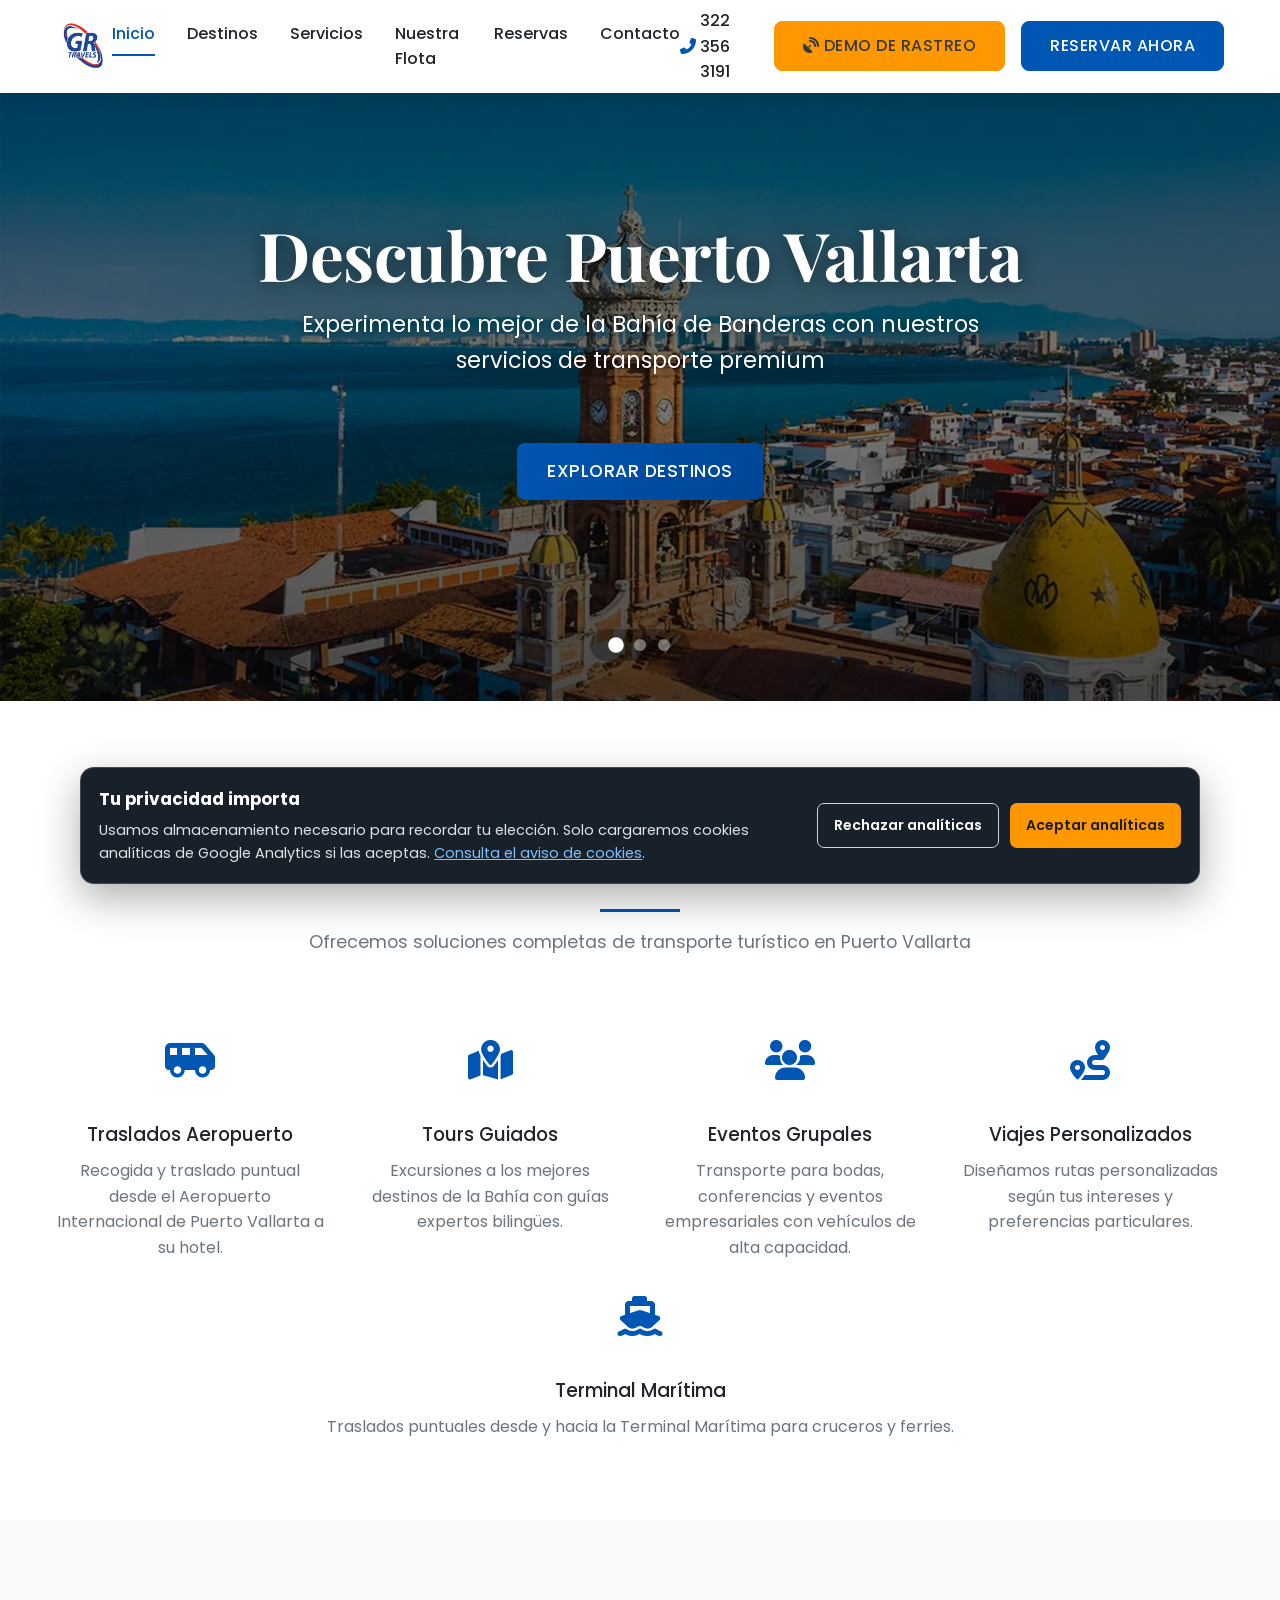
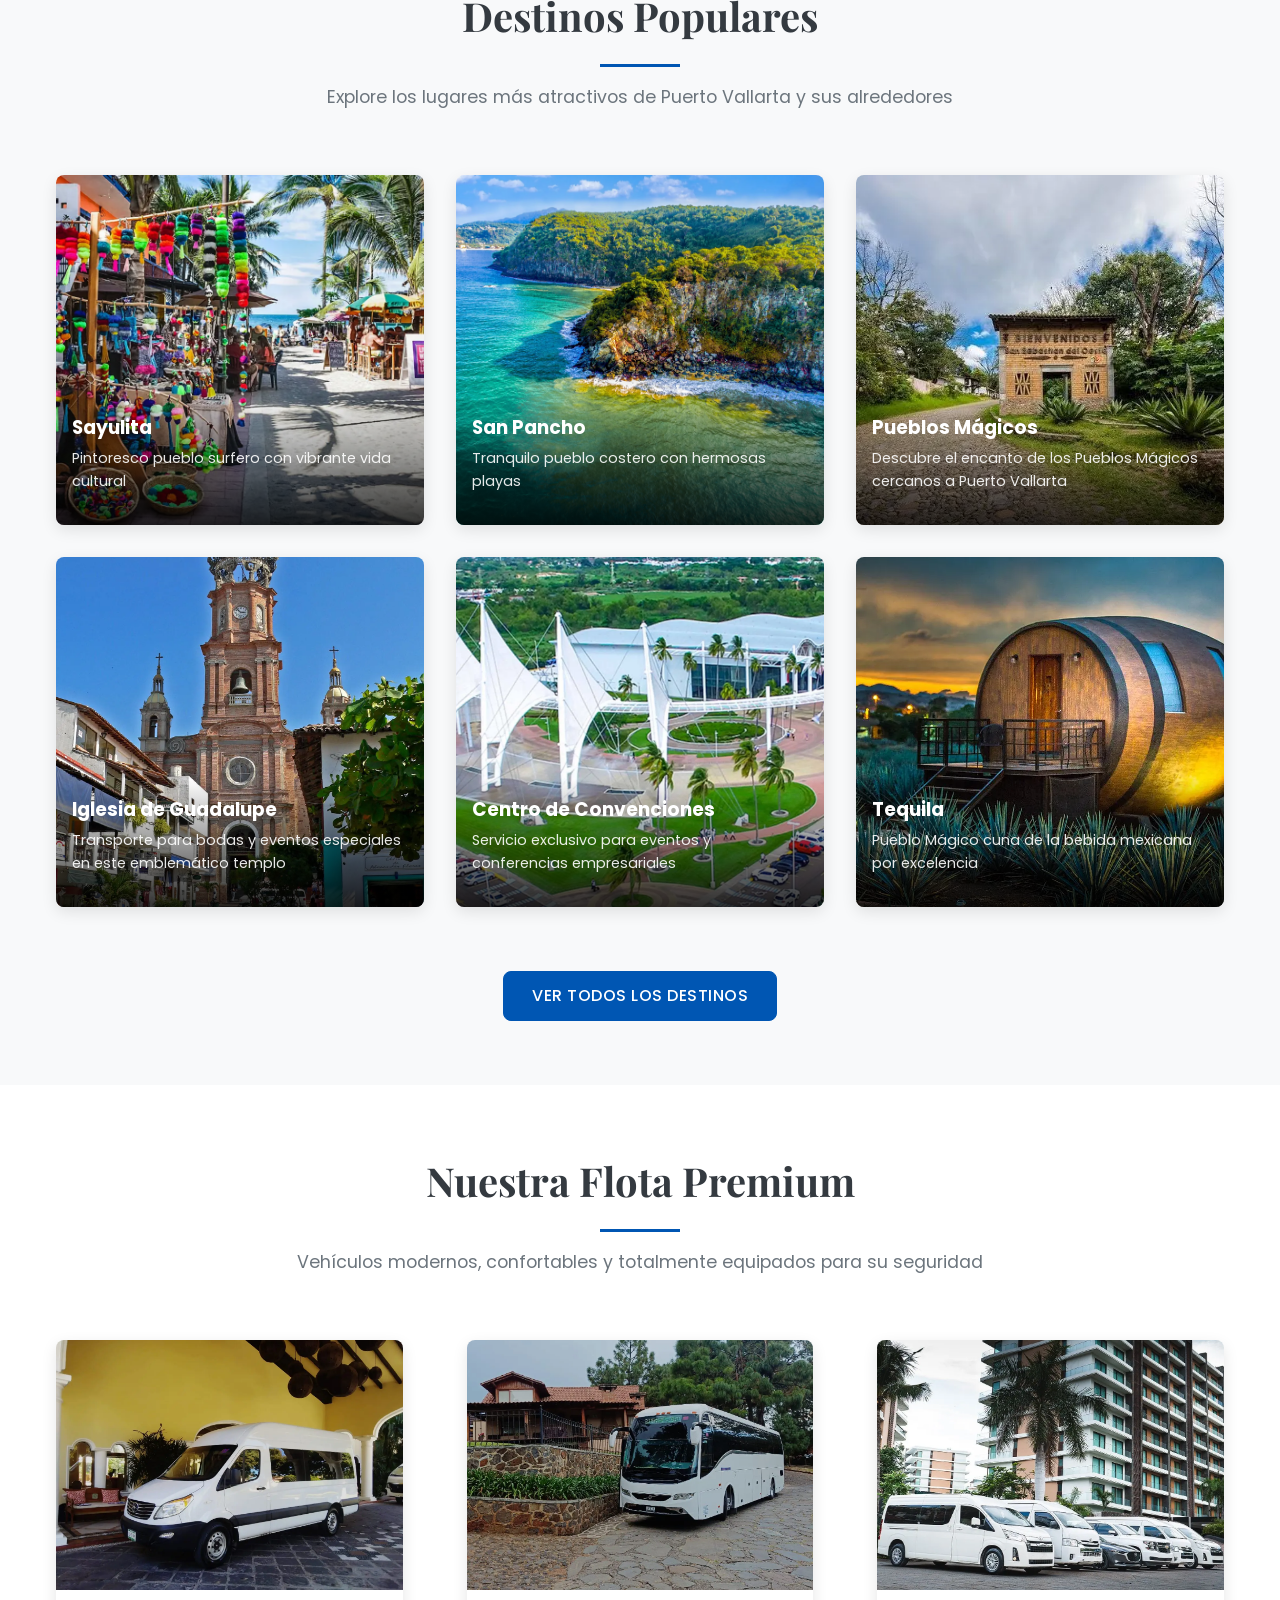
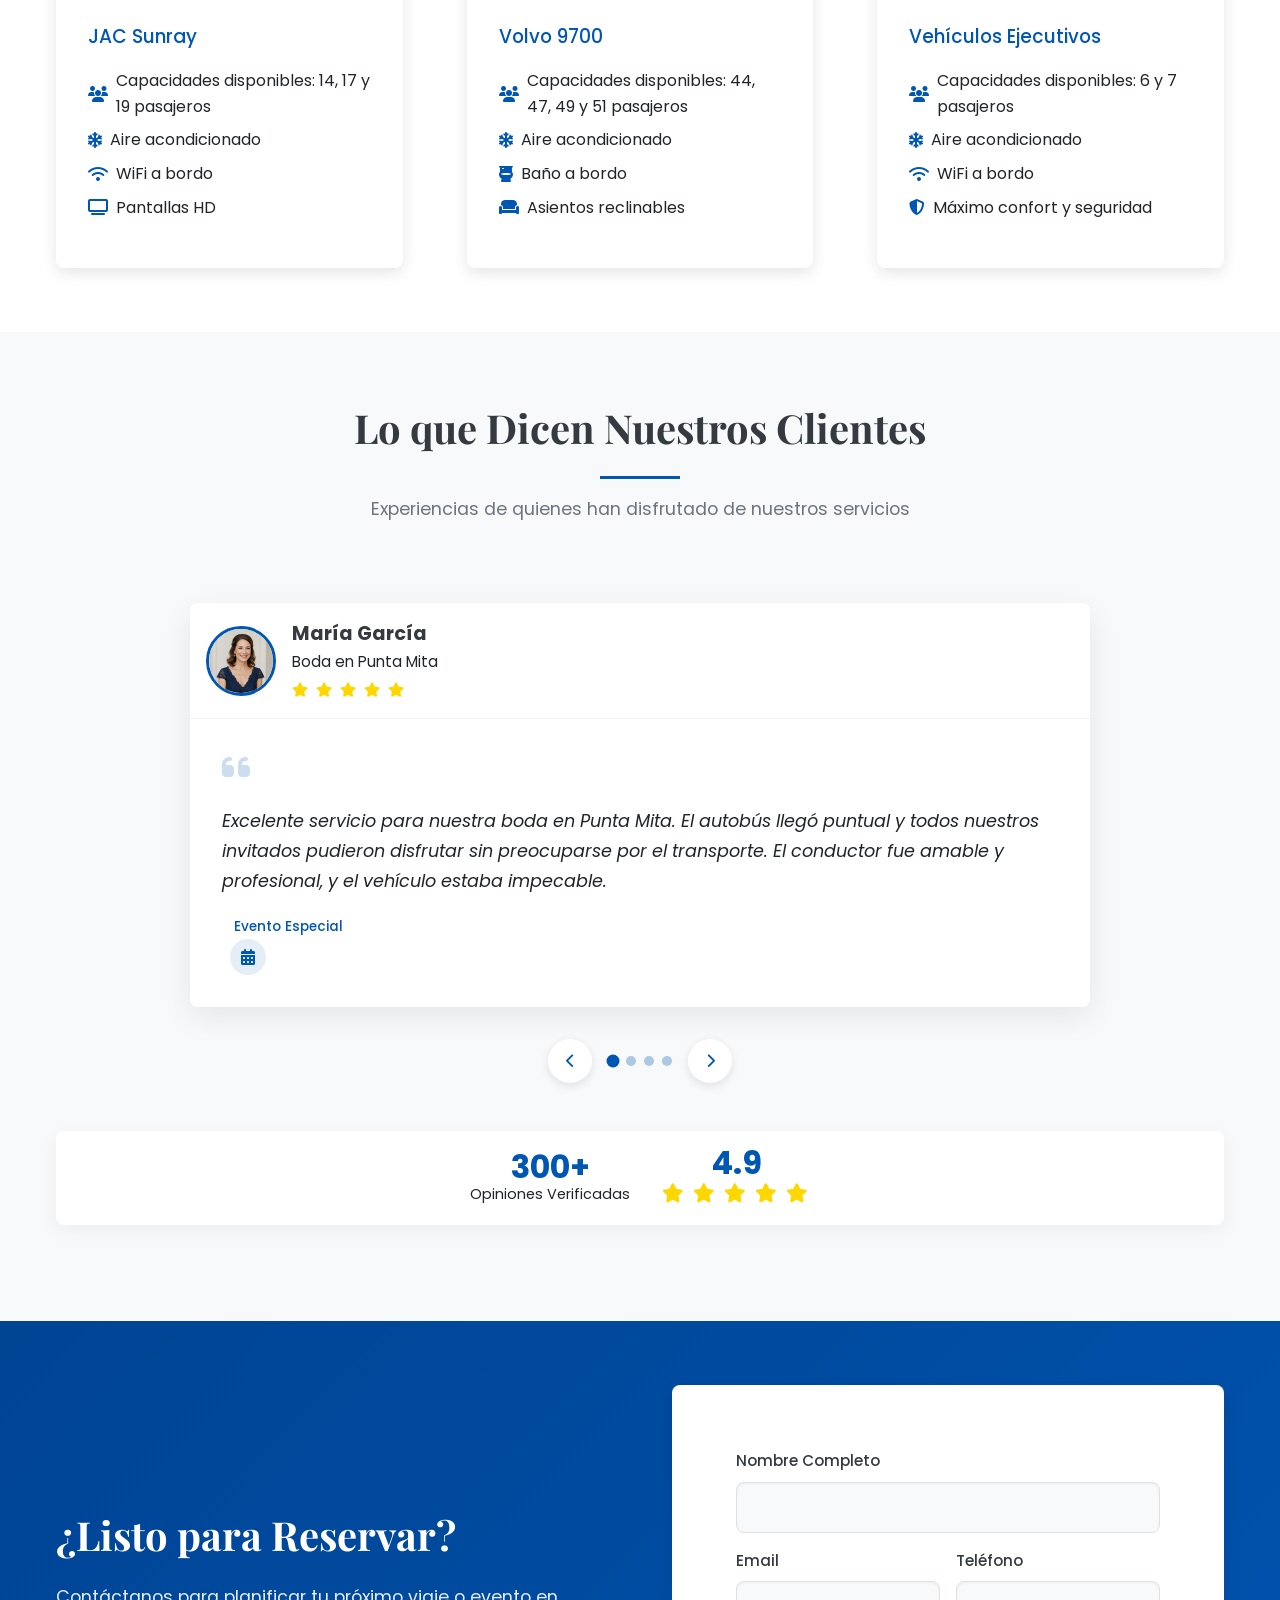
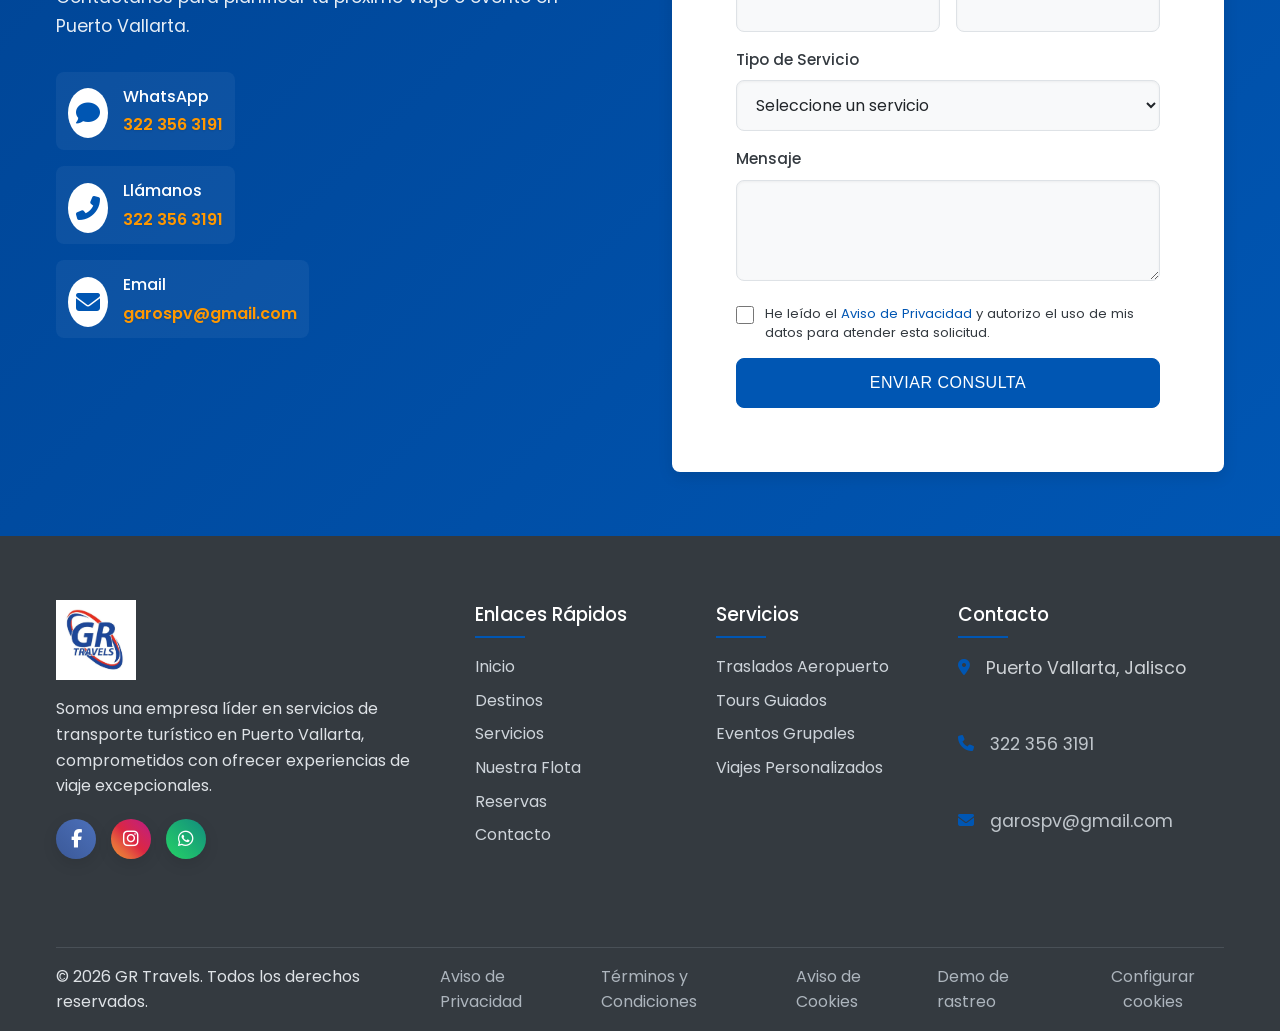
<file: index.html>
<!DOCTYPE html>
<html lang="es">
<head>
    <meta charset="UTF-8">
    <meta http-equiv="refresh" content="0; url=public_html/index.html">
    <title>Redirigiendo a GR Travels</title>
    <script type="text/javascript">
        window.location.href = "public_html/index.html";
    </script>
</head>
<body>
    Si no eres redirigido automáticamente, <a href="public_html/index.html">haz clic aquí</a>.
</body>
</html>
</file>
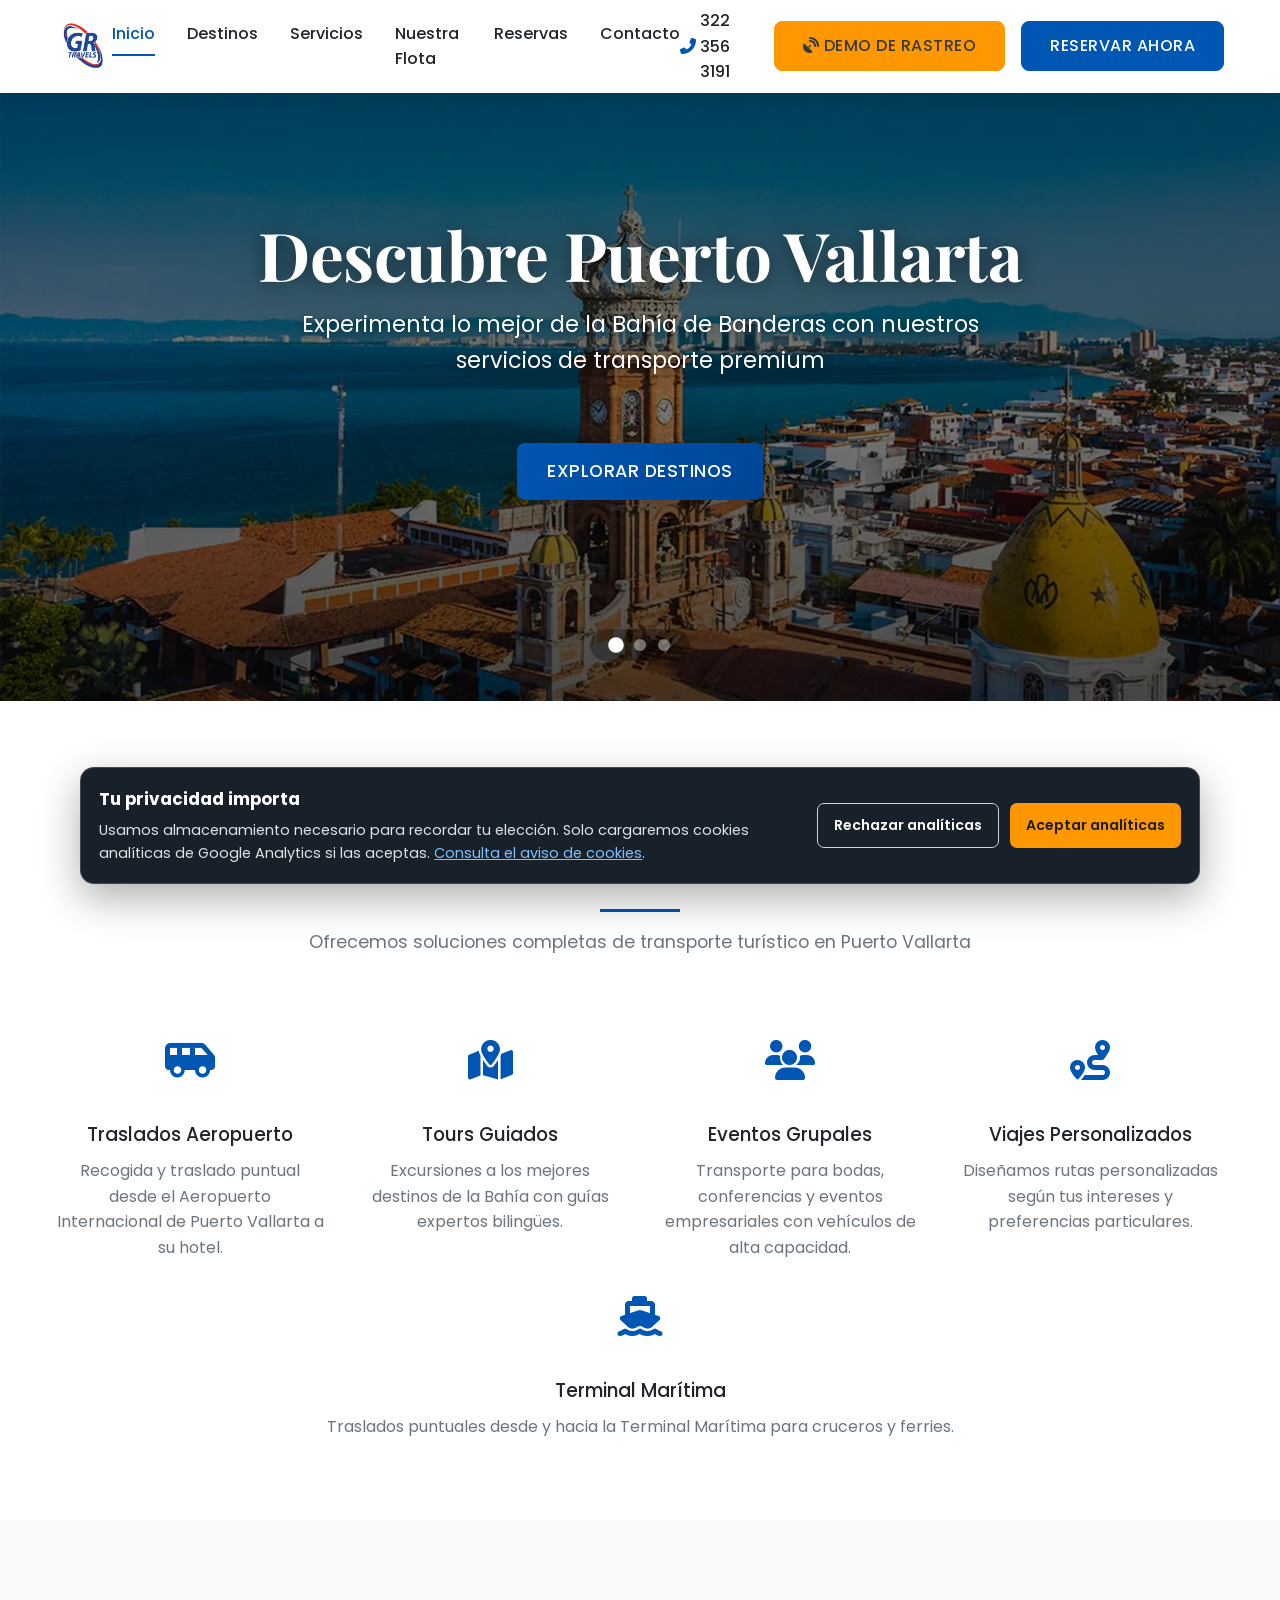
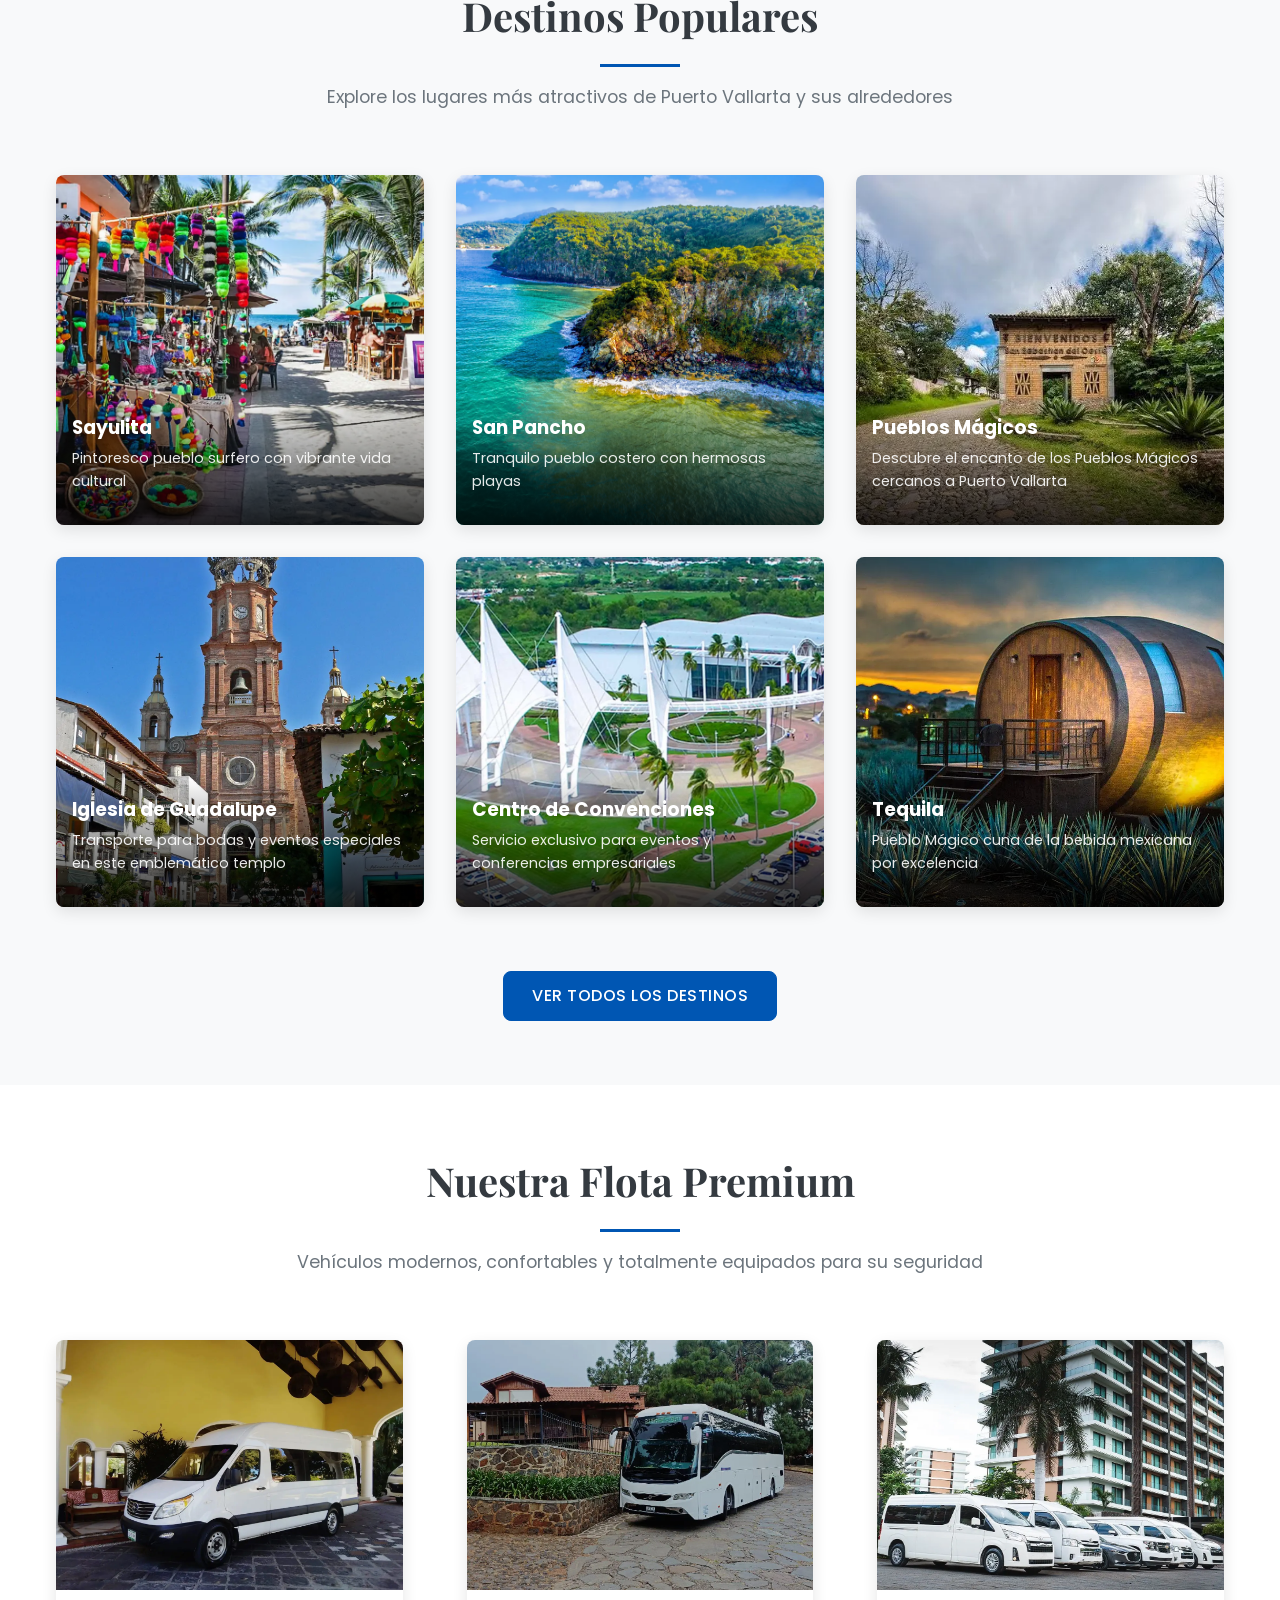
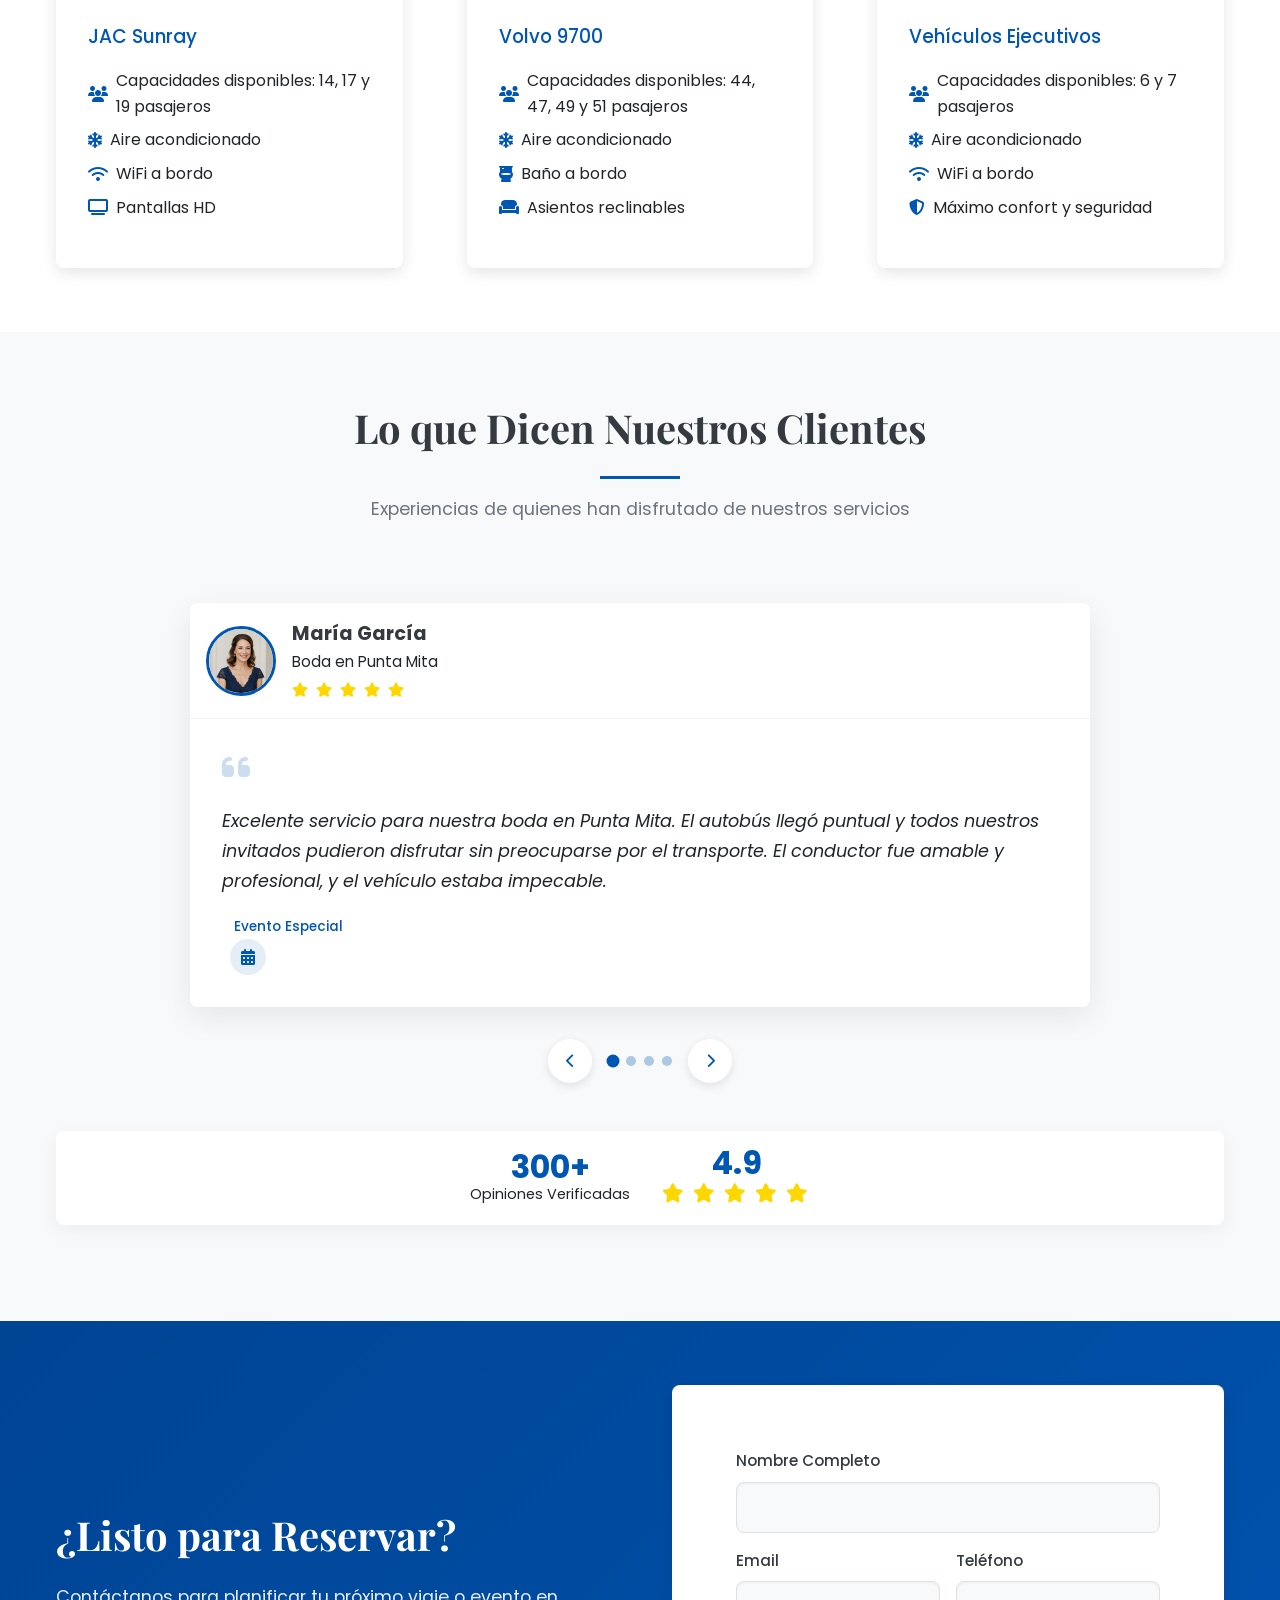
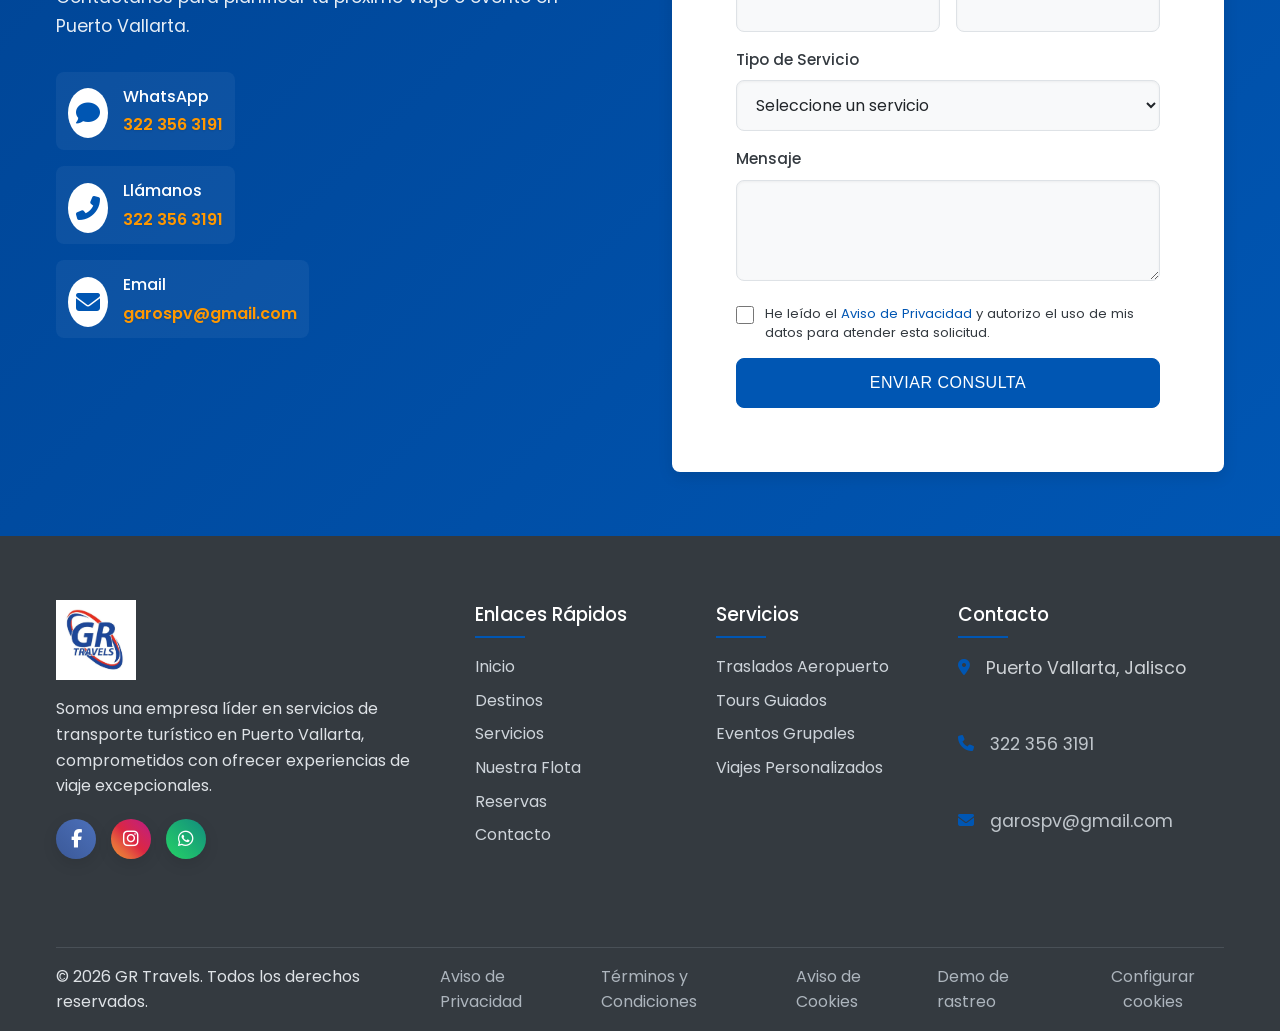
<file: public_html/index.html>
<!DOCTYPE html>
<html lang="es">
<head>
    <meta charset="UTF-8">
    <meta name="viewport" content="width=device-width, initial-scale=1.0">
    <meta name="description" content="Servicios de transporte turístico en Puerto Vallarta y Bahía de Banderas. Tours, traslados y excursiones en autobuses y sprinters de lujo.">
    <meta name="geo.region" content="MX" />
    <meta name="geo.placename" content="Puerto Vallarta, Jalisco" />
    <meta name="geo.position" content="20.653407;-105.225332" />
    <meta name="ICBM" content="20.653407, -105.225332" />
    <title>GR Travels | Transporte Turístico en Puerto Vallarta</title>
    <link rel="alternate" hreflang="es-mx" href="https://grtravels.com.mx/" />
    <link rel="alternate" hreflang="x-default" href="https://grtravels.com.mx/" />    
    <!-- Open Graph / Facebook -->
<meta property="og:type" content="website">
<meta property="og:url" content="https://grtravels.com.mx/">
<meta property="og:title" content="GR Travels | Transporte Turístico en Puerto Vallarta">
<meta property="og:description" content="Servicios de transporte turístico en Puerto Vallarta y Bahía de Banderas. Tours, traslados y excursiones en autobuses y sprinters de lujo.">
<meta property="og:image" content="https://grtravels.com.mx/img/social-cover.webp">

<!-- Twitter -->
<meta property="twitter:card" content="summary_large_image">
<meta property="twitter:url" content="https://grtravels.com.mx/">
<meta property="twitter:title" content="GR Travels | Transporte Turístico en Puerto Vallarta">
<meta property="twitter:description" content="Servicios de transporte turístico en Puerto Vallarta y Bahía de Banderas. Tours, traslados y excursiones en autobuses y sprinters de lujo.">
<meta property="twitter:image" content="https://grtravels.com.mx/img/social-cover.webp">
    
    <!-- Favicon y app icons -->
<link rel="apple-touch-icon" sizes="180x180" href="img/icons/apple-touch-icon.png">
<link rel="icon" type="image/png" sizes="96x96" href="img/icons/favicon-96x96.png">
<link rel="icon" type="image/svg+xml" href="img/icons/favicon.svg">
<link rel="manifest" href="img/icons/site.webmanifest">
<link rel="shortcut icon" href="img/icons/favicon.ico">
<meta name="msapplication-TileColor" content="#0056b3">
<meta name="msapplication-config" content="img/icons/browserconfig.xml">
<meta name="theme-color" content="#0056b3">
    
    <!-- Fonts -->
    <link rel="preconnect" href="https://fonts.googleapis.com">
    <link rel="preconnect" href="https://fonts.gstatic.com" crossorigin>
    <link href="https://fonts.googleapis.com/css2?family=Poppins:wght@300;400;500;600;700&family=Playfair+Display:wght@400;700&display=swap" rel="stylesheet">
    
    <!-- CSS -->
    <link rel="stylesheet" href="css/style.css">
    <link rel="stylesheet" href="css/responsive.css">
    <link rel="stylesheet" href="css/animations.css">
    <link rel="stylesheet" href="css/legal.css">
    
    <!-- Font Awesome para íconos -->
    <link rel="stylesheet" href="https://cdnjs.cloudflare.com/ajax/libs/font-awesome/6.4.0/css/all.min.css">
    <!-- Google Analytics se carga desde cookie-consent.js únicamente con consentimiento. -->
    <meta name="google-analytics-id" content="G-XXXXXXXXXX">
</head>
<body>
    <!-- Header y Navegación -->
    <header class="header">
        <div class="container">
            <div class="header-content">
                <div class="logo">
                    <a href="index.html">
                        <img src="img/logo.webp" alt="GR Travels Logo" width="180" height="60">
                    </a>
                </div>
                
                <nav class="main-nav">
                    <ul class="nav-list">
                        <li><a href="#hero" class="active">Inicio</a></li>
                        <li><a href="#destinations">Destinos</a></li>
                        <li><a href="#services">Servicios</a></li>
                        <li><a href="#fleet">Nuestra Flota</a></li>
                        <li><a href="#quick-contact">Reservas</a></li>
                        <li><a href="#quick-contact">Contacto</a></li>
                    </ul>
                </nav>
                
                <div class="header-cta">
                    <a href="tel:+523223563191" class="phone-link">
                        <i class="fas fa-phone-alt"></i> 322 356 3191
                    </a>
                    <a href="tracking-demo.html" class="btn btn-secondary"><i class="fas fa-satellite-dish" aria-hidden="true"></i> Demo de rastreo</a>
                    <a href="#quick-contact" class="btn btn-primary">Reservar Ahora</a>
                </div>
                
                <button class="mobile-toggle" aria-label="Abrir menú">
                    <span class="bar"></span>
                    <span class="bar"></span>
                    <span class="bar"></span>
                </button>
            </div>
        </div>
    </header>

    <!-- Hero Section con Video/Slider -->
    <section class="hero" id="hero">
    <div class="hero-slider">
        <!-- Slide 1 -->
        <div class="slide">
            <!-- Capa de imagen que tendrá el efecto de zoom -->
            <div class="slide-bg" style="background-image: url('img/hero/vallarta.webp');"></div>
            
            <!-- Capa de overlay con gradiente que mejora la legibilidad -->
            <div class="slide-overlay"></div>
            
            <!-- Contenido del slide que no se verá afectado por el zoom -->
            <div class="container">
                <div class="hero-content">
                    <h1 class="animate-fade">Descubre Puerto Vallarta</h1>
                    <p class="animate-fade">Experimenta lo mejor de la Bahía de Banderas con nuestros servicios de transporte premium</p>
                    <!-- Botones centrados sin div extra -->
                    <div class="hero-buttons animate-fade">
                        <a href="#destinations" class="btn btn-primary">Explorar Destinos</a>
                    </div>
                </div>
            </div>
        </div>
        
        <!-- Slide 2 -->
        <div class="slide">
            <div class="slide-bg" style="background-image: url('img/hero/autobus.webp');"></div>
            <div class="slide-overlay"></div>
            <div class="container">
                <div class="hero-content">
                    <h1 class="animate-fade">Servicio de Clase Mundial</h1>
                    <p class="animate-fade">Vehículos de lujo, conductores profesionales y atención personalizada</p>
                    <div class="hero-buttons animate-fade">
                        <a href="#services" class="btn btn-primary">Nuestros Servicios</a>
                    </div>
                </div>
            </div>
        </div>
        
        <!-- Slide 3 -->
        <div class="slide">
            <div class="slide-bg" style="background-image: url('img/hero/vallarta3.webp');"></div>
            <div class="slide-overlay"></div>
            <div class="container">
                <div class="hero-content">
                    <h1 class="animate-fade">Tours Personalizados</h1>
                    <p class="animate-fade">Creamos experiencias únicas adaptadas a tus necesidades</p>
                    <div class="hero-buttons animate-fade">
                        <a href="#quick-contact" class="btn btn-primary">Reservar Tour</a>
                    </div>
                </div>
            </div>
        </div>
        
        <!-- Controles de navegación minimalistas pero efectivos -->
        <div class="slider-nav">
            <div class="dots">
                <!-- Se generan dinámicamente por JS -->
            </div>
        </div>
    </div>
</section>

    <!-- Servicios Destacados -->
    <section class="services" id="services">
        <div class="container">
            <div class="section-header">
                <h2>Nuestros Servicios</h2>
                <p>Ofrecemos soluciones completas de transporte turístico en Puerto Vallarta</p>
            </div>
            
            <div class="services-grid">
                <div class="service-card">
                    <div class="service-icon">
                        <i class="fas fa-shuttle-van"></i>
                    </div>
                    <h3>Traslados Aeropuerto</h3>
                    <p>Recogida y traslado puntual desde el Aeropuerto Internacional de Puerto Vallarta a su hotel.</p>
                </div>
                
                <div class="service-card">
                    <div class="service-icon">
                        <i class="fas fa-map-marked-alt"></i>
                    </div>
                    <h3>Tours Guiados</h3>
                    <p>Excursiones a los mejores destinos de la Bahía con guías expertos bilingües.</p>
                </div>
                
                <div class="service-card">
                    <div class="service-icon">
                        <i class="fas fa-users"></i>
                    </div>
                    <h3>Eventos Grupales</h3>
                    <p>Transporte para bodas, conferencias y eventos empresariales con vehículos de alta capacidad.</p>
                </div>
                
                <div class="service-card">
                    <div class="service-icon">
                        <i class="fas fa-route"></i>
                    </div>
                    <h3>Viajes Personalizados</h3>
                    <p>Diseñamos rutas personalizadas según tus intereses y preferencias particulares.</p>
                </div>
            </div>
        </div>

        <div class="service-card">
            <div class="service-icon">
                <i class="fas fa-ship"></i>
            </div>
            <h3>Terminal Marítima</h3>
            <p>Traslados puntuales desde y hacia la Terminal Marítima para cruceros y ferries.</p>
        </div>
    </section>

    <!-- Destinos Populares -->
    <section class="destinations" id="destinations">
        <div class="container">
            <div class="section-header">
                <h2>Destinos Populares</h2>
                <p>Explore los lugares más atractivos de Puerto Vallarta y sus alrededores</p>
            </div>
            
            <div class="destinations-slider">
                <div class="destination-card">
                    <img src="img/destinations/Sayulita.webp" alt="Sayulita" loading="lazy">
                    <div class="destination-content">
                        <h3>Sayulita</h3>
                        <p>Pintoresco pueblo surfero con vibrante vida cultural</p>
                    </div>
                </div>
                
                <div class="destination-card">
                    <img src="img/destinations/sanpancho.webp" alt="San Pancho" loading="lazy">
                    <div class="destination-content">
                        <h3>San Pancho</h3>
                        <p>Tranquilo pueblo costero con hermosas playas</p>
                    </div>
                </div>

                <div class="destination-card">
                    <img src="img/destinations/pueblomagico.webp" alt="Pueblos Mágicos" loading="lazy">
                    <div class="destination-content">
                        <h3>Pueblos Mágicos</h3>
                        <p>Descubre el encanto de los Pueblos Mágicos cercanos a Puerto Vallarta</p>
                    </div>
                </div>

                <div class="destination-card">
                    <img src="img/destinations/iglesiaguadalupe.webp" alt="Iglesia de Guadalupe" loading="lazy">
                    <div class="destination-content">
                        <h3>Iglesia de Guadalupe</h3>
                        <p>Transporte para bodas y eventos especiales en este emblemático templo</p>
                    </div>
                </div>

                <div class="destination-card">
                    <img src="img/destinations/centroconvenciones.webp" alt="Centro de Convenciones" loading="lazy">
                    <div class="destination-content">
                        <h3>Centro de Convenciones</h3>
                        <p>Servicio exclusivo para eventos y conferencias empresariales</p>
                    </div>
                </div>
                
                <div class="destination-card">
                    <img src="img/destinations/tequila.webp" alt="Tequila" loading="lazy">
                    <div class="destination-content">
                        <h3>Tequila</h3>
                        <p>Pueblo Mágico cuna de la bebida mexicana por excelencia</p>
                    </div>
                </div>
            </div>
            
            <div class="text-center">
                <a href="#destinations" class="btn btn-primary">Ver Todos los Destinos</a>
            </div>
        </div>
    </section>

<!-- Nuestra Flota -->
<section class="fleet" id="fleet">
    <div class="container">
        <div class="section-header">
            <h2>Nuestra Flota Premium</h2>
            <p>Vehículos modernos, confortables y totalmente equipados para su seguridad</p>
        </div>
        
        <div class="fleet-grid">
            <div class="fleet-item">
                <div class="fleet-image">
                    <img src="img/vehicles/Jac.webp" alt="JAC Sunray" loading="lazy">
                </div>
                <div class="fleet-details">
                    <h3>JAC Sunray</h3>
                    <ul class="features">
                        <li><i class="fas fa-users"></i> Capacidades disponibles: 14, 17 y 19 pasajeros</li>
                        <li><i class="fas fa-snowflake"></i> Aire acondicionado</li>
                        <li><i class="fas fa-wifi"></i> WiFi a bordo</li>
                        <li><i class="fas fa-tv"></i> Pantallas HD</li>
                    </ul>
                </div>
            </div>
            
            <div class="fleet-item">
                <div class="fleet-image">
                    <img src="img/vehicles/volvo.webp" alt="Volvo 9700" loading="lazy">
                </div>
                <div class="fleet-details">
                    <h3>Volvo 9700</h3>
                    <ul class="features">
                        <li><i class="fas fa-users"></i> Capacidades disponibles: 44, 47, 49 y 51 pasajeros</li>
                        <li><i class="fas fa-snowflake"></i> Aire acondicionado</li>
                        <li><i class="fas fa-toilet"></i> Baño a bordo</li>
                        <li><i class="fas fa-couch"></i> Asientos reclinables</li>
                    </ul>
                </div>
            </div>
            
            <div class="fleet-item">
    <div class="fleet-image">
        <img src="img/vehicles/flota.webp" alt="Vehículos Ejecutivos" loading="lazy">
    </div>
    <div class="fleet-details">
        <h3>Vehículos Ejecutivos</h3>
        <ul class="features">
            <li><i class="fas fa-users"></i> Capacidades disponibles: 6 y 7 pasajeros</li>
            <li><i class="fas fa-snowflake"></i> Aire acondicionado</li>
            <li><i class="fas fa-wifi"></i> WiFi a bordo</li>
            <li><i class="fas fa-shield-alt"></i> Máximo confort y seguridad</li>
        </ul>
    </div>
</div>
        </div>
    </div>
</section>

    <!-- Testimonios - Sección Corregida -->
    <section class="testimonials" id="testimonials">
    <div class="container">
        <div class="section-header">
            <h2>Lo que Dicen Nuestros Clientes</h2>
            <p>Experiencias de quienes han disfrutado de nuestros servicios</p>
        </div>
        
        <div class="testimonials-container">
            <!-- Slider principal -->
            <div class="testimonials-slider">
                <!-- Testimonio 1 -->
                <div class="testimonial-item">
                    <div class="testimonial-card">
                        <div class="testimonial-header">
                            <div class="client-avatar">
                                <img src="img/testimonials/client1.webp" alt="María García" loading="lazy">
                            </div>
                            <div class="client-info">
                                <h4>María García</h4>
                                <span>Boda en Punta Mita</span>
                                <div class="rating" aria-label="5 de 5 estrellas">
                                    <i class="fas fa-star"></i>
                                    <i class="fas fa-star"></i>
                                    <i class="fas fa-star"></i>
                                    <i class="fas fa-star"></i>
                                    <i class="fas fa-star"></i>
                                </div>
                            </div>
                        </div>
                        <div class="testimonial-body">
                            <div class="quote-icon">
                                <i class="fas fa-quote-left"></i>
                            </div>
                            <p>Excelente servicio para nuestra boda en Punta Mita. El autobús llegó puntual y todos nuestros invitados pudieron disfrutar sin preocuparse por el transporte. El conductor fue amable y profesional, y el vehículo estaba impecable.</p>
                            <div class="testimonial-service">
                                <span class="service-tag">Evento Especial</span>
                                <div class="service-icon">
                                    <i class="fas fa-calendar-alt"></i>
                                </div>
                            </div>
                        </div>
                    </div>
                </div>
                
                <!-- Testimonio 2 -->
                <div class="testimonial-item">
                    <div class="testimonial-card">
                        <div class="testimonial-header">
                            <div class="client-avatar">
                                <img src="img/testimonials/client2.webp" alt="John Smith" loading="lazy">
                            </div>
                            <div class="client-info">
                                <h4>Juan Villa</h4>
                                <span>Tour a Sayulita</span>
                                <div class="rating" aria-label="5 de 5 estrellas">
                                    <i class="fas fa-star"></i>
                                    <i class="fas fa-star"></i>
                                    <i class="fas fa-star"></i>
                                    <i class="fas fa-star"></i>
                                    <i class="fas fa-star"></i>
                                </div>
                            </div>
                        </div>
                        <div class="testimonial-body">
                            <div class="quote-icon">
                                <i class="fas fa-quote-left"></i>
                            </div>
                            <p>Contratamos el tour a Sayulita y San Pancho. El guía fue muy amable y conocedor. Sin duda la mejor forma de conocer estos destinos. Nos llevaron a lugares que no hubiéramos descubierto por nuestra cuenta y aprendimos mucho sobre la cultura local.</p>
                            <div class="testimonial-service">
                                <span class="service-tag">Tour Guiado</span>
                                <div class="service-icon">
                                    <i class="fas fa-map-marked-alt"></i>
                                </div>
                            </div>
                        </div>
                    </div>
                </div>
                
                <!-- Testimonio 3 -->
                <div class="testimonial-item">
                    <div class="testimonial-card">
                        <div class="testimonial-header">
                            <div class="client-avatar">
                                <img src="img/testimonials/client3.webp" alt="Roberto Méndez" loading="lazy">
                            </div>
                            <div class="client-info">
                                <h4>Roberto Méndez</h4>
                                <span>Traslado Aeropuerto</span>
                                <div class="rating" aria-label="5 de 5 estrellas">
                                    <i class="fas fa-star"></i>
                                    <i class="fas fa-star"></i>
                                    <i class="fas fa-star"></i>
                                    <i class="fas fa-star"></i>
                                    <i class="fas fa-star"></i>
                                </div>
                            </div>
                        </div>
                        <div class="testimonial-body">
                            <div class="quote-icon">
                                <i class="fas fa-quote-left"></i>
                            </div>
                            <p>Usamos su servicio de traslado desde el aeropuerto y fue realmente cómodo. Puntualidad, amabilidad y vehículos impecables. El conductor nos esperaba con un cartel con nuestro nombre y nos ayudó con el equipaje. Sin duda volveremos a contratarlos.</p>
                            <div class="testimonial-service">
                                <span class="service-tag">Traslado Aeropuerto</span>
                                <div class="service-icon">
                                    <i class="fas fa-plane"></i>
                                </div>
                            </div>
                        </div>
                    </div>
                </div>
                
                <!-- Testimonio 4 (nuevo) -->
                <div class="testimonial-item">
                    <div class="testimonial-card">
                        <div class="testimonial-header">
                            <div class="client-avatar">
                                <img src="img/testimonials/client4.webp" alt="Ana Rodríguez" loading="lazy">
                            </div>
                            <div class="client-info">
                                <h4>Ana Rodríguez</h4>
                                <span>Boda en Iglesia de Guadalupe</span>
                                <div class="rating" aria-label="5 de 5 estrellas">
                                    <i class="fas fa-star"></i>
                                    <i class="fas fa-star"></i>
                                    <i class="fas fa-star"></i>
                                    <i class="fas fa-star"></i>
                                    <i class="fas fa-star"></i>
                                </div>
                            </div>
                        </div>
                        <div class="testimonial-body">
                            <div class="quote-icon">
                                <i class="fas fa-quote-left"></i>
                            </div>
                            <p>El servicio de transporte para nuestra boda en la Iglesia de Guadalupe fue impecable. Los invitados llegaron puntuales y cómodos. El conductor fue muy profesional y amable. ¡Absolutamente recomendable para eventos especiales!</p>
                            <div class="testimonial-service">
                                <span class="service-tag">Evento Especial</span>
                                <div class="service-icon">
                                    <i class="fas fa-church"></i>
                                </div>
                            </div>
                        </div>
                    </div>
                </div>
            
            <!-- Controles de navegación mejorados -->
            <div class="testimonial-controls">
                <button class="testimonial-arrow prev" aria-label="Testimonio anterior">
                    <i class="fas fa-chevron-left"></i>
                </button>
                <div class="testimonial-indicators">
                    <!-- Se generan dinámicamente por JS -->
                </div>
                <button class="testimonial-arrow next" aria-label="Testimonio siguiente">
                    <i class="fas fa-chevron-right"></i>
                </button>
            </div>
        </div>
        
        <!-- Badge de confianza -->
        <div class="trust-badge">
            <div class="total-reviews">
                <span class="review-count">300+</span>
                <span class="review-text">Opiniones Verificadas</span>
            </div>
            <div class="average-rating">
                <span class="rating-value">4.9</span>
                <div class="stars">
                    <i class="fas fa-star"></i>
                    <i class="fas fa-star"></i>
                    <i class="fas fa-star"></i>
                    <i class="fas fa-star"></i>
                    <i class="fas fa-star"></i>
                </div>
            </div>
        </div>
    </div>
</section>

    <!-- Formulario de Contacto Rápido -->
    <section class="quick-contact" id="quick-contact">
        <div class="container">
            <div class="contact-wrapper">
                <div class="contact-info">
                    <h2>¿Listo para Reservar?</h2>
                    <p>Contáctanos para planificar tu próximo viaje o evento en Puerto Vallarta.</p>
                    <ul class="contact-list">
                        <li>
                            <a href="https://wa.me/523223563191" class="contact-item-link">
                                <div class="contact-icon whatsapp-icon">
                                    <i class="fas fa-comment"></i>
                                </div>
                                <div class="contact-text">
                                    <h4>WhatsApp</h4>
                                    <span>322 356 3191</span>
                                </div>
                            </a>
                        </li>
                        <li>
                            <a href="tel:+523223563191" class="contact-item-link">
                                <div class="contact-icon phone-icon">
                                    <i class="fas fa-phone-alt"></i>
                                </div>
                                <div class="contact-text">
                                    <h4>Llámanos</h4>
                                    <span>322 356 3191</span>
                                </div>
                            </a>
                        </li>
                        <li>
                            <a href="mailto:garospv@gmail.com" class="contact-item-link">
                                <div class="contact-icon email-icon">
                                    <i class="fas fa-envelope"></i>
                                </div>
                                <div class="contact-text">
                                    <h4>Email</h4>
                                    <span>garospv@gmail.com</span>
                                </div>
                            </a>
                        </li>
                    </ul>
                </div>
                <div class="contact-form">
                    <form id="inquiry-form" action="https://formspree.io/f/xldjgzqr" method="POST">
                        <div id="form-status"></div>
                        <div class="form-group">
                            <label for="name">Nombre Completo</label>
                            <input type="text" id="name" name="name" required>
                            <input type="hidden" name="_subject" value="Nueva consulta desde GR Travels">
                            <input type="hidden" name="_next" value="https://grtravels.com.mx/gracias.html">
                            <input type="text" name="_gotcha" style="display:none">
                            <input type="hidden" name="_cc" value="garospv@gmail.com">
                        </div>
                        <div class="form-row">
                            <div class="form-group">
                                <label for="email">Email</label>
                                <input type="email" id="email" name="email" required>
                            </div>
                            <div class="form-group">
                                <label for="phone">Teléfono</label>
                                <input type="tel" id="phone" name="phone">
                            </div>
                        </div>
                        <div class="form-group">
                            <label for="service">Tipo de Servicio</label>
                            <select id="service" name="service">
                                <option value="">Seleccione un servicio</option>
                                <option value="airport">Traslado Aeropuerto</option>
                                <option value="tour">Tour Guiado</option>
                                <option value="event">Evento Grupal</option>
                                <option value="custom">Viaje Personalizado</option>
                            </select>
                        </div>
                        <div class="form-group">
                            <label for="message">Mensaje</label>
                            <textarea id="message" name="message" rows="3"></textarea>
                        </div>
                        <div class="form-privacy-note">
                            <input type="checkbox" id="privacy-acceptance" name="privacy_acceptance" value="Aceptado" required>
                            <label for="privacy-acceptance">He leído el <a href="privacidad.html" target="_blank" rel="noopener">Aviso de Privacidad</a> y autorizo el uso de mis datos para atender esta solicitud.</label>
                        </div>
                        <button type="submit" class="btn btn-primary btn-block" id="submit-btn">Enviar Consulta</button>
                    </form>
                </div>
            </div>
        </div>
    </section>

    <!-- Footer -->
    <footer class="footer">
        <div class="container">
            <div class="footer-grid">
                <div class="footer-about">
                    <img src="img/logo.webp" alt="GR Travels Logo" class="footer-logo" width="80" height="27">
                    <p>Somos una empresa líder en servicios de transporte turístico en Puerto Vallarta, comprometidos con ofrecer experiencias de viaje excepcionales.</p>
                    <div class="social-links">
                        <a href="fb://page/garovtatours" aria-label="Facebook" class="social-icon facebook" id="facebook-link">
                            <i class="fab fa-facebook-f"></i>
                        </a>
                        <a href="https://www.instagram.com/grtravelstours" aria-label="Instagram" class="social-icon instagram">
                            <i class="fab fa-instagram"></i>
                        </a>
                        <a href="https://wa.me/523223563191" aria-label="WhatsApp" class="social-icon whatsapp">
                            <i class="fab fa-whatsapp"></i>
                        </a>
                    </div>
                </div>
                
                <div class="footer-links">
                    <h3>Enlaces Rápidos</h3>
                    <ul>
                        <li><a href="#hero">Inicio</a></li>
                        <li><a href="#destinations">Destinos</a></li>
                        <li><a href="#services">Servicios</a></li>
                        <li><a href="#fleet">Nuestra Flota</a></li>
                        <li><a href="#quick-contact">Reservas</a></li>
                        <li><a href="#quick-contact">Contacto</a></li>
                    </ul>
                </div>
                
                <div class="footer-services">
                    <h3>Servicios</h3>
                    <ul>
                        <li><a href="#services">Traslados Aeropuerto</a></li>
                        <li><a href="#services">Tours Guiados</a></li>
                        <li><a href="#services">Eventos Grupales</a></li>
                        <li><a href="#services">Viajes Personalizados</a></li>
                    </ul>
                </div>
                
                <div class="footer-contact">
                    <h3>Contacto</h3>
                    <ul class="contact-info">
                        <li>
                            <i class="fas fa-map-marker-alt"></i>
                            <p>Puerto Vallarta, Jalisco</p>
                        </li>
                        <li>
                            <i class="fas fa-phone"></i>
                            <p><a href="tel:+523223563191">322 356 3191</a></p>
                        </li>
                        <li>
                            <i class="fas fa-envelope"></i>
                            <p><a href="mailto:garospv@gmail.com">garospv@gmail.com</a></p>
                        </li>
                    </ul>
                </div>
            </div>
            
            <div class="footer-bottom">
                <p>&copy; 2026 GR Travels. Todos los derechos reservados.</p>
                <ul class="footer-legal">
                    <li><a href="privacidad.html">Aviso de Privacidad</a></li>
                    <li><a href="terminos.html">Términos y Condiciones</a></li>
                    <li><a href="cookies.html">Aviso de Cookies</a></li>
                    <li><a href="tracking-demo.html">Demo de rastreo</a></li>
                    <li><button type="button" class="cookie-settings-link" data-cookie-settings>Configurar cookies</button></li>
                </ul>
            </div>
        </div>
    </footer>

    <!-- Scripts -->
    <script src="js/main.js" defer></script>
    <script src="js/slider.js" defer></script>
    <script src="js/testimonials.js" defer></script>
    <script src="js/form-handler.js" defer></script>
    <script src="js/booking.js" defer></script>
    <script src="js/cookie-consent.js" defer></script>
    <script type="application/ld+json">
        {
          "@context": "https://schema.org",
          "@type": "LocalBusiness",
          "name": "GR Travels",
          "image": "https://grtravels.com.mx/img/logo.webp",
          "@id": "https://grtravels.com.mx",
          "url": "https://grtravels.com.mx",
          "telephone": "+523223563191",
          "priceRange": "$$",
          "address": {
            "@type": "PostalAddress",
            "streetAddress": "Puerto Vallarta",
            "addressLocality": "Puerto Vallarta",
            "addressRegion": "Jalisco",
            "postalCode": "48300",
            "addressCountry": "MX"
          },
          "geo": {
            "@type": "GeoCoordinates",
            "latitude": 20.653407,
            "longitude": -105.225332
          },
          "openingHoursSpecification": [
            {
              "@type": "OpeningHoursSpecification",
              "dayOfWeek": [
                "Monday",
                "Tuesday",
                "Wednesday",
                "Thursday",
                "Friday",
                "Saturday",
                "Sunday"
              ],
              "opens": "08:00",
              "closes": "20:00"
            }
          ],
          "sameAs": [
            "https://www.facebook.com/garovtatours",
            "https://www.instagram.com/grtravelstours"
          ]
        }
        </script>
</body>
</html>
</file>
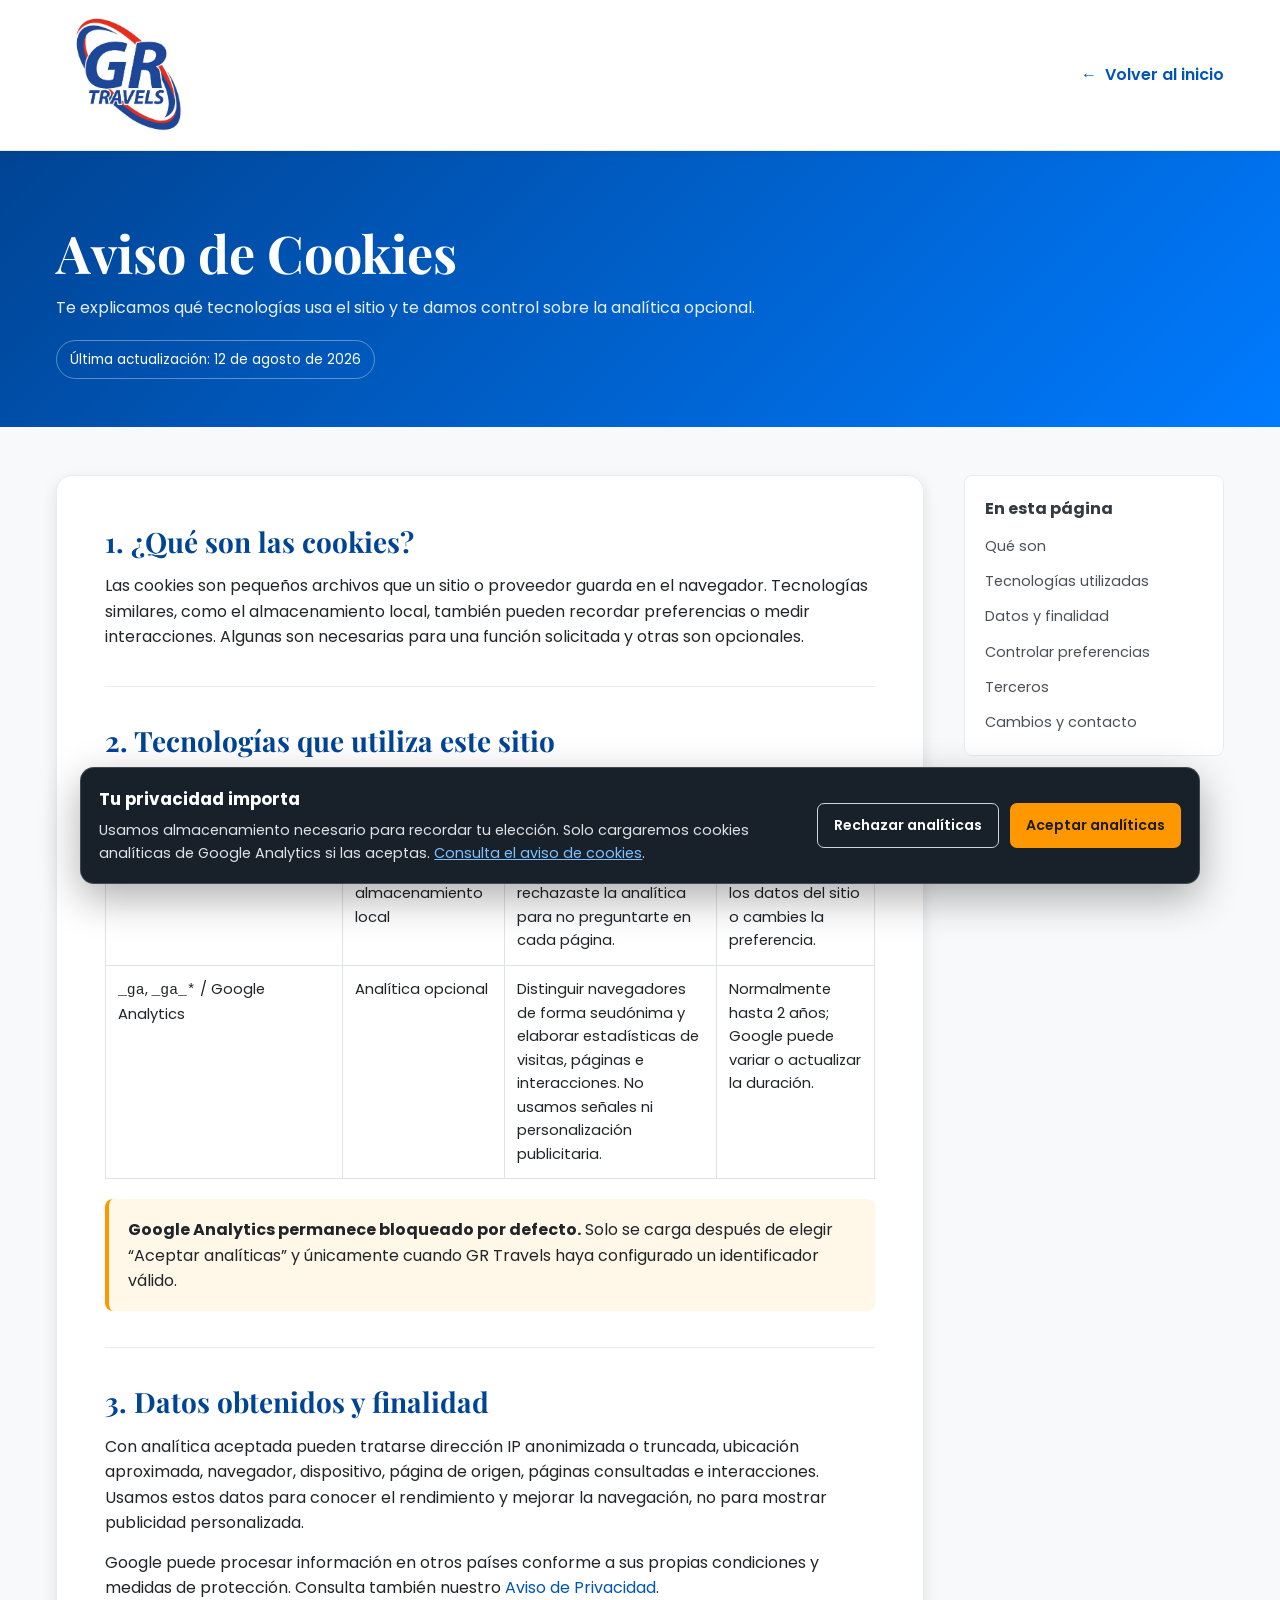
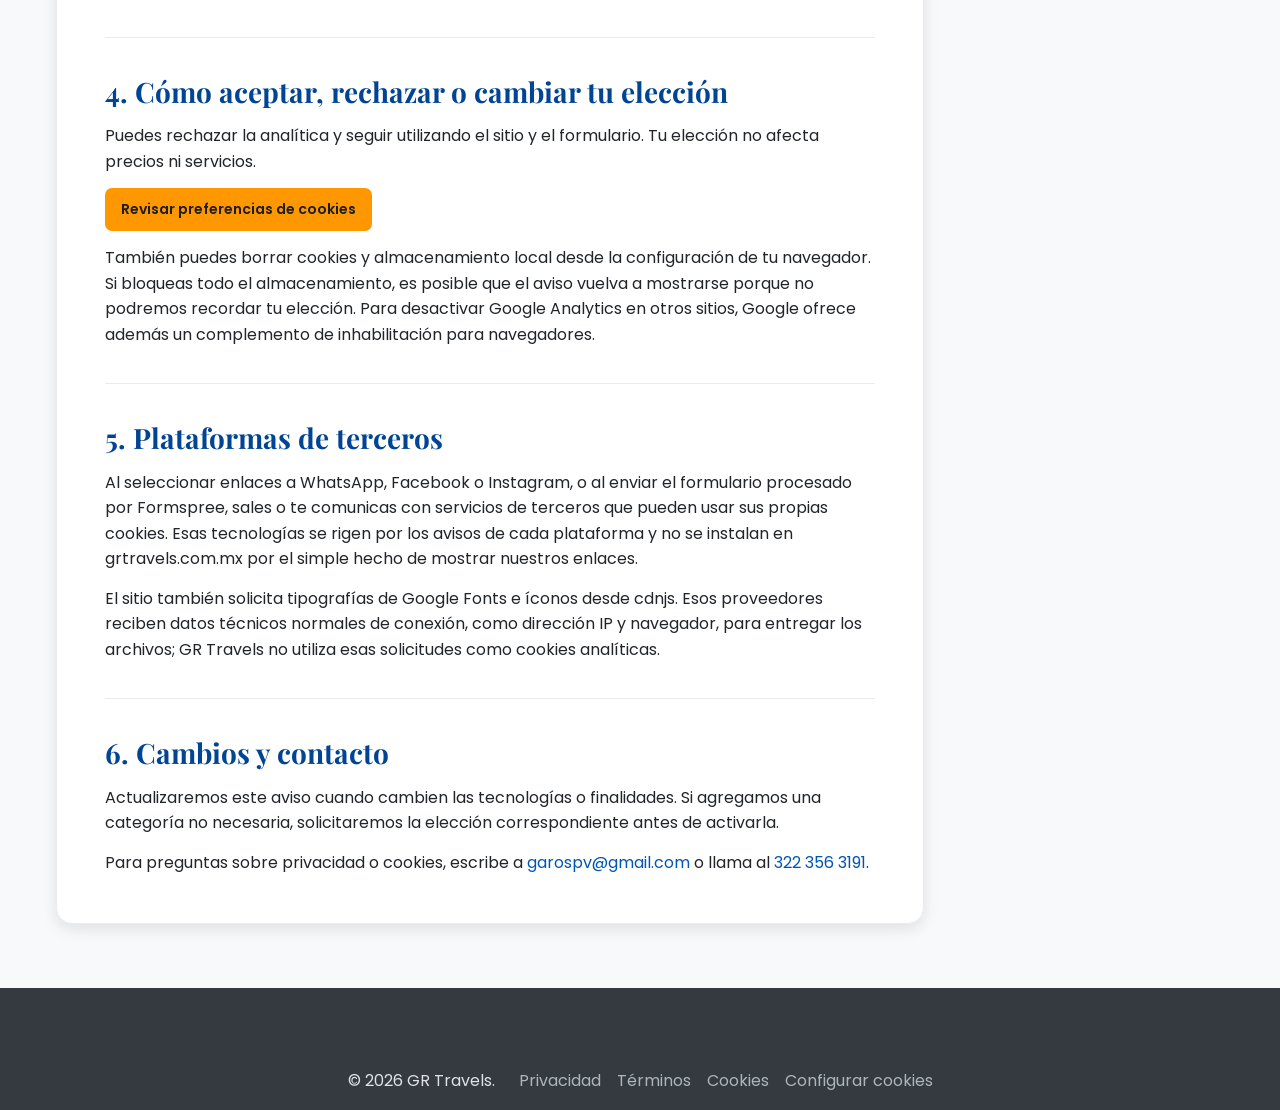
<file: public_html/cookies.html>
<!DOCTYPE html>
<html lang="es-MX">
<head>
    <meta charset="UTF-8">
    <meta name="viewport" content="width=device-width, initial-scale=1.0">
    <meta name="description" content="Aviso de Cookies de GR Travels y controles para aceptar o rechazar analítica.">
    <title>Aviso de Cookies | GR Travels</title>
    <link rel="canonical" href="https://grtravels.com.mx/cookies.html">
    <link rel="icon" href="img/icons/favicon.ico">
    <link rel="preconnect" href="https://fonts.googleapis.com">
    <link rel="preconnect" href="https://fonts.gstatic.com" crossorigin>
    <link href="https://fonts.googleapis.com/css2?family=Poppins:wght@300;400;500;600;700&family=Playfair+Display:wght@400;700&display=swap" rel="stylesheet">
    <link rel="stylesheet" href="css/style.css">
    <link rel="stylesheet" href="css/legal.css">
    <meta name="google-analytics-id" content="G-XXXXXXXXXX">
</head>
<body class="legal-page">
    <header class="legal-header">
        <div class="container">
            <a href="index.html" aria-label="Ir al inicio de GR Travels"><img src="img/logo.webp" alt="GR Travels" width="150" height="50"></a>
            <a class="back-home" href="index.html"><span aria-hidden="true">←</span> <span>Volver al inicio</span></a>
        </div>
    </header>

    <main>
        <div class="legal-hero">
            <div class="container">
                <h1>Aviso de Cookies</h1>
                <p>Te explicamos qué tecnologías usa el sitio y te damos control sobre la analítica opcional.</p>
                <span class="legal-updated">Última actualización: 12 de agosto de 2026</span>
            </div>
        </div>

        <div class="container legal-layout">
            <article class="legal-content">
                <section id="que-son">
                    <h2>1. ¿Qué son las cookies?</h2>
                    <p>Las cookies son pequeños archivos que un sitio o proveedor guarda en el navegador. Tecnologías similares, como el almacenamiento local, también pueden recordar preferencias o medir interacciones. Algunas son necesarias para una función solicitada y otras son opcionales.</p>
                </section>

                <section id="uso">
                    <h2>2. Tecnologías que utiliza este sitio</h2>
                    <table class="cookie-table">
                        <thead>
                            <tr><th>Nombre o servicio</th><th>Tipo</th><th>Finalidad</th><th>Duración aproximada</th></tr>
                        </thead>
                        <tbody>
                            <tr>
                                <td><code>grtravels_cookie_consent</code></td>
                                <td>Necesaria, almacenamiento local</td>
                                <td>Recordar si aceptaste o rechazaste la analítica para no preguntarte en cada página.</td>
                                <td>Hasta que borres los datos del sitio o cambies la preferencia.</td>
                            </tr>
                            <tr>
                                <td><code>_ga</code>, <code>_ga_*</code> / Google Analytics</td>
                                <td>Analítica opcional</td>
                                <td>Distinguir navegadores de forma seudónima y elaborar estadísticas de visitas, páginas e interacciones. No usamos señales ni personalización publicitaria.</td>
                                <td>Normalmente hasta 2 años; Google puede variar o actualizar la duración.</td>
                            </tr>
                        </tbody>
                    </table>
                    <div class="legal-callout"><strong>Google Analytics permanece bloqueado por defecto.</strong> Solo se carga después de elegir “Aceptar analíticas” y únicamente cuando GR Travels haya configurado un identificador válido.</div>
                </section>

                <section id="datos">
                    <h2>3. Datos obtenidos y finalidad</h2>
                    <p>Con analítica aceptada pueden tratarse dirección IP anonimizada o truncada, ubicación aproximada, navegador, dispositivo, página de origen, páginas consultadas e interacciones. Usamos estos datos para conocer el rendimiento y mejorar la navegación, no para mostrar publicidad personalizada.</p>
                    <p>Google puede procesar información en otros países conforme a sus propias condiciones y medidas de protección. Consulta también nuestro <a href="privacidad.html">Aviso de Privacidad</a>.</p>
                </section>

                <section id="control">
                    <h2>4. Cómo aceptar, rechazar o cambiar tu elección</h2>
                    <p>Puedes rechazar la analítica y seguir utilizando el sitio y el formulario. Tu elección no afecta precios ni servicios.</p>
                    <p><button type="button" class="cookie-button cookie-button-primary" data-cookie-settings>Revisar preferencias de cookies</button></p>
                    <p>También puedes borrar cookies y almacenamiento local desde la configuración de tu navegador. Si bloqueas todo el almacenamiento, es posible que el aviso vuelva a mostrarse porque no podremos recordar tu elección. Para desactivar Google Analytics en otros sitios, Google ofrece además un complemento de inhabilitación para navegadores.</p>
                </section>

                <section id="terceros">
                    <h2>5. Plataformas de terceros</h2>
                    <p>Al seleccionar enlaces a WhatsApp, Facebook o Instagram, o al enviar el formulario procesado por Formspree, sales o te comunicas con servicios de terceros que pueden usar sus propias cookies. Esas tecnologías se rigen por los avisos de cada plataforma y no se instalan en grtravels.com.mx por el simple hecho de mostrar nuestros enlaces.</p>
                    <p>El sitio también solicita tipografías de Google Fonts e íconos desde cdnjs. Esos proveedores reciben datos técnicos normales de conexión, como dirección IP y navegador, para entregar los archivos; GR Travels no utiliza esas solicitudes como cookies analíticas.</p>
                </section>

                <section id="cambios">
                    <h2>6. Cambios y contacto</h2>
                    <p>Actualizaremos este aviso cuando cambien las tecnologías o finalidades. Si agregamos una categoría no necesaria, solicitaremos la elección correspondiente antes de activarla.</p>
                    <p>Para preguntas sobre privacidad o cookies, escribe a <a href="mailto:garospv@gmail.com">garospv@gmail.com</a> o llama al <a href="tel:+523223563191">322 356 3191</a>.</p>
                </section>
            </article>

            <nav class="legal-nav" aria-label="Contenido del aviso de cookies">
                <strong>En esta página</strong>
                <ul>
                    <li><a href="#que-son">Qué son</a></li>
                    <li><a href="#uso">Tecnologías utilizadas</a></li>
                    <li><a href="#datos">Datos y finalidad</a></li>
                    <li><a href="#control">Controlar preferencias</a></li>
                    <li><a href="#terceros">Terceros</a></li>
                    <li><a href="#cambios">Cambios y contacto</a></li>
                </ul>
            </nav>
        </div>
    </main>

    <footer class="footer legal-footer">
        <div class="container footer-bottom">
            <p>&copy; 2026 GR Travels.</p>
            <ul class="footer-legal">
                <li><a href="privacidad.html">Privacidad</a></li>
                <li><a href="terminos.html">Términos</a></li>
                <li><a href="cookies.html" aria-current="page">Cookies</a></li>
                <li><button type="button" class="cookie-settings-link" data-cookie-settings>Configurar cookies</button></li>
            </ul>
        </div>
    </footer>
    <script src="js/cookie-consent.js" defer></script>
</body>
</html>
</file>
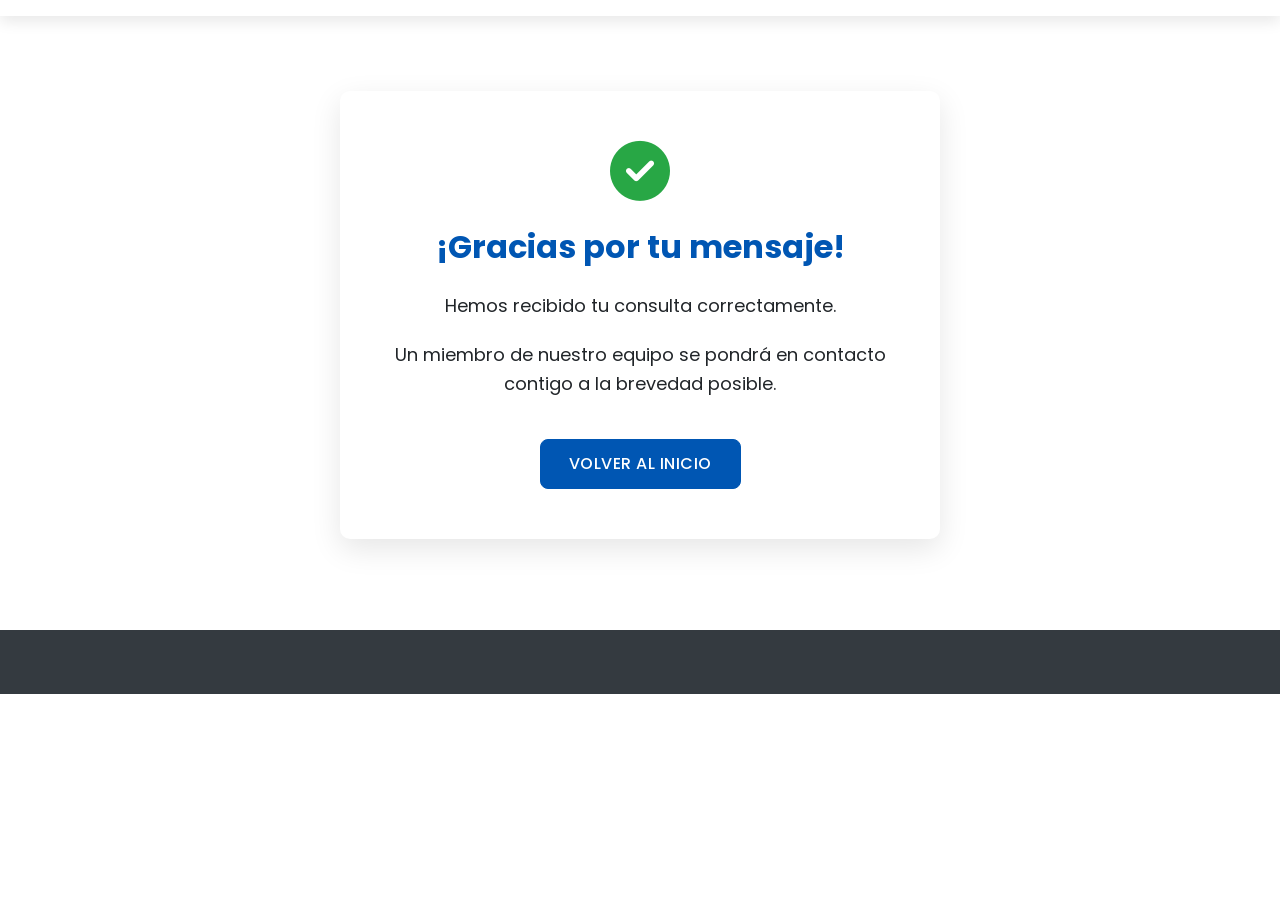
<file: public_html/gracias.html>
<!DOCTYPE html>
<html lang="es">
<head>
    <meta charset="UTF-8">
    <meta name="viewport" content="width=device-width, initial-scale=1.0">
    <title>¡Gracias por tu mensaje! - GR Travels</title>
    
    <!-- Favicon -->
    <link rel="shortcut icon" href="favicon.ico" type="image/x-icon">
    
    <!-- Fonts -->
    <link rel="preconnect" href="https://fonts.googleapis.com">
    <link rel="preconnect" href="https://fonts.gstatic.com" crossorigin>
    <link href="https://fonts.googleapis.com/css2?family=Poppins:wght@300;400;500;600;700&family=Playfair+Display:wght@400;700&display=swap" rel="stylesheet">
    
    <!-- CSS -->
    <link rel="stylesheet" href="css/style.css">
    <link rel="stylesheet" href="css/responsive.css">
    
    <!-- Font Awesome para íconos -->
    <link rel="stylesheet" href="https://cdnjs.cloudflare.com/ajax/libs/font-awesome/6.4.0/css/all.min.css">
    
    <style>
        .thank-you-container {
            min-height: 70vh;
            display: flex;
            align-items: center;
            justify-content: center;
            padding: 60px 20px;
        }
        
        .thank-you-content {
            background-color: white;
            border-radius: 10px;
            box-shadow: 0 10px 30px rgba(0,0,0,0.1);
            padding: 50px;
            text-align: center;
            max-width: 600px;
            width: 100%;
        }
        
        .thank-you-content i {
            font-size: 60px;
            color: #28a745;
            margin-bottom: 20px;
        }
        
        .thank-you-content h1 {
            margin-bottom: 20px;
            color: var(--primary);
        }
        
        .thank-you-content p {
            margin-bottom: 20px;
            font-size: 18px;
            line-height: 1.6;
        }
        
        .thank-you-content .btn {
            margin-top: 20px;
        }
    </style>
</head>
<body>
    <!-- Header - Debes incluir el mismo header que tienes en index.html -->
    <header class="header">
        <!-- Copiar el contenido del header de index.html aquí -->
    </header>

    <div class="thank-you-container">
        <div class="thank-you-content">
            <i class="fas fa-check-circle"></i>
            <h1>¡Gracias por tu mensaje!</h1>
            <p>Hemos recibido tu consulta correctamente.</p>
            <p>Un miembro de nuestro equipo se pondrá en contacto contigo a la brevedad posible.</p>
            <a href="index.html" class="btn btn-primary">Volver al inicio</a>
        </div>
    </div>

    <!-- Footer - Debes incluir el mismo footer que tienes en index.html -->
    <footer class="footer">
        <!-- Copiar el contenido del footer de index.html aquí -->
    </footer>
</body>
</html>
</file>
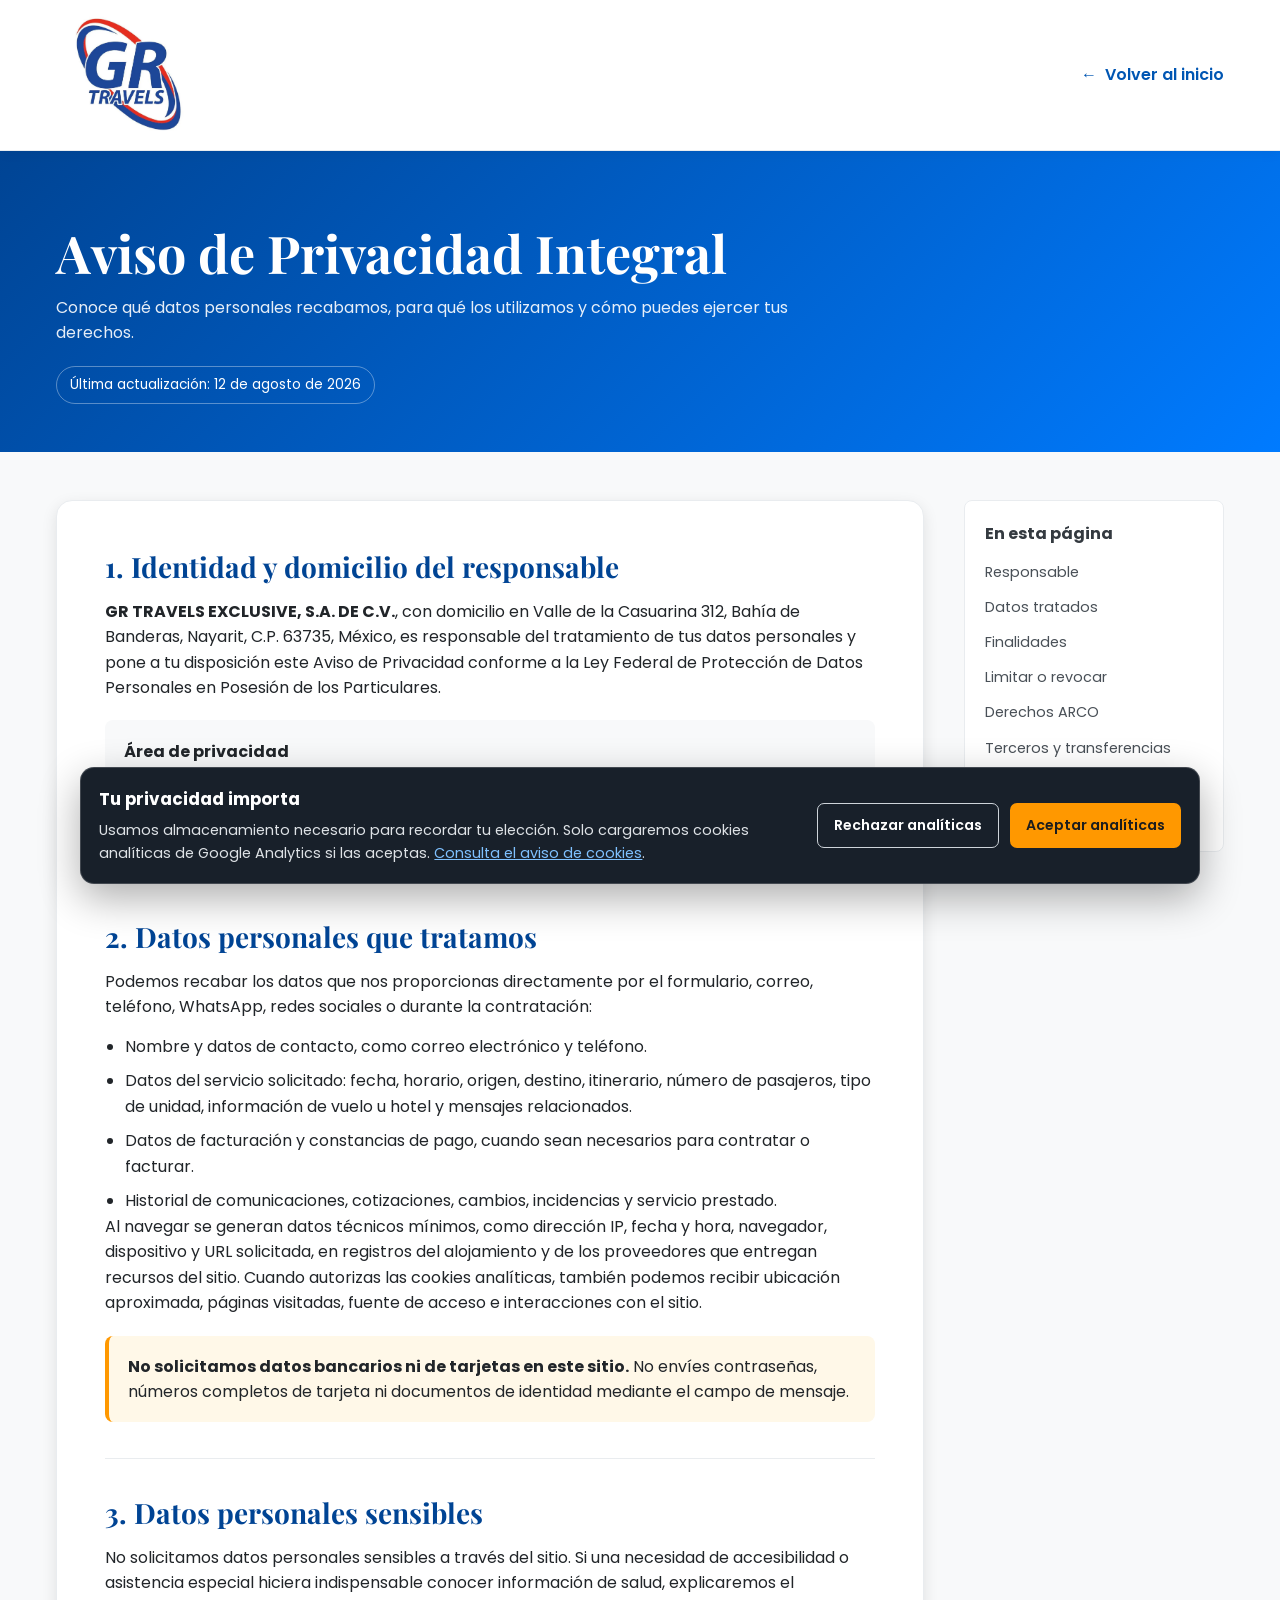
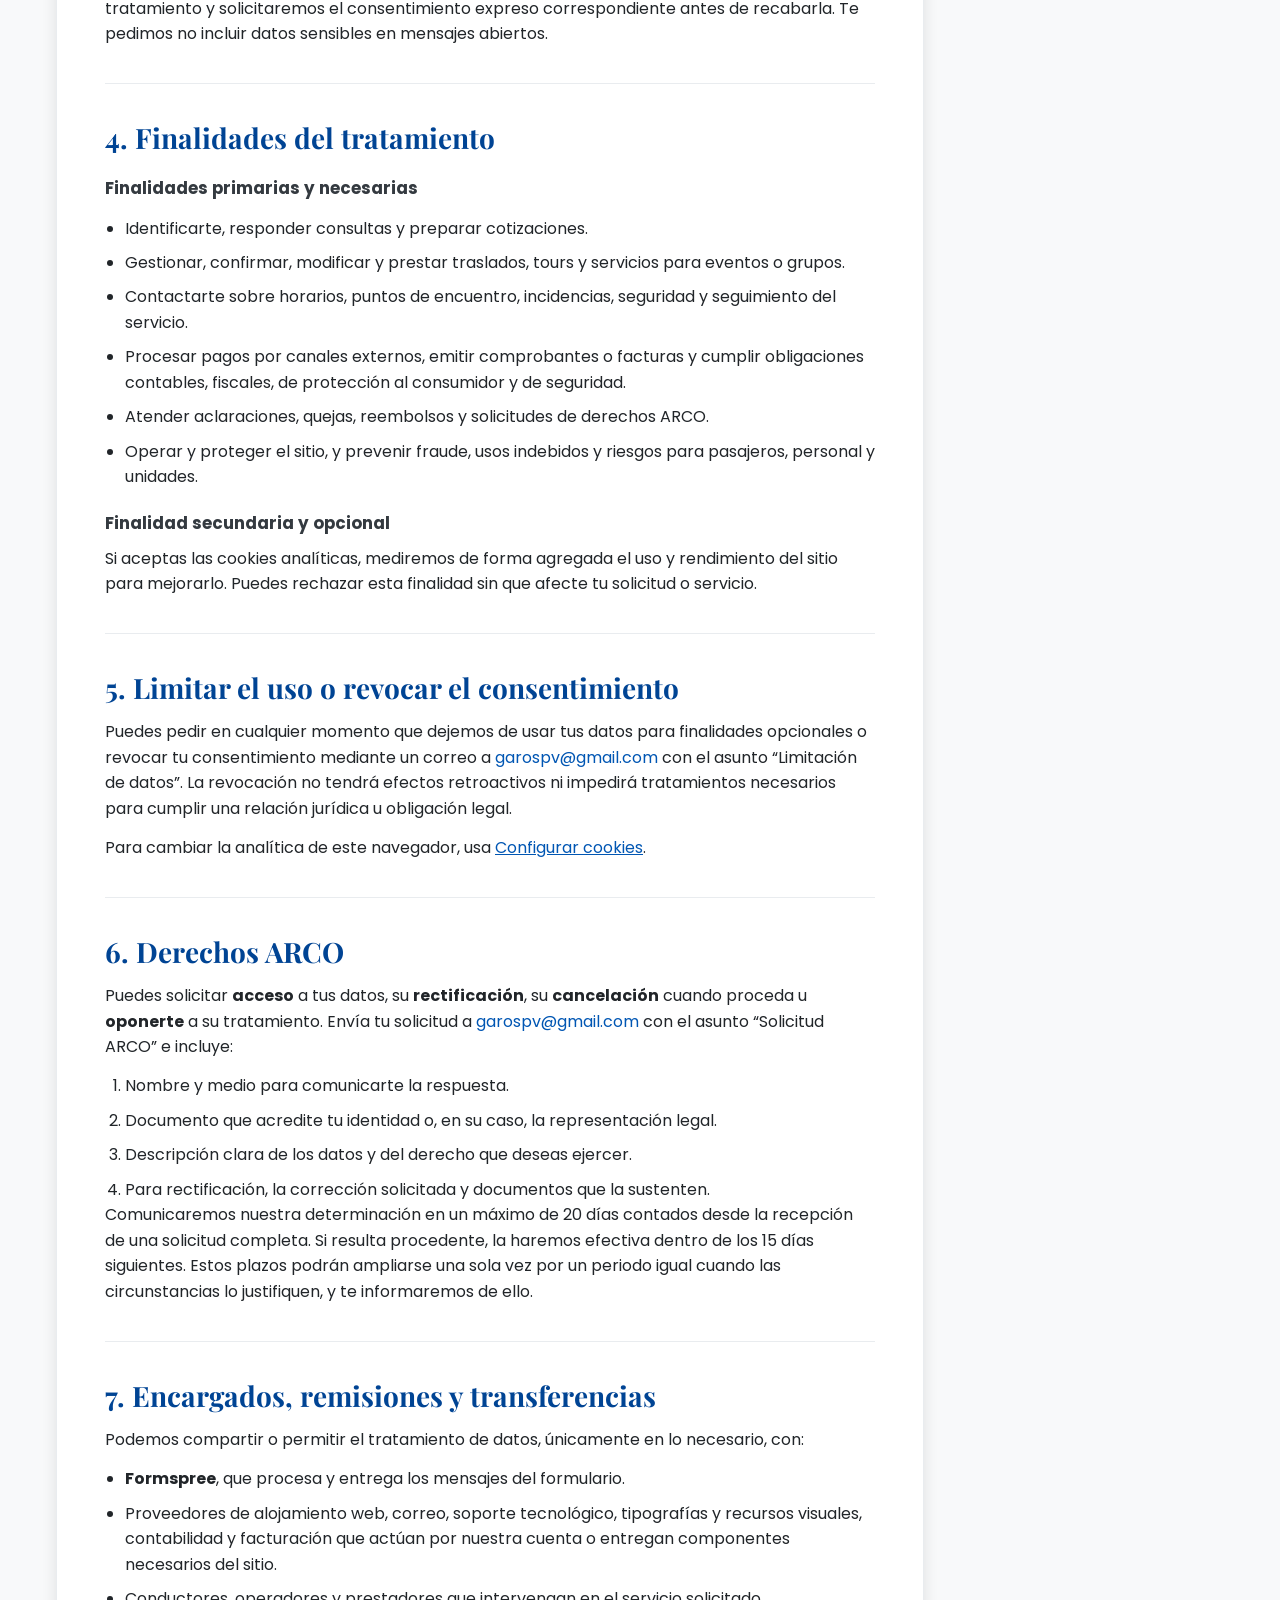
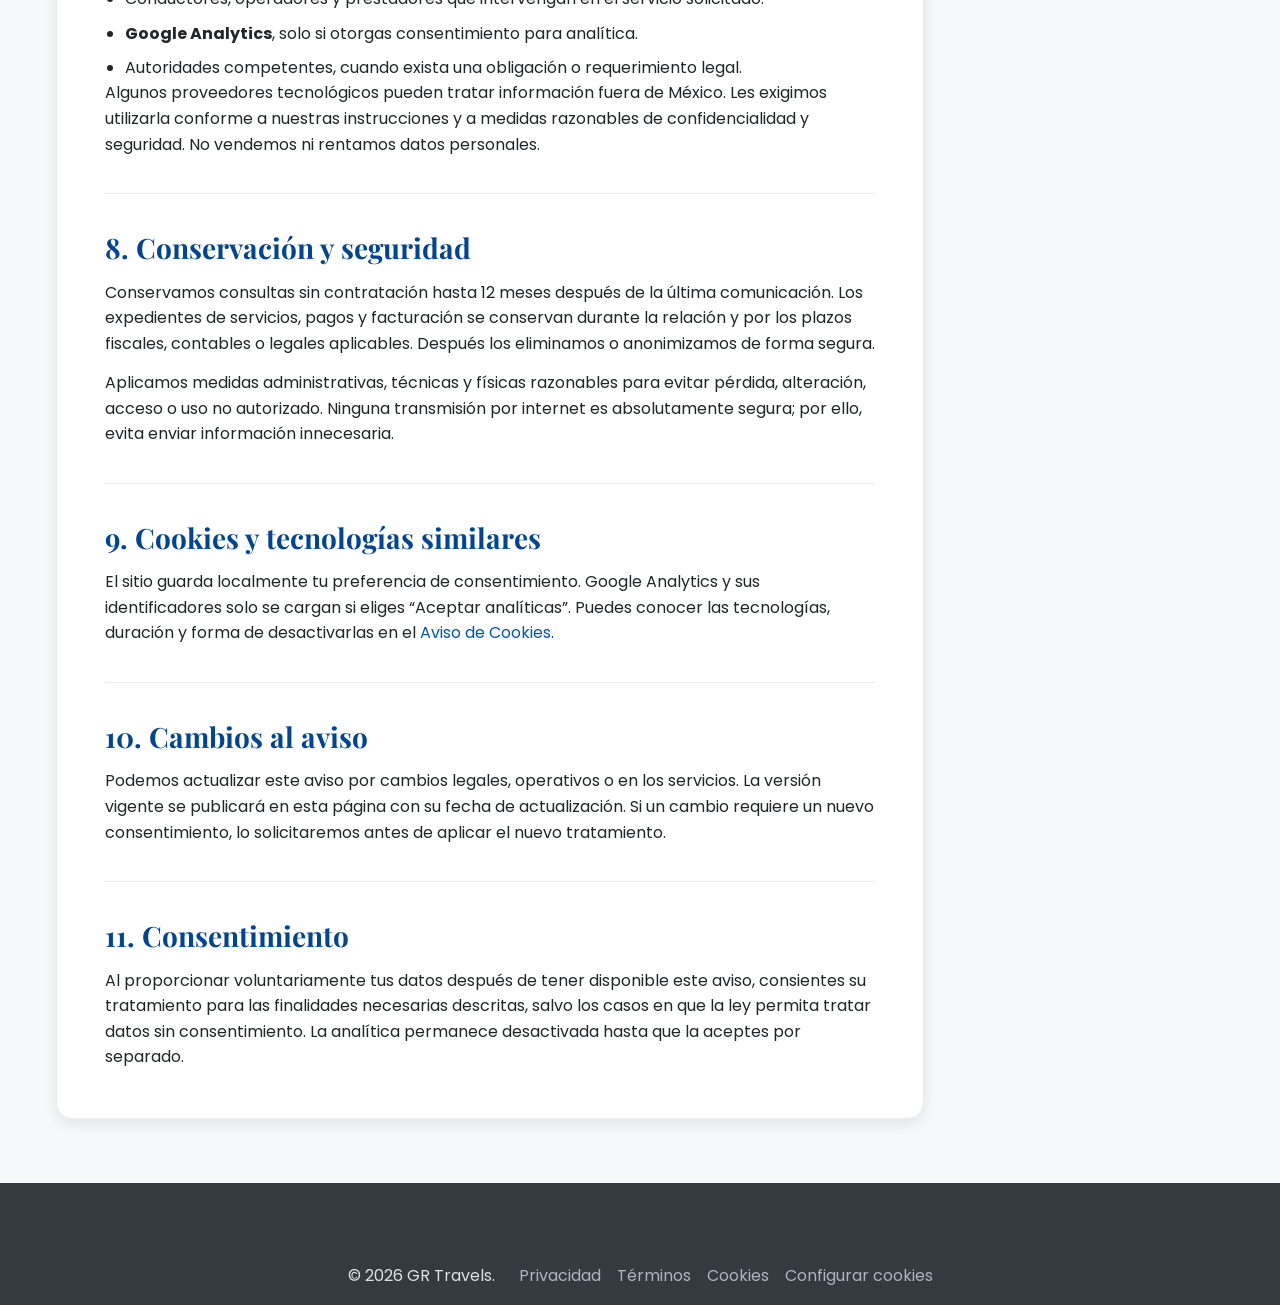
<file: public_html/privacidad.html>
<!DOCTYPE html>
<html lang="es-MX">
<head>
    <meta charset="UTF-8">
    <meta name="viewport" content="width=device-width, initial-scale=1.0">
    <meta name="description" content="Aviso de Privacidad integral de GR Travels para clientes, prospectos y visitantes del sitio web.">
    <title>Aviso de Privacidad | GR Travels EXCLUSIVE</title>
    <link rel="canonical" href="https://grtravels.com.mx/privacidad.html">
    <link rel="icon" href="img/icons/favicon.ico">
    <link rel="preconnect" href="https://fonts.googleapis.com">
    <link rel="preconnect" href="https://fonts.gstatic.com" crossorigin>
    <link href="https://fonts.googleapis.com/css2?family=Poppins:wght@300;400;500;600;700&family=Playfair+Display:wght@400;700&display=swap" rel="stylesheet">
    <link rel="stylesheet" href="css/style.css">
    <link rel="stylesheet" href="css/legal.css">
    <meta name="google-analytics-id" content="G-XXXXXXXXXX">
</head>
<body class="legal-page">
    <header class="legal-header">
        <div class="container">
            <a href="index.html" aria-label="Ir al inicio de GR Travels"><img src="img/logo.webp" alt="GR Travels" width="150" height="50"></a>
            <a class="back-home" href="index.html"><span aria-hidden="true">←</span> <span>Volver al inicio</span></a>
        </div>
    </header>

    <main>
        <div class="legal-hero">
            <div class="container">
                <h1>Aviso de Privacidad Integral</h1>
                <p>Conoce qué datos personales recabamos, para qué los utilizamos y cómo puedes ejercer tus derechos.</p>
                <span class="legal-updated">Última actualización: 12 de agosto de 2026</span>
            </div>
        </div>

        <div class="container legal-layout">
            <article class="legal-content">
                <section id="responsable">
                    <h2>1. Identidad y domicilio del responsable</h2>
                    <p><strong>GR TRAVELS EXCLUSIVE, S.A. DE C.V.</strong>, con domicilio en Valle de la Casuarina 312, Bahía de Banderas, Nayarit, C.P. 63735, México, es responsable del tratamiento de tus datos personales y pone a tu disposición este Aviso de Privacidad conforme a la Ley Federal de Protección de Datos Personales en Posesión de los Particulares.</p>
                    <div class="legal-contact-card">
                        <p><strong>Área de privacidad</strong></p>
                        <p>Correo: <a href="mailto:garospv@gmail.com">garospv@gmail.com</a></p>
                        <p>Teléfono y WhatsApp: <a href="tel:+523223563191">322 356 3191</a></p>
                    </div>
                </section>

                <section id="datos">
                    <h2>2. Datos personales que tratamos</h2>
                    <p>Podemos recabar los datos que nos proporcionas directamente por el formulario, correo, teléfono, WhatsApp, redes sociales o durante la contratación:</p>
                    <ul>
                        <li>Nombre y datos de contacto, como correo electrónico y teléfono.</li>
                        <li>Datos del servicio solicitado: fecha, horario, origen, destino, itinerario, número de pasajeros, tipo de unidad, información de vuelo u hotel y mensajes relacionados.</li>
                        <li>Datos de facturación y constancias de pago, cuando sean necesarios para contratar o facturar.</li>
                        <li>Historial de comunicaciones, cotizaciones, cambios, incidencias y servicio prestado.</li>
                    </ul>
                    <p>Al navegar se generan datos técnicos mínimos, como dirección IP, fecha y hora, navegador, dispositivo y URL solicitada, en registros del alojamiento y de los proveedores que entregan recursos del sitio. Cuando autorizas las cookies analíticas, también podemos recibir ubicación aproximada, páginas visitadas, fuente de acceso e interacciones con el sitio.</p>
                    <div class="legal-callout"><strong>No solicitamos datos bancarios ni de tarjetas en este sitio.</strong> No envíes contraseñas, números completos de tarjeta ni documentos de identidad mediante el campo de mensaje.</div>
                </section>

                <section id="sensibles">
                    <h2>3. Datos personales sensibles</h2>
                    <p>No solicitamos datos personales sensibles a través del sitio. Si una necesidad de accesibilidad o asistencia especial hiciera indispensable conocer información de salud, explicaremos el tratamiento y solicitaremos el consentimiento expreso correspondiente antes de recabarla. Te pedimos no incluir datos sensibles en mensajes abiertos.</p>
                </section>

                <section id="finalidades">
                    <h2>4. Finalidades del tratamiento</h2>
                    <h3>Finalidades primarias y necesarias</h3>
                    <ul>
                        <li>Identificarte, responder consultas y preparar cotizaciones.</li>
                        <li>Gestionar, confirmar, modificar y prestar traslados, tours y servicios para eventos o grupos.</li>
                        <li>Contactarte sobre horarios, puntos de encuentro, incidencias, seguridad y seguimiento del servicio.</li>
                        <li>Procesar pagos por canales externos, emitir comprobantes o facturas y cumplir obligaciones contables, fiscales, de protección al consumidor y de seguridad.</li>
                        <li>Atender aclaraciones, quejas, reembolsos y solicitudes de derechos ARCO.</li>
                        <li>Operar y proteger el sitio, y prevenir fraude, usos indebidos y riesgos para pasajeros, personal y unidades.</li>
                    </ul>
                    <h3>Finalidad secundaria y opcional</h3>
                    <p>Si aceptas las cookies analíticas, mediremos de forma agregada el uso y rendimiento del sitio para mejorarlo. Puedes rechazar esta finalidad sin que afecte tu solicitud o servicio.</p>
                </section>

                <section id="limitacion">
                    <h2>5. Limitar el uso o revocar el consentimiento</h2>
                    <p>Puedes pedir en cualquier momento que dejemos de usar tus datos para finalidades opcionales o revocar tu consentimiento mediante un correo a <a href="mailto:garospv@gmail.com">garospv@gmail.com</a> con el asunto “Limitación de datos”. La revocación no tendrá efectos retroactivos ni impedirá tratamientos necesarios para cumplir una relación jurídica u obligación legal.</p>
                    <p>Para cambiar la analítica de este navegador, usa <button type="button" class="cookie-settings-link" data-cookie-settings style="color: var(--primary); text-decoration: underline;">Configurar cookies</button>.</p>
                </section>

                <section id="arco">
                    <h2>6. Derechos ARCO</h2>
                    <p>Puedes solicitar <strong>acceso</strong> a tus datos, su <strong>rectificación</strong>, su <strong>cancelación</strong> cuando proceda u <strong>oponerte</strong> a su tratamiento. Envía tu solicitud a <a href="mailto:garospv@gmail.com">garospv@gmail.com</a> con el asunto “Solicitud ARCO” e incluye:</p>
                    <ol>
                        <li>Nombre y medio para comunicarte la respuesta.</li>
                        <li>Documento que acredite tu identidad o, en su caso, la representación legal.</li>
                        <li>Descripción clara de los datos y del derecho que deseas ejercer.</li>
                        <li>Para rectificación, la corrección solicitada y documentos que la sustenten.</li>
                    </ol>
                    <p>Comunicaremos nuestra determinación en un máximo de 20 días contados desde la recepción de una solicitud completa. Si resulta procedente, la haremos efectiva dentro de los 15 días siguientes. Estos plazos podrán ampliarse una sola vez por un periodo igual cuando las circunstancias lo justifiquen, y te informaremos de ello.</p>
                </section>

                <section id="terceros">
                    <h2>7. Encargados, remisiones y transferencias</h2>
                    <p>Podemos compartir o permitir el tratamiento de datos, únicamente en lo necesario, con:</p>
                    <ul>
                        <li><strong>Formspree</strong>, que procesa y entrega los mensajes del formulario.</li>
                        <li>Proveedores de alojamiento web, correo, soporte tecnológico, tipografías y recursos visuales, contabilidad y facturación que actúan por nuestra cuenta o entregan componentes necesarios del sitio.</li>
                        <li>Conductores, operadores y prestadores que intervengan en el servicio solicitado.</li>
                        <li><strong>Google Analytics</strong>, solo si otorgas consentimiento para analítica.</li>
                        <li>Autoridades competentes, cuando exista una obligación o requerimiento legal.</li>
                    </ul>
                    <p>Algunos proveedores tecnológicos pueden tratar información fuera de México. Les exigimos utilizarla conforme a nuestras instrucciones y a medidas razonables de confidencialidad y seguridad. No vendemos ni rentamos datos personales.</p>
                </section>

                <section id="conservacion">
                    <h2>8. Conservación y seguridad</h2>
                    <p>Conservamos consultas sin contratación hasta 12 meses después de la última comunicación. Los expedientes de servicios, pagos y facturación se conservan durante la relación y por los plazos fiscales, contables o legales aplicables. Después los eliminamos o anonimizamos de forma segura.</p>
                    <p>Aplicamos medidas administrativas, técnicas y físicas razonables para evitar pérdida, alteración, acceso o uso no autorizado. Ninguna transmisión por internet es absolutamente segura; por ello, evita enviar información innecesaria.</p>
                </section>

                <section id="cookies">
                    <h2>9. Cookies y tecnologías similares</h2>
                    <p>El sitio guarda localmente tu preferencia de consentimiento. Google Analytics y sus identificadores solo se cargan si eliges “Aceptar analíticas”. Puedes conocer las tecnologías, duración y forma de desactivarlas en el <a href="cookies.html">Aviso de Cookies</a>.</p>
                </section>

                <section id="cambios">
                    <h2>10. Cambios al aviso</h2>
                    <p>Podemos actualizar este aviso por cambios legales, operativos o en los servicios. La versión vigente se publicará en esta página con su fecha de actualización. Si un cambio requiere un nuevo consentimiento, lo solicitaremos antes de aplicar el nuevo tratamiento.</p>
                </section>

                <section id="consentimiento">
                    <h2>11. Consentimiento</h2>
                    <p>Al proporcionar voluntariamente tus datos después de tener disponible este aviso, consientes su tratamiento para las finalidades necesarias descritas, salvo los casos en que la ley permita tratar datos sin consentimiento. La analítica permanece desactivada hasta que la aceptes por separado.</p>
                </section>
            </article>

            <nav class="legal-nav" aria-label="Contenido del aviso">
                <strong>En esta página</strong>
                <ul>
                    <li><a href="#responsable">Responsable</a></li>
                    <li><a href="#datos">Datos tratados</a></li>
                    <li><a href="#finalidades">Finalidades</a></li>
                    <li><a href="#limitacion">Limitar o revocar</a></li>
                    <li><a href="#arco">Derechos ARCO</a></li>
                    <li><a href="#terceros">Terceros y transferencias</a></li>
                    <li><a href="#cookies">Cookies</a></li>
                    <li><a href="#cambios">Cambios</a></li>
                </ul>
            </nav>
        </div>
    </main>

    <footer class="footer legal-footer">
        <div class="container footer-bottom">
            <p>&copy; 2026 GR Travels.</p>
            <ul class="footer-legal">
                <li><a href="privacidad.html" aria-current="page">Privacidad</a></li>
                <li><a href="terminos.html">Términos</a></li>
                <li><a href="cookies.html">Cookies</a></li>
                <li><button type="button" class="cookie-settings-link" data-cookie-settings>Configurar cookies</button></li>
            </ul>
        </div>
    </footer>
    <script src="js/cookie-consent.js" defer></script>
</body>
</html>
</file>
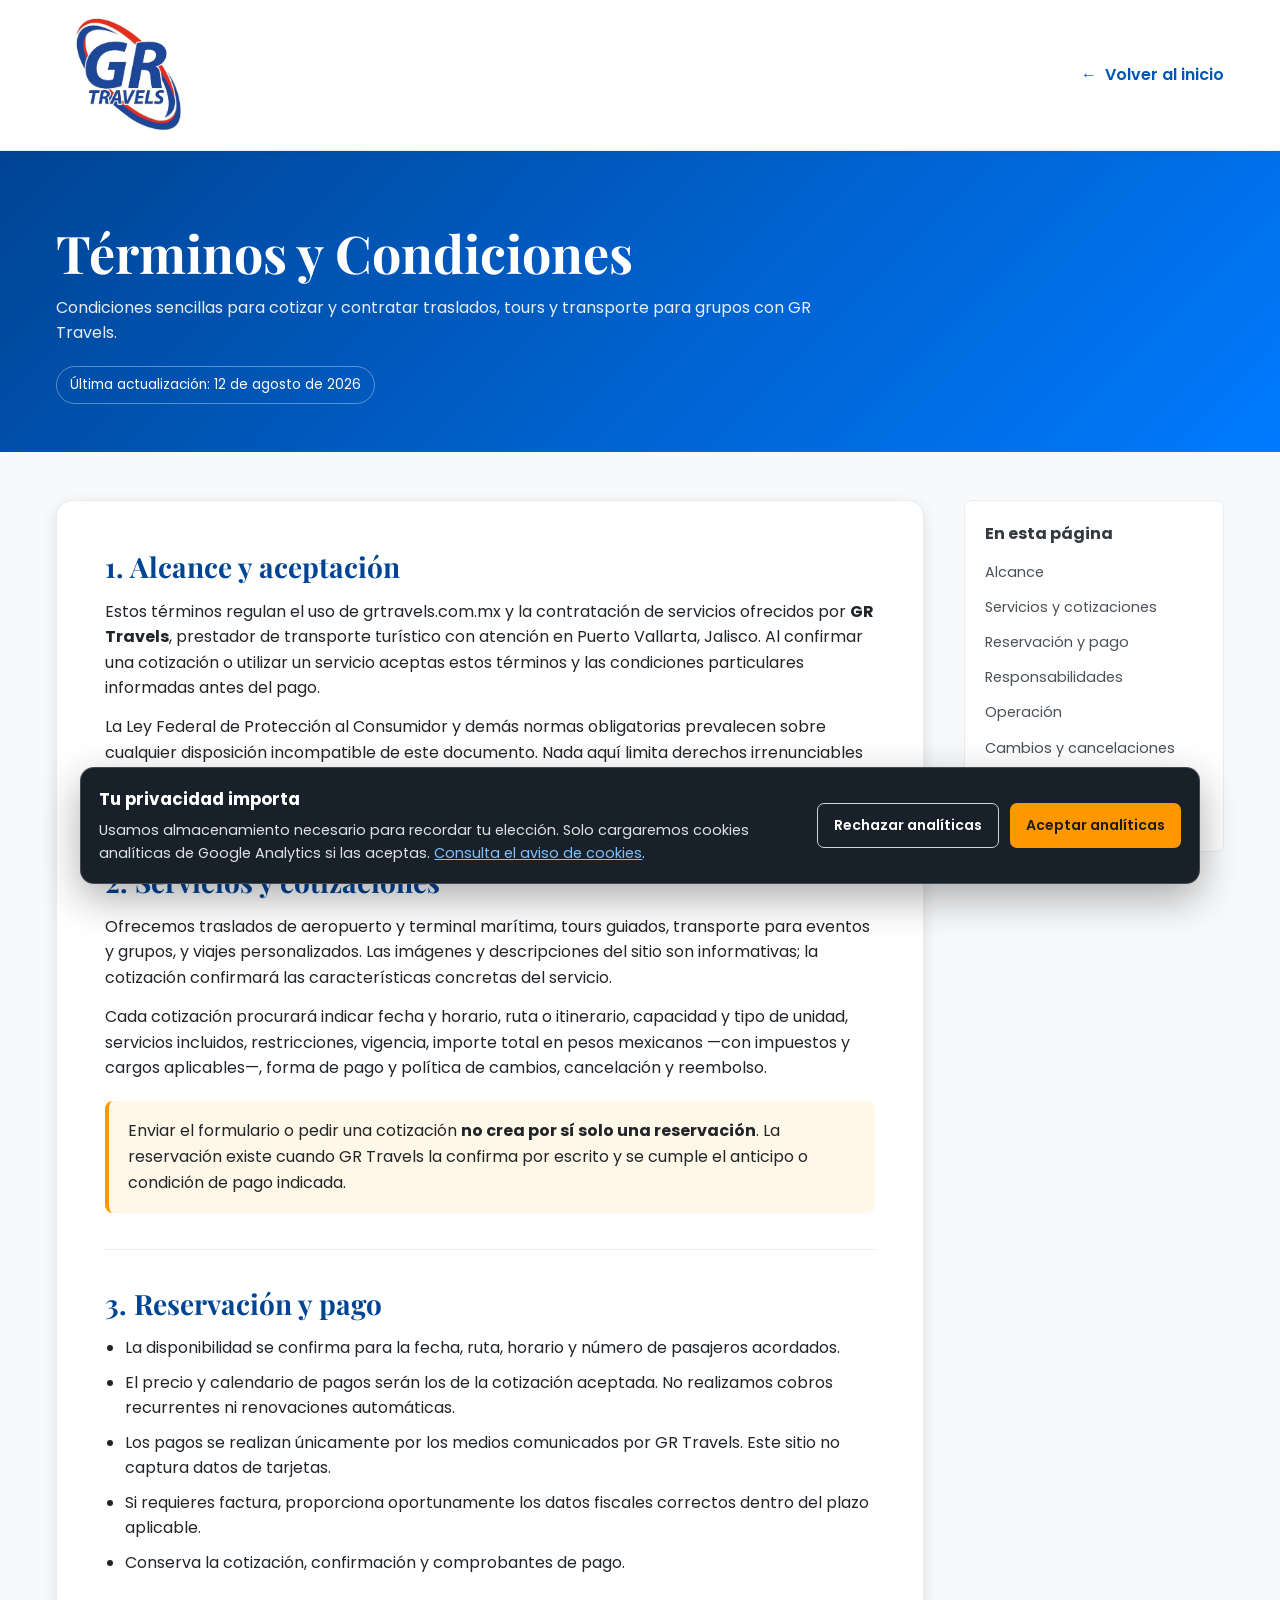
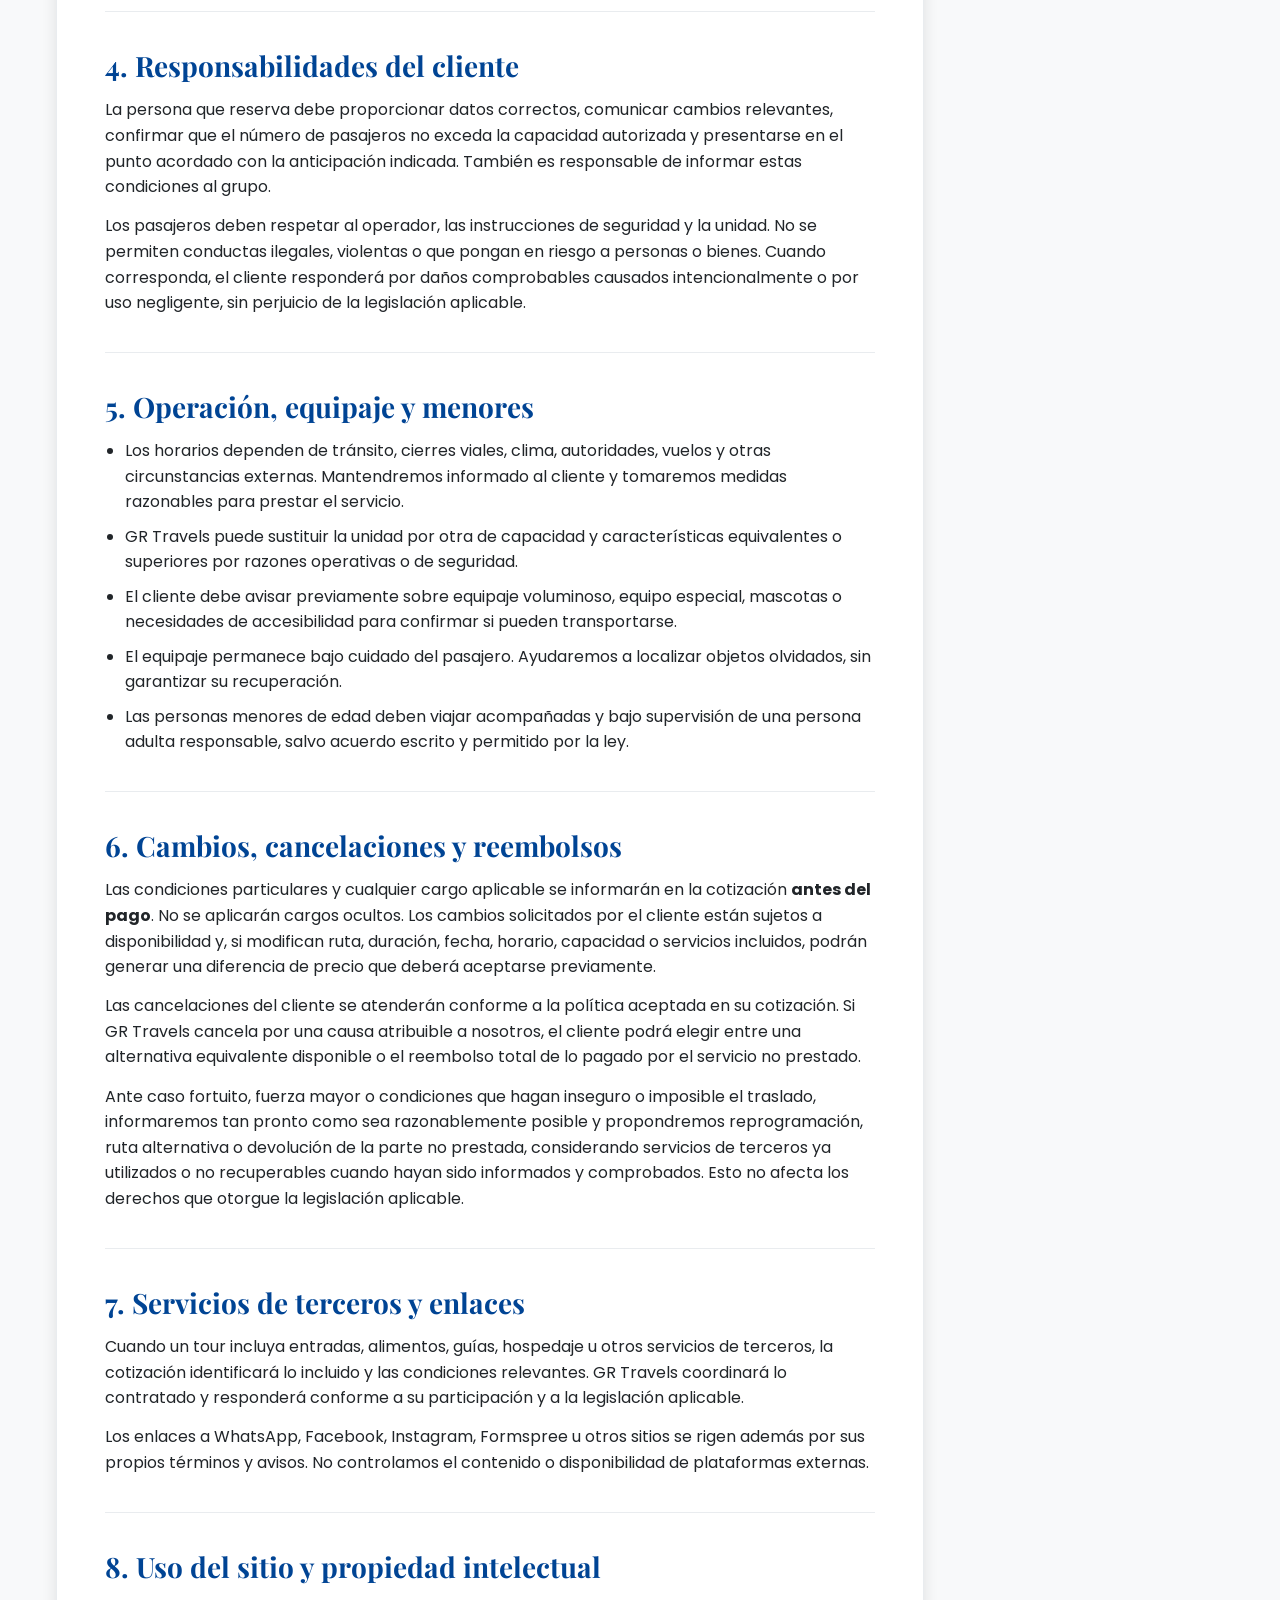
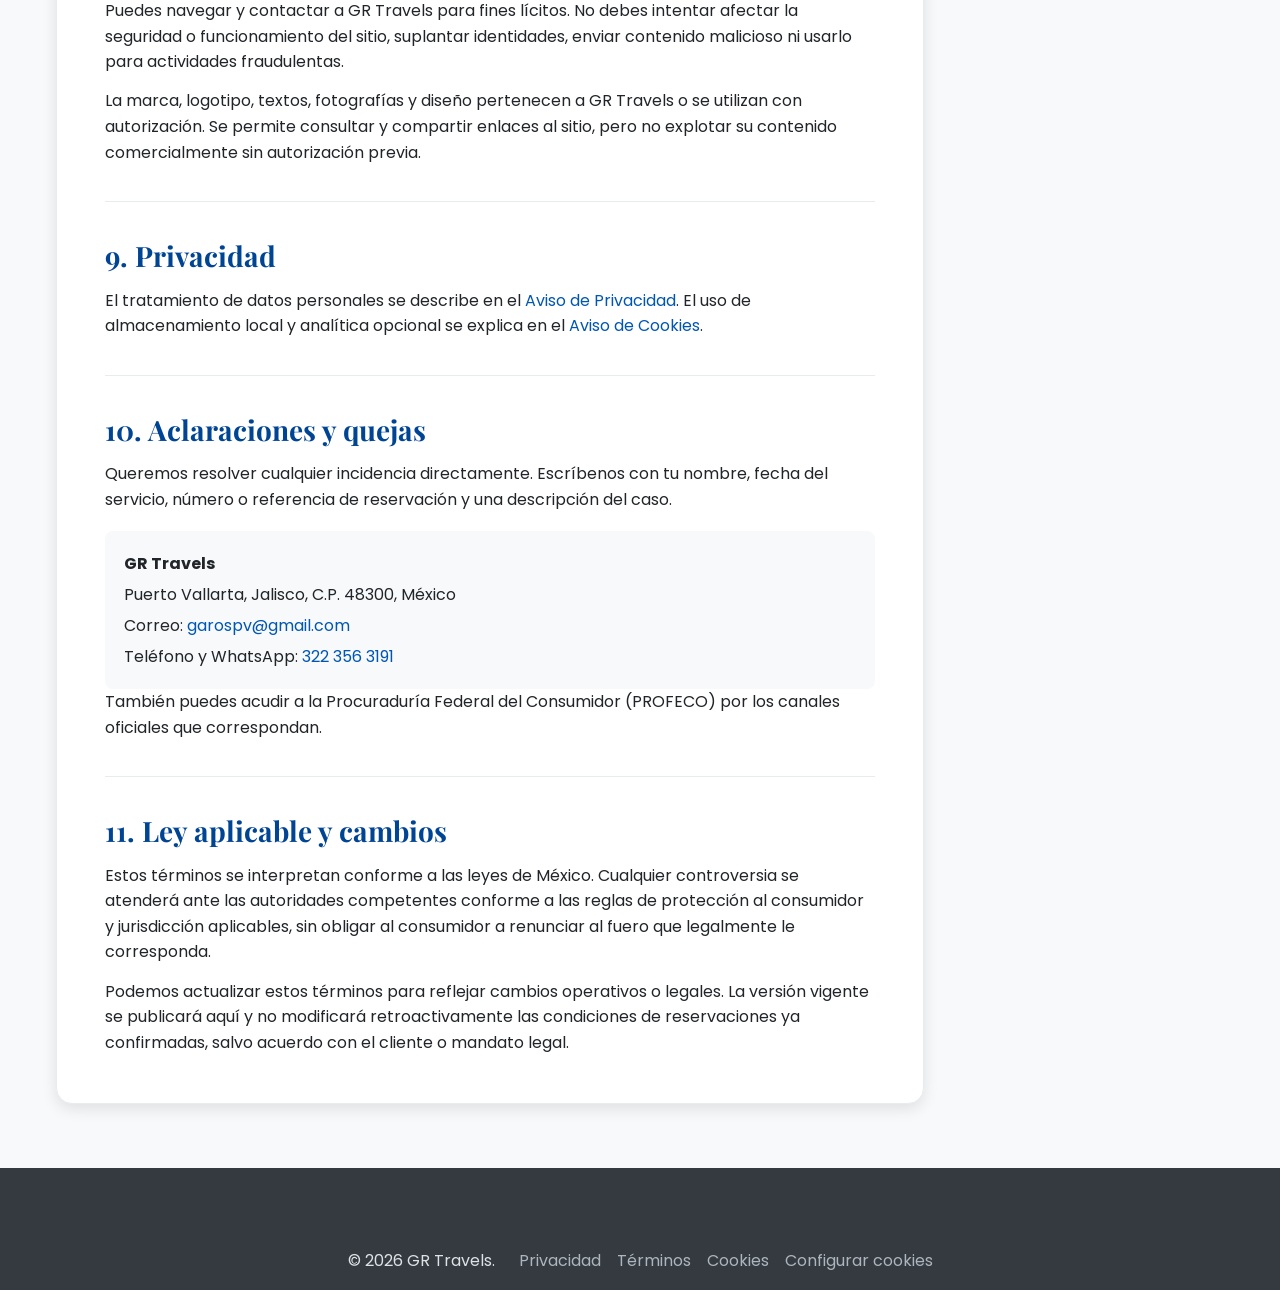
<file: public_html/terminos.html>
<!DOCTYPE html>
<html lang="es-MX">
<head>
    <meta charset="UTF-8">
    <meta name="viewport" content="width=device-width, initial-scale=1.0">
    <meta name="description" content="Términos y Condiciones de los servicios de transporte turístico, tours, traslados y eventos de GR Travels.">
    <title>Términos y Condiciones | GR Travels</title>
    <link rel="canonical" href="https://grtravels.com.mx/terminos.html">
    <link rel="icon" href="img/icons/favicon.ico">
    <link rel="preconnect" href="https://fonts.googleapis.com">
    <link rel="preconnect" href="https://fonts.gstatic.com" crossorigin>
    <link href="https://fonts.googleapis.com/css2?family=Poppins:wght@300;400;500;600;700&family=Playfair+Display:wght@400;700&display=swap" rel="stylesheet">
    <link rel="stylesheet" href="css/style.css">
    <link rel="stylesheet" href="css/legal.css">
    <meta name="google-analytics-id" content="G-XXXXXXXXXX">
</head>
<body class="legal-page">
    <header class="legal-header">
        <div class="container">
            <a href="index.html" aria-label="Ir al inicio de GR Travels"><img src="img/logo.webp" alt="GR Travels" width="150" height="50"></a>
            <a class="back-home" href="index.html"><span aria-hidden="true">←</span> <span>Volver al inicio</span></a>
        </div>
    </header>

    <main>
        <div class="legal-hero">
            <div class="container">
                <h1>Términos y Condiciones</h1>
                <p>Condiciones sencillas para cotizar y contratar traslados, tours y transporte para grupos con GR Travels.</p>
                <span class="legal-updated">Última actualización: 12 de agosto de 2026</span>
            </div>
        </div>

        <div class="container legal-layout">
            <article class="legal-content">
                <section id="alcance">
                    <h2>1. Alcance y aceptación</h2>
                    <p>Estos términos regulan el uso de grtravels.com.mx y la contratación de servicios ofrecidos por <strong>GR Travels</strong>, prestador de transporte turístico con atención en Puerto Vallarta, Jalisco. Al confirmar una cotización o utilizar un servicio aceptas estos términos y las condiciones particulares informadas antes del pago.</p>
                    <p>La Ley Federal de Protección al Consumidor y demás normas obligatorias prevalecen sobre cualquier disposición incompatible de este documento. Nada aquí limita derechos irrenunciables de las personas consumidoras.</p>
                </section>

                <section id="servicios">
                    <h2>2. Servicios y cotizaciones</h2>
                    <p>Ofrecemos traslados de aeropuerto y terminal marítima, tours guiados, transporte para eventos y grupos, y viajes personalizados. Las imágenes y descripciones del sitio son informativas; la cotización confirmará las características concretas del servicio.</p>
                    <p>Cada cotización procurará indicar fecha y horario, ruta o itinerario, capacidad y tipo de unidad, servicios incluidos, restricciones, vigencia, importe total en pesos mexicanos —con impuestos y cargos aplicables—, forma de pago y política de cambios, cancelación y reembolso.</p>
                    <div class="legal-callout">Enviar el formulario o pedir una cotización <strong>no crea por sí solo una reservación</strong>. La reservación existe cuando GR Travels la confirma por escrito y se cumple el anticipo o condición de pago indicada.</div>
                </section>

                <section id="reserva">
                    <h2>3. Reservación y pago</h2>
                    <ul>
                        <li>La disponibilidad se confirma para la fecha, ruta, horario y número de pasajeros acordados.</li>
                        <li>El precio y calendario de pagos serán los de la cotización aceptada. No realizamos cobros recurrentes ni renovaciones automáticas.</li>
                        <li>Los pagos se realizan únicamente por los medios comunicados por GR Travels. Este sitio no captura datos de tarjetas.</li>
                        <li>Si requieres factura, proporciona oportunamente los datos fiscales correctos dentro del plazo aplicable.</li>
                        <li>Conserva la cotización, confirmación y comprobantes de pago.</li>
                    </ul>
                </section>

                <section id="cliente">
                    <h2>4. Responsabilidades del cliente</h2>
                    <p>La persona que reserva debe proporcionar datos correctos, comunicar cambios relevantes, confirmar que el número de pasajeros no exceda la capacidad autorizada y presentarse en el punto acordado con la anticipación indicada. También es responsable de informar estas condiciones al grupo.</p>
                    <p>Los pasajeros deben respetar al operador, las instrucciones de seguridad y la unidad. No se permiten conductas ilegales, violentas o que pongan en riesgo a personas o bienes. Cuando corresponda, el cliente responderá por daños comprobables causados intencionalmente o por uso negligente, sin perjuicio de la legislación aplicable.</p>
                </section>

                <section id="operacion">
                    <h2>5. Operación, equipaje y menores</h2>
                    <ul>
                        <li>Los horarios dependen de tránsito, cierres viales, clima, autoridades, vuelos y otras circunstancias externas. Mantendremos informado al cliente y tomaremos medidas razonables para prestar el servicio.</li>
                        <li>GR Travels puede sustituir la unidad por otra de capacidad y características equivalentes o superiores por razones operativas o de seguridad.</li>
                        <li>El cliente debe avisar previamente sobre equipaje voluminoso, equipo especial, mascotas o necesidades de accesibilidad para confirmar si pueden transportarse.</li>
                        <li>El equipaje permanece bajo cuidado del pasajero. Ayudaremos a localizar objetos olvidados, sin garantizar su recuperación.</li>
                        <li>Las personas menores de edad deben viajar acompañadas y bajo supervisión de una persona adulta responsable, salvo acuerdo escrito y permitido por la ley.</li>
                    </ul>
                </section>

                <section id="cambios">
                    <h2>6. Cambios, cancelaciones y reembolsos</h2>
                    <p>Las condiciones particulares y cualquier cargo aplicable se informarán en la cotización <strong>antes del pago</strong>. No se aplicarán cargos ocultos. Los cambios solicitados por el cliente están sujetos a disponibilidad y, si modifican ruta, duración, fecha, horario, capacidad o servicios incluidos, podrán generar una diferencia de precio que deberá aceptarse previamente.</p>
                    <p>Las cancelaciones del cliente se atenderán conforme a la política aceptada en su cotización. Si GR Travels cancela por una causa atribuible a nosotros, el cliente podrá elegir entre una alternativa equivalente disponible o el reembolso total de lo pagado por el servicio no prestado.</p>
                    <p>Ante caso fortuito, fuerza mayor o condiciones que hagan inseguro o imposible el traslado, informaremos tan pronto como sea razonablemente posible y propondremos reprogramación, ruta alternativa o devolución de la parte no prestada, considerando servicios de terceros ya utilizados o no recuperables cuando hayan sido informados y comprobados. Esto no afecta los derechos que otorgue la legislación aplicable.</p>
                </section>

                <section id="proveedores">
                    <h2>7. Servicios de terceros y enlaces</h2>
                    <p>Cuando un tour incluya entradas, alimentos, guías, hospedaje u otros servicios de terceros, la cotización identificará lo incluido y las condiciones relevantes. GR Travels coordinará lo contratado y responderá conforme a su participación y a la legislación aplicable.</p>
                    <p>Los enlaces a WhatsApp, Facebook, Instagram, Formspree u otros sitios se rigen además por sus propios términos y avisos. No controlamos el contenido o disponibilidad de plataformas externas.</p>
                </section>

                <section id="sitio">
                    <h2>8. Uso del sitio y propiedad intelectual</h2>
                    <p>Puedes navegar y contactar a GR Travels para fines lícitos. No debes intentar afectar la seguridad o funcionamiento del sitio, suplantar identidades, enviar contenido malicioso ni usarlo para actividades fraudulentas.</p>
                    <p>La marca, logotipo, textos, fotografías y diseño pertenecen a GR Travels o se utilizan con autorización. Se permite consultar y compartir enlaces al sitio, pero no explotar su contenido comercialmente sin autorización previa.</p>
                </section>

                <section id="privacidad">
                    <h2>9. Privacidad</h2>
                    <p>El tratamiento de datos personales se describe en el <a href="privacidad.html">Aviso de Privacidad</a>. El uso de almacenamiento local y analítica opcional se explica en el <a href="cookies.html">Aviso de Cookies</a>.</p>
                </section>

                <section id="quejas">
                    <h2>10. Aclaraciones y quejas</h2>
                    <p>Queremos resolver cualquier incidencia directamente. Escríbenos con tu nombre, fecha del servicio, número o referencia de reservación y una descripción del caso.</p>
                    <div class="legal-contact-card">
                        <p><strong>GR Travels</strong></p>
                        <p>Puerto Vallarta, Jalisco, C.P. 48300, México</p>
                        <p>Correo: <a href="mailto:garospv@gmail.com">garospv@gmail.com</a></p>
                        <p>Teléfono y WhatsApp: <a href="tel:+523223563191">322 356 3191</a></p>
                    </div>
                    <p>También puedes acudir a la Procuraduría Federal del Consumidor (PROFECO) por los canales oficiales que correspondan.</p>
                </section>

                <section id="ley">
                    <h2>11. Ley aplicable y cambios</h2>
                    <p>Estos términos se interpretan conforme a las leyes de México. Cualquier controversia se atenderá ante las autoridades competentes conforme a las reglas de protección al consumidor y jurisdicción aplicables, sin obligar al consumidor a renunciar al fuero que legalmente le corresponda.</p>
                    <p>Podemos actualizar estos términos para reflejar cambios operativos o legales. La versión vigente se publicará aquí y no modificará retroactivamente las condiciones de reservaciones ya confirmadas, salvo acuerdo con el cliente o mandato legal.</p>
                </section>
            </article>

            <nav class="legal-nav" aria-label="Contenido de los términos">
                <strong>En esta página</strong>
                <ul>
                    <li><a href="#alcance">Alcance</a></li>
                    <li><a href="#servicios">Servicios y cotizaciones</a></li>
                    <li><a href="#reserva">Reservación y pago</a></li>
                    <li><a href="#cliente">Responsabilidades</a></li>
                    <li><a href="#operacion">Operación</a></li>
                    <li><a href="#cambios">Cambios y cancelaciones</a></li>
                    <li><a href="#quejas">Aclaraciones y quejas</a></li>
                    <li><a href="#ley">Ley aplicable</a></li>
                </ul>
            </nav>
        </div>
    </main>

    <footer class="footer legal-footer">
        <div class="container footer-bottom">
            <p>&copy; 2026 GR Travels.</p>
            <ul class="footer-legal">
                <li><a href="privacidad.html">Privacidad</a></li>
                <li><a href="terminos.html" aria-current="page">Términos</a></li>
                <li><a href="cookies.html">Cookies</a></li>
                <li><button type="button" class="cookie-settings-link" data-cookie-settings>Configurar cookies</button></li>
            </ul>
        </div>
    </footer>
    <script src="js/cookie-consent.js" defer></script>
</body>
</html>
</file>
<file: public_html/css/style.css>
/* Archivo: /home/xyz/var/www/grtravels.com.mx/public_html/css/style.css */

/*-------------------------------------------
  VARIABLES Y CONFIGURACIÓN GLOBAL
-------------------------------------------*/
:root {
    /* Colores principales */
    --primary: #0056b3;
    --primary-dark: #004494;
    --primary-light: #007bff;
    --secondary: #ff9800;
    --secondary-dark: #e68a00;
    --accent: #17a2b8;
    --dark: #343a40;
    --light: #f8f9fa;
    --text: #212529;
    --text-light: #6c757d;
    --success: #28a745;
    --error: #dc3545;
    --white: #ffffff;
    --gray-100: #f8f9fa;
    --gray-200: #e9ecef;
    --gray-300: #dee2e6;
    --gray-400: #ced4da;
    --gray-500: #adb5bd;
    --gray-600: #6c757d;
    --gray-700: #495057;
    --gray-800: #343a40;
    --gray-900: #212529;
    
    /* Tipografía */
    --font-primary: 'Poppins', sans-serif;
    --font-secondary: 'Playfair Display', serif;
    --font-size-base: 1rem;
    --line-height-base: 1.6;
    --font-weight-light: 300;
    --font-weight-normal: 400;
    --font-weight-medium: 500;
    --font-weight-bold: 700;
    
    /* Espacios */
    --space-xs: 0.25rem;
    --space-sm: 0.5rem;
    --space-md: 1rem;
    --space-lg: 2rem;
    --space-xl: 4rem;
    
    /* Bordes y sombras */
    --border-radius-sm: 4px;
    --border-radius: 8px;
    --border-radius-lg: 16px;
    --box-shadow: 0 5px 15px rgba(0, 0, 0, 0.1);
    --box-shadow-lg: 0 10px 30px rgba(0, 0, 0, 0.15);
    
    /* Transiciones */
    --transition: all 0.3s ease;
    --transition-slow: all 0.5s ease;
}

/*-------------------------------------------
  RESET Y ESTILOS BASE
-------------------------------------------*/
*, *::before, *::after {
    box-sizing: border-box;
    margin: 0;
    padding: 0;
}

html {
    scroll-behavior: smooth;
    scroll-padding-top: 80px; /* Ajustar según la altura del header */
}

@media (prefers-reduced-motion: reduce) {
    html {
        scroll-behavior: auto;
    }
}

body {
    font-family: var(--font-primary);
    font-size: var(--font-size-base);
    line-height: var(--line-height-base);
    color: var(--text);
    background-color: var(--white);
    overflow-x: hidden;
}

img {
    max-width: 100%;
    height: auto;
    display: block;
}

a {
    color: var(--primary);
    text-decoration: none;
    transition: var(--transition);
    transition: transform 0.2s ease, box-shadow 0.2s ease;
}

a:hover {
    color: var(--primary-dark);
}

a:focus-visible, button:focus-visible {
    outline: 2px solid var(--primary);
    outline-offset: 2px;
}

ul, ol {
    list-style: none;
}

/*-------------------------------------------
  LAYOUT Y CONTENEDORES
-------------------------------------------*/
.container {
    width: 100%;
    max-width: 1200px;
    margin: 0 auto;
    padding: 0 var(--space-md);
}

section {
    padding: var(--space-xl) 0;
}

.text-center {
    text-align: center;
}

.section-header {
    text-align: center;
    margin-bottom: var(--space-xl);
}

.section-header h2 {
    font-family: var(--font-secondary);
    font-size: 2.5rem;
    margin-bottom: var(--space-sm);
    position: relative;
    color: var(--dark);
}

.section-header h2::after {
    content: '';
    display: block;
    width: 80px;
    height: 3px;
    background-color: var(--primary);
    margin: var(--space-md) auto 0;
}

.section-header p {
    color: var(--text-light);
    font-size: 1.1rem;
    max-width: 700px;
    margin: var(--space-md) auto 0;
}

/*-------------------------------------------
  COMPONENTES DE UI - BOTONES
-------------------------------------------*/
.btn {
    display: inline-block;
    font-weight: var(--font-weight-medium);
    text-align: center;
    white-space: nowrap;
    vertical-align: middle;
    user-select: none;
    border: 1px solid transparent;
    padding: 0.75rem 1.75rem;
    font-size: 1rem;
    line-height: 1.5;
    border-radius: var(--border-radius);
    transition: var(--transition);
    cursor: pointer;
    text-transform: uppercase;
    letter-spacing: 0.5px;
}

.btn-primary {
    background-color: var(--primary);
    color: var(--white);
    border-color: var(--primary);
}

.btn-primary:hover {
    background-color: var(--primary-dark);
    border-color: var(--primary-dark);
    color: var(--white);
}

.btn-secondary {
    background-color: var(--secondary);
    color: var(--dark);
    border-color: var(--secondary);
}

.btn-secondary:hover {
    background-color: var(--secondary-dark);
    border-color: var(--secondary-dark);
    color: var(--dark);
}

.btn-outline {
    background-color: transparent;
    color: var(--primary);
    border-color: var(--primary);
}

.btn-outline:hover {
    background-color: var(--primary);
    color: var(--white);
}

.btn-sm {
    padding: 0.5rem 1.25rem;
    font-size: 0.875rem;
}

.btn-block {
    display: block;
    width: 100%;
}

/* Botones de contacto WhatsApp y Email */
.btn-whatsapp {
    background-color: #25D366;
    color: white;
    display: inline-flex;
    align-items: center;
    justify-content: center;
    gap: 8px;
    padding: 10px 15px;
    border-radius: 30px;
    font-weight: 500;
    margin-top: 5px;
    transition: all 0.3s ease;
}

.btn-whatsapp:hover {
    background-color: #128C7E;
    transform: translateY(-2px);
    box-shadow: 0 5px 15px rgba(37, 211, 102, 0.3);
    color: white;
}

.btn-email {
    background-color: #0056b3;
    color: white;
    display: inline-flex;
    align-items: center;
    justify-content: center;
    gap: 8px;
    padding: 10px 15px;
    border-radius: 30px;
    font-weight: 500;
    margin-top: 5px;
    transition: all 0.3s ease;
}

.btn-email:hover {
    background-color: #004494;
    transform: translateY(-2px);
    box-shadow: 0 5px 15px rgba(0, 86, 179, 0.3);
    color: white;
}

/*-------------------------------------------
  HEADER Y NAVEGACIÓN
-------------------------------------------*/
.header {
    position: fixed;
    top: 0;
    left: 0;
    right: 0;
    background-color: var(--white);
    box-shadow: var(--box-shadow);
    z-index: 1000;
    padding: var(--space-sm) 0;
    transition: var(--transition);
}

.header.scrolled {
    padding: var(--space-xs) 0;
}

.header-content {
    display: flex;
    justify-content: space-between;
    align-items: center;
}

.logo a {
    display: block;
}

.logo img {
    height: 60px;
    width: auto;
}

.main-nav {
    -webkit-overflow-scrolling: touch; /* Mejorar scroll en iOS */
}

.nav-list {
    display: flex;
    list-style: none;
    margin: 0;
    padding: 0;
    gap: 2rem;
}

.nav-list a {
    color: var(--text);
    font-weight: var(--font-weight-medium);
    position: relative;
    display: inline-block;
    padding: 5px 0;
}

.nav-list a.active,
.nav-list a:hover {
    color: var(--primary);
}

/* Estilo para la línea debajo de los elementos activos/hover */
.nav-list a::after {
    content: '';
    position: absolute;
    bottom: -5px;
    left: 0;
    width: 0;
    height: 2px;
    background-color: var(--primary);
    transition: width 0.3s ease;
}

.nav-list a:hover::after,
.nav-list a.active::after {
    width: 100%;
}

@media (min-width: 993px) {
    body.menu-open {
        overflow: auto !important;
        position: static;
        width: auto;
        height: auto;
    }
}

@media (max-width: 992px) {
    .main-nav .nav-list {
        flex-direction: column;
        padding: 20px;
    }

    .main-nav a {
        display: block;
        width: 100%;
        padding: 12px 15px;
        text-align: center;
    }
}

.main-nav a.active {
    color: var(--primary);
}

.header-cta {
    display: flex;
    align-items: center;
    gap: var(--space-md);
}

.phone-link {
    display: flex;
    align-items: center;
    gap: var(--space-xs);
    color: var(--text);
    font-weight: var(--font-weight-medium);
}

.phone-link i {
    color: var(--primary);
}

/* Botón de toggle para móvil */
.mobile-toggle {
    display: none;
    background: none;
    border: none;
    cursor: pointer;
    width: 30px;
    height: 24px;
    position: relative;
    z-index: 1020;
    -webkit-tap-highlight-color: transparent;
}

.mobile-toggle:focus {
    outline: none;
}

.mobile-toggle .bar {
    display: block;
    width: 100%;
    height: 3px;
    background-color: var(--text);
    margin: 6px 0;
    transition: var(--transition);
}

.nav-list a.active::after,
.nav-list a:hover::after {
    content: '';
    position: absolute;
    bottom: -5px;
    left: 0;
    width: 100%;
    height: 2px;
    background-color: var(--primary);
    transition: width 0.3s ease;
}

/*-------------------------------------------
  HERO SECTION Y SLIDER
-------------------------------------------*/
/* Hero Section optimizado */
.hero {
    position: relative;
    height: 85vh; 
    min-height: 650px;
    max-height: 800px;
    padding-top: 80px;
    margin-bottom: 0;
    overflow: hidden;
    background-color: transparent;
}

/* Contenedor del slider */
.hero-slider {
    position: relative;
    width: 100%;
    height: 100%;
    overflow: hidden;
    margin-bottom: 0;
}

/* Estilo para cada slide */
.slide {
    position: absolute;
    top: 0;
    left: 0;
    width: 100%;
    height: 100%;
    opacity: 0;
    z-index: 1;
    display: flex;
    align-items: center;
    transition: opacity 1.2s ease;
    overflow: hidden;
}

/* Slide activo */
.slide.active {
    opacity: 1;
    z-index: 2;
}

/* Capa de imagen de fondo con efecto Ken Burns */
.slide-bg {
    position: absolute;
    top: 0;
    left: 0;
    width: 100%;
    height: 100%;
    background-position: center center;
    background-size: cover;
    background-repeat: no-repeat;
    transform: scale(1.1);
    transition: transform 9s ease;
    z-index: 1;
}

/* Efecto de acercamiento en slide activo */
.slide.active .slide-bg {
    transform: scale(1.0);
}

/* Overlay para mejorar legibilidad */
.slide-overlay {
    position: absolute;
    top: 0;
    left: 0;
    width: 100%;
    height: 100%;
    background: linear-gradient(to bottom, rgba(0,0,0,0.6) 0%, rgba(0,0,0,0.5) 50%, rgba(0,0,0,0.7) 100%);
    z-index: 2;
}

/* Contenedor del contenido */
.hero .container {
    position: relative;
    z-index: 3;
    height: 100%;
    display: flex;
    flex-direction: column;
    justify-content: center;
    align-items: center;
    padding: var(--space-lg) 0;
}

/* Contenido del hero */
.hero-content {
    max-width: 800px;
    color: var(--white);
    padding: var(--space-md);
    position: relative;
    margin-bottom: var(--space-xl);
    text-align: center;
    margin-left: auto;
    margin-right: auto;
}

.hero-content h1 {
    font-family: var(--font-secondary);
    font-size: 4.2rem;
    font-weight: var(--font-weight-bold);
    margin-bottom: var(--space-md);
    line-height: 1.1;
    letter-spacing: -0.5px;
    text-shadow: 0 2px 20px rgba(0,0,0,0.5);
    text-align: center;
}

.hero-content p {
    font-size: 1.4rem;
    margin-bottom: var(--space-xl);
    opacity: 0.9;
    max-width: 90%;
    line-height: 1.6;
    text-shadow: 0 1px 10px rgba(0,0,0,0.5);
    text-align: center;
    margin-left: auto;
    margin-right: auto;
}

/* Botones del hero */
.hero-buttons {
    display: flex;
    gap: var(--space-md);
    flex-wrap: wrap;
    justify-content: center;
}

.hero .btn {
    padding: 15px 30px;
    font-size: 1.1rem;
    letter-spacing: 0.5px;
    transition: all 0.4s cubic-bezier(0.165, 0.84, 0.44, 1);
}

.hero .btn-primary {
    background: linear-gradient(135deg, var(--primary) 0%, var(--primary-dark) 100%);
    border: none;
    box-shadow: 0 10px 20px rgba(0,0,0,0.15);
}

.hero .btn-primary:hover {
    transform: translateY(-5px);
    box-shadow: 0 15px 30px rgba(0,0,0,0.25);
    background: linear-gradient(135deg, var(--primary) 20%, var(--primary-dark) 100%);
}

.hero .btn-outline {
    background-color: rgba(255,255,255,0.1);
    color: var(--white);
    border: 2px solid rgba(255,255,255,0.9);
    backdrop-filter: blur(5px);
    -webkit-backdrop-filter: blur(5px);
    box-shadow: 0 10px 20px rgba(0,0,0,0.1);
}

.hero .btn-outline:hover {
    background-color: rgba(255,255,255,0.9);
    color: var(--primary-dark);
    transform: translateY(-5px);
    box-shadow: 0 15px 30px rgba(0,0,0,0.2);
}

/* Navegación del slider */
.slider-nav {
    position: absolute;
    bottom: 40px;
    left: 0;
    right: 0;
    display: flex;
    justify-content: center;
    z-index: 10;
}

.dots {
    display: flex;
    gap: 12px;
    padding: 10px 20px;
    background-color: rgba(0,0,0,0.3);
    border-radius: 30px;
    backdrop-filter: blur(10px);
    -webkit-backdrop-filter: blur(10px);
}

.dot {
    width: 12px;
    height: 12px;
    border-radius: 50%;
    background-color: rgba(255,255,255,0.4);
    border: none;
    cursor: pointer;
    transition: all 0.3s ease;
}

.dot.active {
    background-color: var(--white);
    transform: scale(1.3);
}

/*-------------------------------------------
  SECCIÓN DE SERVICIOS
-------------------------------------------*/
.services-section {
    margin-top: 0;
    padding-top: var(--space-xl);
    background-color: var(--white);
    position: relative;
    z-index: 5;
}

.services-grid {
    display: grid;
    grid-template-columns: repeat(auto-fit, minmax(250px, 1fr));
    gap: var(--space-lg);
}

.service-card .service-icon {
    display: flex;
    justify-content: center;
    align-items: center;
    width: 80px;
    height: 80px;
    border-radius: 50%;
    background-color: rgba(var(--primary-rgb), 0.1);
    margin: 0 auto 20px auto;
    font-size: 2.5rem;
    color: var(--primary);
    transition: all 0.5s ease;
}

.service-card .service-icon i {
    color: var(--primary);
    font-size: inherit;
    transition: all 0.5s ease;
}

.service-card:hover .service-icon {
    background-color: var(--primary);
    color: var(--white);
    transform: rotateY(180deg);
}

.service-card:hover .service-icon i {
    color: var(--white);
}

.service-card h3 {
    margin-bottom: var(--space-sm);
    font-weight: var(--font-weight-medium);
    text-align: center;
}

.service-card p {
    color: var(--text-light);
    margin-bottom: var(--space-md);
    text-align: center;
}

.link-arrow {
    color: var(--primary);
    font-weight: var(--font-weight-medium);
    display: flex;
    align-items: center;
    justify-content: center;
    gap: 5px;
    transition: var(--transition);
    text-align: center;
    margin: 0 auto;
    width: fit-content;
}

.link-arrow i {
    transition: var(--transition);
}

.link-arrow:hover {
    color: var(--primary-dark);
}

.link-arrow:hover i {
    transform: translateX(5px);
}

/*-------------------------------------------
  SECCIÓN DE DESTINOS
-------------------------------------------*/
.destinations {
    background-color: var(--gray-100);
}

.destinations-slider {
    display: grid;
    grid-template-columns: repeat(auto-fill, minmax(280px, 1fr));
    gap: var(--space-lg);
    margin-bottom: var(--space-xl);
}

.destination-card {
    border-radius: var(--border-radius);
    overflow: hidden;
    box-shadow: var(--box-shadow);
    position: relative;
    height: 350px;
    transition: var(--transition);
}

.destination-card:hover {
    transform: translateY(-10px);
    box-shadow: var(--box-shadow-lg);
}

.destination-card img {
    width: 100%;
    height: 100%;
    object-fit: cover;
    transition: var(--transition);
}

.destination-card:hover img {
    transform: scale(1.1);
}

.destination-content {
    position: absolute;
    bottom: 0;
    left: 0;
    right: 0;
    padding: var(--space-md);
    background: linear-gradient(to top, rgba(0, 0, 0, 0.8), rgba(0, 0, 0, 0));
    color: var(--white);
    transition: var(--transition);
}

.destination-card:hover .destination-content {
    background: linear-gradient(to top, rgba(0, 86, 179, 0.9), rgba(0, 86, 179, 0));
}

.destination-content h3 {
    margin-bottom: var(--space-xs);
    font-weight: var(--font-weight-bold);
}

.destination-content p {
    margin-bottom: var(--space-md);
    opacity: 0.9;
    font-size: 0.9rem;
}

/*-------------------------------------------
  SECCIÓN DE FLOTA
-------------------------------------------*/
.fleet-grid {
    display: grid;
    grid-template-columns: repeat(auto-fit, minmax(300px, 1fr));
    gap: var(--space-xl);
}

.fleet-item {
    background: var(--white);
    border-radius: var(--border-radius);
    overflow: hidden;
    box-shadow: var(--box-shadow);
    transition: var(--transition);
}

.fleet-item:hover {
    box-shadow: var(--box-shadow-lg);
}

.fleet-image img {
    width: 100%;
    height: 250px;
    object-fit: cover;
}

.fleet-details {
    padding: var(--space-lg);
}

.fleet-details h3 {
    margin-bottom: var(--space-md);
    color: var(--primary);
    font-weight: var(--font-weight-medium);
}

.features {
    margin-bottom: var(--space-md);
}

.features li {
    margin-bottom: var(--space-sm);
    display: flex;
    align-items: center;
    gap: var(--space-sm);
}

.features li i {
    color: var(--primary);
}

/*-------------------------------------------
  SECCIÓN DE TESTIMONIOS
-------------------------------------------*/
/* Testimonios - Nuevo diseño moderno */
/* Sección de Testimonios - Estilos actualizados */
.testimonials {
    background-color: var(--light);
    position: relative;
    padding: var(--space-xl) 0;
    overflow: hidden;
}

.testimonials::before {
    content: '';
    position: absolute;
    top: 0;
    left: 0;
    width: 100%;
    height: 100%;
    background: linear-gradient(135deg, rgba(var(--primary-rgb), 0.05) 0%, rgba(var(--secondary-rgb), 0.05) 100%);
    z-index: 1;
}

.testimonials .container {
    position: relative;
    z-index: 2;
}

.testimonials-container {
    position: relative;
    margin: var(--space-lg) 0;
}

/* Slider de testimonios */
.testimonials-slider {
    position: relative;
    overflow: hidden;
    padding: var(--space-md) 0;
    min-height: 300px; /* Añadido para evitar saltos */
}

.testimonial-item {
    display: none;
    opacity: 0;
    transition: opacity 0.5s ease;
    position: absolute;
    top: 0;
    left: 0;
    width: 100%;
}

.testimonial-item.active {
    display: block;
    opacity: 1;
    position: relative;
}

/* Diseño de tarjetas */
.testimonial-card {
    background-color: var(--white);
    border-radius: var(--border-radius);
    box-shadow: 0 10px 30px rgba(0, 0, 0, 0.08);
    overflow: hidden;
    transition: transform 0.3s ease, box-shadow 0.3s ease;
    max-width: 900px;
    margin: 0 auto;
    display: flex;
    flex-direction: column;
}

.testimonial-card:hover {
    transform: translateY(-5px);
    box-shadow: 0 15px 35px rgba(0, 0, 0, 0.12);
}

/* Cabecera del testimonio */
.testimonial-header {
    padding: var(--space-md);
    border-bottom: 1px solid rgba(0, 0, 0, 0.05);
    display: flex;
    align-items: center;
}

.client-avatar {
    width: 70px;
    height: 70px;
    border-radius: 50%;
    overflow: hidden;
    margin-right: var(--space-md);
    border: 3px solid var(--primary);
    flex-shrink: 0;
}

.client-avatar img {
    width: 100%;
    height: 100%;
    object-fit: cover;
    display: block;
}

.client-info {
    flex: 1;
}

.client-info h4 {
    margin: 0;
    font-size: 1.2rem;
    color: var(--dark);
}

.client-info span {
    display: block;
    font-size: 0.95rem;
    color: var(--text-muted);
    margin-bottom: 5px;
}

.rating {
    color: #FFD700;
    font-size: 0.9rem;
    letter-spacing: 2px;
}

/* Cuerpo del testimonio */
.testimonial-body {
    padding: var(--space-lg);
    flex: 1;
    display: flex;
    flex-direction: column;
}

.testimonial-body p {
    position: relative;
    margin: 0 0 var(--space-md) 0;
    font-size: 1.1rem;
    line-height: 1.7;
    color: var(--text);
    font-style: italic;
    padding-left: 0; /* Eliminado el padding-left ya que el icono ya no está absoluto */
    z-index: 2;
}

.quote-icon {
    display: block;
    width: 40px;
    height: 40px;
    position: relative; /* Cambiado de absolute a relative */
    top: auto; /* Eliminado el posicionamiento absoluto */
    left: auto;
    margin-bottom: var(--space-md);
    text-align: left;
    z-index: 1;
}

.quote-icon i {
    font-size: 2rem;
    color: rgba(0, 86, 179, 0.2); /* Usando valores directos para compatibilidad */
    display: block;
}

.testimonial-service .service-icon {
    display: flex;
    justify-content: center;
    align-items: center;
    width: 36px;
    height: 36px;
    border-radius: 50%;
    background-color: rgba(0, 86, 179, 0.1);
    margin-left: 8px;
}

.testimonial-service .service-icon i {
    color: var(--primary);
    font-size: 1rem;
}

.service-tag {
    background-color: rgba(var(--primary-rgb), 0.1);
    color: var(--primary);
    padding: 4px 12px;
    border-radius: 30px;
    font-size: 0.85rem;
    font-weight: 500;
    margin-right: 8px;
}

/* Controles de navegación */
.testimonial-controls {
    display: flex;
    justify-content: center;
    align-items: center;
    margin-top: var(--space-lg); /* Aumentado para más separación */
    gap: var(--space-md); /* Agregado gap para mejor distribución */
}

.testimonial-arrow {
    width: 44px;
    height: 44px;
    border-radius: 50%;
    background-color: var(--white);
    border: none;
    display: flex;
    align-items: center;
    justify-content: center;
    cursor: pointer;
    box-shadow: 0 3px 10px rgba(0, 0, 0, 0.1);
    transition: all 0.3s ease;
    color: var(--primary);
    font-size: 0.9rem;
    position: relative; /* Añadido para mejorar posicionamiento */
    z-index: 3; /* Asegurar que esté por encima de otros elementos */
}

.testimonial-arrow:focus {
    outline: none;
    box-shadow: 0 0 0 2px rgba(0, 86, 179, 0.3), 0 3px 10px rgba(0, 0, 0, 0.1);
}

.testimonial-indicators {
    display: flex;
    gap: 8px;
    align-items: center; /* Añadido para mejor alineación vertical */
}

.testimonial-indicator {
    width: 10px;
    height: 10px;
    border-radius: 50%;
    background-color: rgba(0, 86, 179, 0.3);
    border: none;
    padding: 0;
    cursor: pointer;
    transition: all 0.3s ease;
}

.testimonial-indicator:focus {
    outline: none;
    box-shadow: 0 0 0 2px rgba(0, 86, 179, 0.3);
}

.testimonial-indicator.active {
    background-color: var(--primary);
    transform: scale(1.3);
}

/* Badge de confianza */
.trust-badge {
    display: flex;
    align-items: center;
    justify-content: center;
    flex-wrap: wrap;
    background-color: var(--white);
    border-radius: var(--border-radius);
    padding: var(--space-md) var(--space-lg);
    margin-top: var(--space-lg);
    box-shadow: 0 5px 20px rgba(0, 0, 0, 0.05);
    gap: var(--space-lg);
}

.total-reviews {
    display: flex;
    flex-direction: column;
    align-items: center;
}

.review-count {
    font-size: 2rem;
    font-weight: var(--font-weight-bold);
    color: var(--primary);
    line-height: 1;
}

.review-text {
    font-size: 0.9rem;
    color: var(--text-muted);
}

.average-rating {
    display: flex;
    flex-direction: column;
    align-items: center;
}

.rating-value {
    font-size: 2rem;
    font-weight: var(--font-weight-bold);
    color: var(--primary);
    line-height: 1;
}

.average-rating .stars {
    color: #FFD700;
    letter-spacing: 2px;
    font-size: 1.2rem;
}

.review-platforms {
    display: flex;
    flex-direction: column;
    align-items: center;
}

.review-platforms span {
    font-size: 0.9rem;
    color: var(--text-muted);
    margin-bottom: 5px;
}

.platform-icons {
    display: flex;
    gap: 12px;
}

.platform-icons i {
    font-size: 1.5rem;
    color: var(--text);
    transition: all 0.3s ease;
}

.platform-icons i:hover {
    color: var(--primary);
    transform: translateY(-2px);
}

.fa-google {
    color: #DB4437;
}

.fa-tripadvisor {
    color: #00AF87;
}

.fa-facebook {
    color: #3b5998;
}

/*-------------------------------------------
  SECCIÓN DE CONTACTO RÁPIDO
-------------------------------------------*/
.quick-contact {
    background: linear-gradient(135deg, var(--primary-dark) 0%, var(--primary) 100%);
    color: var(--white);
}

.contact-wrapper {
    display: grid;
    grid-template-columns: 1fr 1fr;
    gap: var(--space-xl);
    align-items: center;
}

.contact-info h2 {
    font-size: 2.5rem;
    font-family: var(--font-secondary);
    margin-bottom: var(--space-md);
}

.contact-info p {
    margin-bottom: var(--space-lg);
    font-size: 1.1rem;
    opacity: 0.9;
}

/* Iconos de contacto */
.contact-list i {
    font-size: 1.5rem;
    width: 50px;
    height: 50px;
    background-color: var(--white);
    border-radius: 50%;
    display: flex;
    align-items: center;
    justify-content: center;
    color: var(--secondary);
    transition: var(--transition);
}

.contact-list li {
    display: flex;
    align-items: center;
    gap: var(--space-md);
    margin-bottom: 15px; /* Añadido margen inferior para separar elementos */
}

.contact-list h4 {
    margin-bottom: 5px;
    font-weight: var(--font-weight-medium);
}

.contact-list a {
    color: var(--white);
    transition: var(--transition);
}

.contact-list a:hover {
    color: var(--secondary);
}

.contact-list i:hover {
    background-color: rgba(255, 255, 255, 0.3);
    transform: scale(1.1);
}

/* Formulario de contacto */
.contact-form {
    background: var(--white);
    border-radius: var(--border-radius);
    padding: var(--space-xl);
    box-shadow: var(--box-shadow);
}

.form-group {
    margin-bottom: var(--space-md);
}

.form-row {
    display: grid;
    grid-template-columns: 1fr 1fr;
    gap: var(--space-md);
}

label {
    display: block;
    margin-bottom: var(--space-xs);
    font-weight: var(--font-weight-medium);
    color: var(--text);
}

input, 
select, 
textarea {
    width: 100%;
    padding: 12px 15px;
    border: 1px solid var(--gray-300);
    border-radius: var(--border-radius-sm);
    font-family: var(--font-primary);
    font-size: 1rem;
    color: var(--text);
    transition: var(--transition);
}

input:focus, 
select:focus, 
textarea:focus {
    outline: none;
    border-color: var(--primary);
    box-shadow: 0 0 0 2px rgba(0, 86, 179, 0.2);
}

/* Estilos mejorados para contacto rápido */
.contact-item-link {
    display: flex;
    align-items: center;
    gap: 15px;
    padding: 12px; /* Aumentado el padding */
    border-radius: var(--border-radius);
    transition: all 0.3s ease;
    color: inherit;
    text-decoration: none;
    background-color: rgba(255, 255, 255, 0.05); /* Fondo sutil para mejor separación visual */
}

.contact-item-link:hover {
    background-color: rgba(255,255,255,0.1); /* Más visible al pasar el cursor */
    transform: translateY(-3px);
    box-shadow: 0 5px 15px rgba(0,0,0,0.2); /* Sombra más pronunciada */
}

.contact-icon {
    display: flex;
    align-items: center;
    justify-content: center;
    width: 40px;
    height: 40px;
    border-radius: 50%;
    background-color: rgba(var(--primary-rgb), 0.1);
    color: var(--primary);
    font-size: 1.2rem;
    transition: all 0.3s ease;
}

.contact-item-link:hover .contact-icon {
    transform: scale(1.15); /* Ligeramente más grande */
    box-shadow: 0 0 15px rgba(255,255,255,0.3); /* Efecto de brillo */
}

.contact-text {
    flex: 1;
}

.contact-text h4 {
    margin: 0 0 3px 0;
    font-size: 1rem;
    color: white; /* Cambiado a blanco para mejor contraste */
    font-weight: var(--font-weight-medium); /* Añadir más peso */
}

.contact-text span {
    color: var(--secondary); /* Cambiado a color secundario (naranja) */
    font-weight: 600; /* Aumentado el peso para mejorar visibilidad */
    text-shadow: 0 1px 2px rgba(0,0,0,0.1); /* Sombra sutil para mejorar legibilidad */
}

/* Estilos específicos para cada tipo de contacto */
.contact-item-link:nth-child(1) .contact-icon {
    background-color: rgba(37, 211, 102, 0.1);
    color: #25D366;
}

.contact-item-link:nth-child(1):hover .contact-icon {
    background-color: #25D366;
    color: white;
}

.contact-item-link:nth-child(2) .contact-icon {
    background-color: rgba(var(--primary-rgb), 0.1);
}

.contact-item-link:nth-child(2):hover .contact-icon {
    background-color: var(--primary);
}

.contact-item-link:nth-child(3) .contact-icon {
    background-color: rgba(66, 133, 244, 0.1);
    color: #4285F4;
}

.contact-item-link:nth-child(3):hover .contact-icon {
    background-color: #4285F4;
    color: white;
}

/*-------------------------------------------
  FOOTER
-------------------------------------------*/
.footer {
    background-color: var(--dark);
    color: var(--gray-300);
    padding-top: var(--space-xl);
}

.footer-grid {
    display: grid;
    grid-template-columns: 2fr 1fr 1fr 1.5fr;
    gap: var(--space-xl);
    padding-bottom: var(--space-xl);
    border-bottom: 1px solid var(--gray-700);
}

.footer-logo {
    margin-bottom: var(--space-md);
}

.footer-about p {
    margin-bottom: var(--space-md);
}

.social-links {
    display: flex;
    gap: 15px;
    margin-top: 20px;
}

.social-icon {
    display: flex;
    align-items: center;
    justify-content: center;
    width: 40px;
    height: 40px;
    border-radius: 50%;
    color: #fff;
    font-size: 18px;
    transition: all 0.3s cubic-bezier(0.175, 0.885, 0.32, 1.275);
    position: relative;
    overflow: hidden;
    box-shadow: 0 5px 15px rgba(0,0,0,0.1);
}

.social-icon:before {
    content: '';
    position: absolute;
    top: 0;
    left: 0;
    width: 100%;
    height: 100%;
    background: rgba(255,255,255,0.1);
    transform: scale(0);
    transition: all 0.3s ease;
    border-radius: 50%;
}

.social-icon:hover {
    transform: translateY(-5px);
    box-shadow: 0 10px 20px rgba(0,0,0,0.15);
}

.social-icon:hover:before {
    transform: scale(1);
}

.social-icon i {
    position: relative;
    z-index: 1;
}

/* Colores específicos para cada red social */
.social-icon.facebook {
    background: linear-gradient(45deg, #3b5998, #4c70ba);
}

.social-icon.instagram {
    background: linear-gradient(45deg, #f09433, #e6683c, #dc2743, #cc2366, #bc1888);
}

.social-icon.whatsapp {
    background: linear-gradient(45deg, #25D366, #128C7E);
}

.social-icon.facebook:hover {
    background: linear-gradient(45deg, #4c70ba, #3b5998);
}

.social-icon.instagram:hover {
    background: linear-gradient(45deg, #bc1888, #cc2366, #dc2743, #e6683c, #f09433);
}

.social-icon.whatsapp:hover {
    background: linear-gradient(45deg, #128C7E, #25D366);
}

.social-links a {
    width: 40px;
    height: 40px;
    border-radius: 50%;
    background-color: rgba(255, 255, 255, 0.1);
    color: var(--white);
    display: flex;
    align-items: center;
    justify-content: center;
    transition: var(--transition);
}

.social-links a:hover {
    background-color: var(--primary);
    transform: translateY(-3px);
}

.footer h3 {
    color: var(--white);
    margin-bottom: var(--space-md);
    font-weight: var(--font-weight-medium);
    position: relative;
    padding-bottom: var(--space-sm);
}

.footer h3::after {
    content: '';
    position: absolute;
    bottom: 0;
    left: 0;
    width: 50px;
    height: 2px;
    background-color: var(--primary);
}

.footer-links ul,
.footer-services ul {
    display: flex;
    flex-direction: column;
    gap: var(--space-sm);
}

.footer-links a,
.footer-services a {
    color: var(--gray-400);
    transition: var(--transition);
}

.footer-links a:hover,
.footer-services a:hover {
    color: var(--white);
    transform: translateX(5px);
}

.contact-info li {
    display: flex;
    gap: var(--space-md);
    margin-bottom: var(--space-md);
}

.contact-info i {
    color: var(--primary);
    margin-top: 5px;
}

.contact-info a {
    color: var(--gray-400);
    transition: var(--transition);
}

.contact-info a:hover {
    color: var(--white);
}

.footer-bottom {
    display: flex;
    justify-content: space-between;
    align-items: center;
    padding: var(--space-md) 0;
}

.footer-legal {
    display: flex;
    gap: var(--space-md);
}

.footer-legal a {
    color: var(--gray-500);
}

.footer-legal a:hover {
    color: var(--white);
}

/*-------------------------------------------
  CLASES UTILITARIAS
-------------------------------------------*/
.animate-up {
    opacity: 0;
    transform: translateY(30px);
    animation: fadeUp 0.8s forwards;
}

.delay-200 {
    animation-delay: 0.2s;
}

.delay-400 {
    animation-delay: 0.4s;
}

/* Animaciones base (pueden moverse a animations.css) */
@keyframes fadeUp {
    to {
        opacity: 1;
        transform: translateY(0);
    }
}

@keyframes fadeIn {
    from {
        opacity: 0;
        transform: translateY(30px);
    }
    to {
        opacity: 1;
        transform: translateY(0);
    }
}

/* Mejoras para inputs en formularios */
.contact-form input[type="text"],
.contact-form input[type="email"],
.contact-form input[type="tel"],
.contact-form select,
.contact-form textarea {
    width: 100%;
    padding: 12px 15px;
    background-color: #f8f9fa; /* Fondo claro para distinguir del fondo blanco */
    border: 1px solid #dee2e6; /* Borde visible pero sutil */
    border-radius: var(--border-radius);
    font-family: inherit;
    font-size: 1rem;
    transition: all 0.3s ease;
    box-shadow: inset 0 1px 3px rgba(0,0,0,0.05); /* Sombra interior sutil */
}

/* Estilos para hover */
.contact-form input[type="text"]:hover,
.contact-form input[type="email"]:hover,
.contact-form input[type="tel"]:hover,
.contact-form select:hover,
.contact-form textarea:hover {
    border-color: #adb5bd; /* Borde más oscuro al pasar el cursor */
    background-color: #fff; /* Fondo blanco para indicar interactividad */
    box-shadow: inset 0 1px 3px rgba(0,0,0,0.1); /* Sombra interior más pronunciada */
}

/* Estilos para focus */
.contact-form input[type="text"]:focus,
.contact-form input[type="email"]:focus,
.contact-form input[type="tel"]:focus,
.contact-form select:focus,
.contact-form textarea:focus {
    outline: none; /* Quitar outline predeterminado */
    border-color: var(--primary); /* Borde con color principal */
    box-shadow: 0 0 0 3px rgba(var(--primary-rgb), 0.2); /* Efecto de resplandor */
    background-color: #fff; /* Fondo blanco para resaltar el campo activo */
}

/* Estilo para etiquetas de formulario */
.contact-form label {
    display: block;
    margin-bottom: 8px;
    font-weight: 500;
    color: var(--dark);
    font-size: 0.95rem;
}

/* Estilo para placeholder */
.contact-form input::placeholder,
.contact-form textarea::placeholder {
    color: #adb5bd;
    opacity: 1;
}

/* Estilo para campo de formulario con error */
.contact-form .form-group.has-error input,
.contact-form .form-group.has-error select,
.contact-form .form-group.has-error textarea {
    border-color: #dc3545;
    background-color: rgba(220, 53, 69, 0.05);
}

/* Estilo para mensaje de error */
.contact-form .error-message {
    color: #dc3545;
    font-size: 0.85rem;
    margin-top: 5px;
}

/* Mejoras para botón de envío */
.contact-form .btn-primary {
    width: 100%;
    padding: 12px;
    font-weight: 500;
    margin-top: 10px;
    transition: all 0.3s ease;
}

.contact-form .btn-primary:hover {
    transform: translateY(-2px);
    box-shadow: 0 5px 15px rgba(var(--primary-rgb), 0.3);
}

/* Estilos para mensajes del formulario */
.form-message {
    padding: 12px 15px;
    margin-bottom: 20px;
    border-radius: var(--border-radius);
    display: flex;
    align-items: center;
    font-weight: 500;
}

.form-message i {
    margin-right: 10px;
    font-size: 1.2rem;
}

.form-message.info {
    background-color: rgba(var(--primary-rgb), 0.1);
    color: var(--primary);
    border-left: 4px solid var(--primary);
}

.form-message.success {
    background-color: rgba(40, 167, 69, 0.1);
    color: #28a745;
    border-left: 4px solid #28a745;
}

.form-message.error {
    background-color: rgba(220, 53, 69, 0.1);
    color: #dc3545;
    border-left: 4px solid #dc3545;
}

.error-message {
    color: #dc3545;
    font-size: 0.85rem;
    margin-top: 5px;
}

.is-invalid {
    border-color: #dc3545 !important;
    background-color: rgba(220, 53, 69, 0.05) !important;
}

/* Spinner para indicar carga */
.spinner {
    display: inline-block;
    width: 1rem;
    height: 1rem;
    border: 2px solid rgba(255,255,255,0.3);
    border-radius: 50%;
    border-top-color: #fff;
    animation: spin 1s linear infinite;
    margin-right: 8px;
}

@keyframes spin {
    to { transform: rotate(360deg); }
}

/*-------------------------------------------
  SECCIÓN DE AGRADECIMIENTO
-------------------------------------------*/
.thank-you-section {
    padding: var(--space-xl) 0;
    min-height: 50vh;
    display: flex;
    align-items: center;
}

.thank-you-content {
    background-color: var(--white);
    border-radius: var(--border-radius);
    padding: var(--space-xl);
    box-shadow: var(--box-shadow);
    max-width: 600px;
    margin: 0 auto;
}

.success-icon {
    font-size: 4rem;
    color: #28a745;
    margin-bottom: var(--space-md);
}

.thank-you-content h1 {
    color: var(--primary);
    margin-bottom: var(--space-md);
}

.thank-you-content p {
    margin-bottom: var(--space-lg);
    font-size: 1.1rem;
}
</file>
<file: public_html/css/responsive.css>
/* Archivo: /home/xyz/var/www/grtravels.com.mx/public_html/css/responsive.css */

/* Tabletas grandes y escritorios pequeños */
@media (max-width: 1200px) {
    .container {
        max-width: 960px;
    }
    
    .header-logo img {
        max-width: 180px;
    }

    .main-nav {
        gap: 1.5rem;
    }

    .main-nav a {
        font-size: 0.95rem;
    }
    
    .hero-content h1 {
        font-size: 3.8rem;
    }
    
    .hero-content p {
        font-size: 1.3rem;
    }
    
    .footer-grid {
        grid-template-columns: 1.5fr 1fr 1fr 1.5fr;
    }
}

/* Tabletas */
@media (max-width: 992px) {
    .container {
        max-width: 720px;
    }
    
    .header-cta .btn {
        padding: 0.5rem 1rem;
    }
    
    .hero {
        height: 80vh;
        min-height: 600px;
    }
    
    .hero-content h1 {
        font-size: 3.2rem;
    }
    
    .hero-content p {
        font-size: 1.2rem;
        margin-bottom: var(--space-lg);
    }
    
    .hero .btn {
        padding: 12px 25px;
        font-size: 1rem;
    }
    
    .section-header h2 {
        font-size: 2rem;
    }
    
    .footer-grid {
        grid-template-columns: 1fr 1fr;
        row-gap: var(--space-lg);
    }
    
    .fleet-grid {
        grid-template-columns: 1fr;
        max-width: 500px;
        margin: 0 auto;
    }
    
    .contact-wrapper {
        grid-template-columns: 1fr;
        gap: var(--space-lg);
    }
    
    .contact-info {
        text-align: center;
    }
    
    .contact-list li {
        justify-content: center;
    }
}

/* Dispositivos móviles grandes */
@media (max-width: 768px) {
    .container {
        max-width: 540px;
    }
    
    .header-content {
        position: relative;
    }
    
    .mobile-toggle {
        display: block;
    }
    
    .main-nav {
        position: fixed;
        top: 0;
        right: -100%;
        width: 80%;
        max-width: 320px;
        height: 100vh;
        background: var(--white);
        box-shadow: var(--box-shadow);
        padding: 100px var(--space-lg) var(--space-lg);
        z-index: 1000;
        transition: right 0.3s ease;
    }
    
    .main-nav.active {
        right: 0;
    }
    
    .main-nav .nav-list {
        flex-direction: column;
        gap: var(--space-sm);
    }
    
    .main-nav a {
        display: block;
        padding: var(--space-md) var(--space-sm);
        font-size: 1.1rem;
    }
    
    .header-cta {
        display: none;
    }
    
    .mobile-toggle.active .bar:nth-child(1) {
        transform: translateY(9px) rotate(45deg);
    }
    
    .mobile-toggle.active .bar:nth-child(2) {
        opacity: 0;
    }
    
    .mobile-toggle.active .bar:nth-child(3) {
        transform: translateY(-9px) rotate(-45deg);
    }
    
    body.menu-open {
        overflow: hidden;
    }
    
    /* Overlay cuando el menú está activo */
    body::after {
        content: '';
        position: fixed;
        top: 0;
        left: 0;
        width: 100%;
        height: 100%;
        background: rgba(0, 0, 0, 0.5);
        z-index: 999;
        opacity: 0;
        visibility: hidden;
        transition: opacity 0.3s ease, visibility 0.3s ease;
    }
    
    body.menu-open::after {
        opacity: 1;
        visibility: visible;
    }
    
    .hero {
        height: 75vh;
        min-height: 550px;
    }
    
    .hero-slider {
        height: 100%;
    }
    
    .hero-content {
        text-align: center;
        max-width: 100%;
        padding: 0 var(--space-md);
        margin-bottom: var(--space-lg);
    }
    
    .hero-buttons {
        justify-content: center;
    }
    
    .hero-content h1 {
        font-size: 3rem;
        margin-bottom: var(--space-sm);
    }
    
    .hero-content p {
        font-size: 1.1rem;
        margin-bottom: var(--space-md);
        max-width: 100%;
    }
    
    .services-grid,
    .destinations-slider {
        grid-template-columns: 1fr;
        max-width: 400px;
        margin: 0 auto;
    }
    
    .section {
        padding: var(--space-lg) 0;
    }
    
    .section-header {
        margin-bottom: var(--space-lg);
    }
    
    /* Ajustes de formulario para dispositivos móviles */
    .contact-form input[type="text"],
    .contact-form input[type="email"],
    .contact-form input[type="tel"],
    .contact-form select,
    .contact-form textarea {
        padding: 10px 12px;
        font-size: 0.95rem;
    }
    
    .contact-form .form-row {
        flex-direction: column;
    }
    
    .contact-form .form-row .form-group {
        width: 100%;
        margin-right: 0;
    }
    
    /* Sección de testimonios responsiva */
@media (max-width: 992px) {
    .testimonial-card {
        max-width: 100%;
    }
    
    .trust-badge {
        flex-direction: column;
        gap: var(--space-md);
        padding: var(--space-md);
    }
}

@media (max-width: 768px) {
    .testimonial-header {
        flex-direction: column;
        text-align: center;
        gap: var(--space-sm);
    }
    
    .client-avatar {
        margin-right: 0;
    }
    
    .testimonial-body {
        padding: var(--space-md);
    }
    
    .testimonial-body p {
        font-size: 1rem;
        padding-left: 0;
    }
    
    .quote-icon {
        position: static;
        display: block;
        text-align: center;
        margin-bottom: var(--space-sm);
        font-size: 1.5rem;
    }
    
    .testimonial-service {
        justify-content: center;
    }

    .quote-icon {
        margin: 0 auto var(--space-md);
        text-align: center;
    }
}

@media (max-width: 576px) {
    .testimonial-controls {
        flex-wrap: wrap;
    }
    
    .testimonial-indicators {
        order: -1;
        width: 100%;
        justify-content: center;
        margin-bottom: var(--space-sm);
    }
    
    .testimonial-arrow {
        width: 36px;
        height: 36px;
        font-size: 0.8rem;
    }
    
    .platform-icons i {
        font-size: 1.2rem;
    }
}
    
    .footer-grid {
        grid-template-columns: 1fr;
    }
    
    .footer-bottom {
        flex-direction: column;
        gap: var(--space-md);
        text-align: center;
    }
    
    .footer-legal {
        justify-content: center;
    }
}

/* Dispositivos móviles pequeños */
@media (max-width: 576px) {
    .hero {
        height: 70vh;
        min-height: 500px;
    }
    
    .hero-slider {
        height: 100%;
    }
    
    .hero-content h1 {
        font-size: 2.4rem;
    }
    
    .hero-content p {
        font-size: 1rem;
        margin-bottom: var(--space-md);
    }
    
    /* Botones del hero */
    .hero-buttons {
        /* display: none; -- Comentado para no ocultar los botones si se necesitan */
        flex-direction: column;
        gap: var(--space-sm);
    }
    
    .hero-buttons .btn {
        width: 100%;
        text-align: center;
    }
    
    .slider-nav {
        bottom: 20px;
    }
    
    .dots {
        padding: 8px 15px;
    }
    
    .dot {
        width: 10px;
        height: 10px;
    }
    
    .form-row {
        grid-template-columns: 1fr;
    }
    
    .client {
        flex-direction: column;
        text-align: center;
    }
    
    .contact-form label {
        font-size: 0.9rem;
    }
}

/* Para pantallas bajas pero anchas */
@media (max-height: 700px) and (min-width: 768px) {
    .hero {
        height: 100vh;
        min-height: 450px;
    }
    
    .hero-content {
        margin-top: var(--space-md);
    }
}
</file>
<file: public_html/css/animations.css>
/* Archivo: /home/xyz/var/www/grtravels.com.mx/public_html/css/animations.css */
/* Animaciones para el sitio web GR Travels */

/*-------------------------------------------
  ANIMACIONES BÁSICAS DE ENTRADA Y SALIDA
-------------------------------------------*/

@keyframes fadeIn {
    from {
        opacity: 0;
        transform: translateY(30px);
    }
    to {
        opacity: 1;
        transform: translateY(0);
    }
}

@keyframes fadeOut {
    from {
        opacity: 1;
    }
    to {
        opacity: 0;
    }
}

@keyframes fadeUp {
    from {
        opacity: 0;
        transform: translateY(30px);
    }
    to {
        opacity: 1;
        transform: translateY(0);
    }
}

@keyframes fadeDown {
    from {
        opacity: 0;
        transform: translateY(-30px);
    }
    to {
        opacity: 1;
        transform: translateY(0);
    }
}

@keyframes fadeLeft {
    from {
        opacity: 0;
        transform: translateX(30px);
    }
    to {
        opacity: 1;
        transform: translateX(0);
    }
}

@keyframes fadeRight {
    from {
        opacity: 0;
        transform: translateX(-30px);
    }
    to {
        opacity: 1;
        transform: translateX(0);
    }
}

@keyframes zoom {
    from {
        opacity: 0;
        transform: scale(0.95);
    }
    to {
        opacity: 1;
        transform: scale(1);
    }
}

/*-------------------------------------------
  ANIMACIONES PARA SLIDERS
-------------------------------------------*/

@keyframes slideRight {
    from {
        transform: translateX(-100%);
        opacity: 0;
    }
    to {
        transform: translateX(0);
        opacity: 1;
    }
}

@keyframes slideLeft {
    from {
        transform: translateX(100%);
        opacity: 0;
    }
    to {
        transform: translateX(0);
        opacity: 1;
    }
}

@keyframes slideDown {
    from {
        transform: translateY(-20px);
        opacity: 0;
    }
    to {
        transform: translateY(0);
        opacity: 1;
    }
}

@keyframes slideUp {
    from {
        transform: translateY(20px);
        opacity: 0;
    }
    to {
        transform: translateY(0);
        opacity: 1;
    }
}

@keyframes testimonialSlide {
    0% {
        opacity: 0;
        transform: scale(0.9) translateX(30px);
    }
    100% {
        opacity: 1;
        transform: scale(1) translateX(0);
    }
}

@keyframes kenBurns {
    from {
        transform: scale(1.05);
    }
    to {
        transform: scale(1);
    }
}

@keyframes fadeInUp {
    from {
        opacity: 0;
        transform: translateY(20px);
    }
    to {
        opacity: 1;
        transform: translateY(0);
    }
}

/*-------------------------------------------
  ANIMACIONES PARA ELEMENTOS INTERACTIVOS
-------------------------------------------*/

@keyframes pulse {
    0% {
        transform: scale(1);
        box-shadow: 0 5px 15px rgba(0, 0, 0, 0.1);
    }
    50% {
        transform: scale(1.05);
        box-shadow: 0 10px 25px rgba(0, 0, 0, 0.2);
    }
    100% {
        transform: scale(1);
        box-shadow: 0 5px 15px rgba(0, 0, 0, 0.1);
    }
}

@keyframes bounce {
    0%, 20%, 50%, 80%, 100% {
        transform: translateY(0);
    }
    40% {
        transform: translateY(-20px);
    }
    60% {
        transform: translateY(-10px);
    }
}

@keyframes rotateIcon {
    from {
        transform: rotateY(0deg);
    }
    to {
        transform: rotateY(180deg);
    }
}

@keyframes btnPulse {
    0% {
        box-shadow: 0 0 0 0 rgba(0, 86, 179, 0.4);
    }
    70% {
        box-shadow: 0 0 0 15px rgba(0, 86, 179, 0);
    }
    100% {
        box-shadow: 0 0 0 0 rgba(0, 86, 179, 0);
    }
}

@keyframes floatingButton {
    0% {
        transform: translateY(0);
    }
    50% {
        transform: translateY(-10px);
    }
    100% {
        transform: translateY(0);
    }
}

@keyframes countUp {
    from {
        opacity: 0;
        transform: translateY(20px);
    }
    to {
        opacity: 1;
        transform: translateY(0);
    }
}

@keyframes borderAnimation {
    0% {
        width: 0;
    }
    100% {
        width: 100%;
    }
}

/*-------------------------------------------
  ANIMACIONES PARA UI/UX
-------------------------------------------*/

@keyframes spinner {
    0% {
        transform: rotate(0deg);
    }
    100% {
        transform: rotate(360deg);
    }
}

@keyframes shrinkHeader {
    from {
        padding: 1rem 0;
    }
    to {
        padding: 0.5rem 0;
        box-shadow: 0 5px 15px rgba(0, 0, 0, 0.1);
    }
}

@keyframes messageAppear {
    0% {
        max-height: 0;
        opacity: 0;
        transform: translateY(-10px);
        padding: 0;
    }
    100% {
        max-height: 200px;
        opacity: 1;
        transform: translateY(0);
        padding: 1rem;
    }
}

@keyframes messageFadeOut {
    0% {
        opacity: 1;
        transform: translateY(0);
    }
    100% {
        opacity: 0;
        transform: translateY(-10px);
    }
}

/*-------------------------------------------
  CLASES DE ANIMACIÓN REUTILIZABLES
-------------------------------------------*/

.animate-fade-in {
    animation: fadeIn 0.8s forwards;
}

.animate-fade-up {
    animation: fadeUp 0.8s forwards;
}

.animate-fade-down {
    animation: fadeDown 0.8s forwards;
}

.animate-fade-left {
    animation: fadeLeft 0.8s forwards;
}

.animate-fade-right {
    animation: fadeRight 0.8s forwards;
}

.animate-zoom {
    animation: zoom 0.8s forwards;
}

.animate-pulse {
    animation: pulse 2s infinite;
}

.animate-bounce {
    animation: bounce 2s infinite;
}

/*-------------------------------------------
  RETRASOS DE ANIMACIÓN
-------------------------------------------*/

.delay-100 { animation-delay: 100ms; }
.delay-200 { animation-delay: 200ms; }
.delay-300 { animation-delay: 300ms; }
.delay-400 { animation-delay: 400ms; }
.delay-500 { animation-delay: 500ms; }
.delay-600 { animation-delay: 600ms; }
.delay-700 { animation-delay: 700ms; }
.delay-800 { animation-delay: 800ms; }
.delay-900 { animation-delay: 900ms; }
.delay-1000 { animation-delay: 1000ms; }

/*-------------------------------------------
  EFECTOS DE HOVER
-------------------------------------------*/

.hover-zoom {
    transition: all 0.3s ease;
}

.hover-zoom:hover {
    transform: scale(1.05);
    z-index: 1;
}

.hover-lift {
    transition: all 0.3s ease;
}

.hover-lift:hover {
    transform: translateY(-10px);
    box-shadow: 0 10px 30px rgba(0, 0, 0, 0.15);
}

.hover-rotate img {
    transition: all 0.5s ease;
}

.hover-rotate:hover img {
    transform: rotate(3deg) scale(1.05);
}

/*-------------------------------------------
  ANIMACIONES DE CARGA DE PÁGINA
-------------------------------------------*/

.page-transition {
    position: fixed;
    top: 0;
    left: 0;
    right: 0;
    bottom: 0;
    background-color: var(--primary);
    z-index: 9999;
    display: flex;
    justify-content: center;
    align-items: center;
    transition: transform 0.6s cubic-bezier(0.77, 0, 0.175, 1);
}

.page-transition.loaded {
    transform: translateY(-100%);
}

.loading-spinner {
    width: 50px;
    height: 50px;
    border: 5px solid rgba(255, 255, 255, 0.3);
    border-radius: 50%;
    border-top-color: white;
    animation: spinner 1s linear infinite;
}

/*-------------------------------------------
  ANIMACIONES PARA COMPONENTES ESPECÍFICOS
-------------------------------------------*/

/* Tarjetas de destino */
.destination-card .btn {
    transform: translateY(20px);
    opacity: 0;
    transition: all 0.3s ease 0.1s;
}

.destination-card:hover .btn {
    transform: translateY(0);
    opacity: 1;
}

/* Animación secuencial de listas */
.sequence-animation > * {
    opacity: 0;
    transform: translateY(20px);
}

.sequence-animation > *:nth-child(1) { animation: fadeUp 0.5s forwards 0.1s; }
.sequence-animation > *:nth-child(2) { animation: fadeUp 0.5s forwards 0.2s; }
.sequence-animation > *:nth-child(3) { animation: fadeUp 0.5s forwards 0.3s; }
.sequence-animation > *:nth-child(4) { animation: fadeUp 0.5s forwards 0.4s; }
.sequence-animation > *:nth-child(5) { animation: fadeUp 0.5s forwards 0.5s; }
.sequence-animation > *:nth-child(6) { animation: fadeUp 0.5s forwards 0.6s; }

/* Botón con pulso */
.btn-primary.with-pulse {
    animation: btnPulse 2s infinite;
}

/* Mensajes de formulario */
.success-message,
.error-message {
    padding: 1rem;
    margin-bottom: 1rem;
    border-radius: var(--border-radius);
    animation: messageAppear 0.5s forwards;
}

.success-message {
    background-color: rgba(40, 167, 69, 0.1);
    border-left: 4px solid var(--success);
    color: var(--success);
}

.error-message {
    background-color: rgba(220, 53, 69, 0.1);
    border-left: 4px solid var(--error);
    color: var(--error);
}

.fade-out {
    animation: messageFadeOut 0.5s forwards;
}

/*-------------------------------------------
  HERO SLIDER ANIMATIONS
-------------------------------------------*/

/* Animaciones del contenido del slide */
.slide .animate-fade {
    opacity: 0;
}

.slide.active .animate-fade {
    animation: fadeIn 0.8s forwards;
}

.slide.active h1.animate-fade {
    animation-delay: 0.2s;
}

.slide.active p.animate-fade {
    animation-delay: 0.5s;
}

/* Si decidimos volver a añadir botones */
.slide.active .hero-buttons.animate-fade {
    animation-delay: 0.8s;
}

/* Efecto de zoom en el slide activo */
.slide-bg {
    transform: scale(1.1);
    transition: transform 9s ease;
}

.slide.active .slide-bg {
    transform: scale(1.0);
}

/* Overlay del slide */
.slide .slide-overlay {
    opacity: 0;
    transition: opacity 1s ease;
}

.slide.active .slide-overlay {
    opacity: 1;
}

/* Animación para los indicadores */
.slider-nav {
    animation: fadeInUp 1s forwards;
    animation-delay: 1s;
    opacity: 0;
}

/* Dots de navegación */
.dot {
    transition: all 0.3s ease;
}

.dot.active {
    transform: scale(1.3);
}
</file>
<file: public_html/css/legal.css>
/* Páginas legales y gestión de consentimiento */
.legal-page {
    background: var(--gray-100);
}

.legal-header {
    position: relative;
    background: var(--white);
    border-bottom: 1px solid var(--gray-200);
    box-shadow: 0 2px 12px rgba(0, 0, 0, 0.05);
}

.legal-header .container {
    min-height: 76px;
    display: flex;
    align-items: center;
    justify-content: space-between;
    gap: var(--space-md);
}

.legal-header img {
    width: 150px;
    height: auto;
}

.back-home {
    display: inline-flex;
    align-items: center;
    gap: 0.5rem;
    font-weight: 600;
}

.legal-hero {
    padding: 4.5rem 0 3rem;
    color: var(--white);
    background: linear-gradient(135deg, var(--primary-dark), var(--primary-light));
}

.legal-hero h1 {
    max-width: 850px;
    margin-bottom: 0.75rem;
    color: var(--white);
    font-family: var(--font-secondary);
    font-size: clamp(2rem, 5vw, 3.25rem);
    line-height: 1.15;
}

.legal-hero p {
    max-width: 760px;
    color: rgba(255, 255, 255, 0.9);
}

.legal-updated {
    display: inline-block;
    margin-top: 1.25rem;
    padding: 0.45rem 0.8rem;
    border: 1px solid rgba(255, 255, 255, 0.35);
    border-radius: 999px;
    font-size: 0.85rem;
}

.legal-layout {
    display: grid;
    grid-template-columns: minmax(0, 1fr) 260px;
    gap: 2.5rem;
    align-items: start;
    padding-top: 3rem;
    padding-bottom: 4rem;
}

.legal-content {
    padding: clamp(1.4rem, 4vw, 3rem);
    border: 1px solid var(--gray-200);
    border-radius: var(--border-radius-lg);
    background: var(--white);
    box-shadow: var(--box-shadow);
}

.legal-content section {
    padding: 0;
    scroll-margin-top: 1.5rem;
}

.legal-content section + section {
    margin-top: 2.25rem;
    padding-top: 2.25rem;
    border-top: 1px solid var(--gray-200);
}

.legal-content h2 {
    margin-bottom: 0.9rem;
    color: var(--primary-dark);
    font-family: var(--font-secondary);
    font-size: clamp(1.35rem, 3vw, 1.75rem);
    line-height: 1.25;
}

.legal-content h3 {
    margin: 1.25rem 0 0.55rem;
    color: var(--dark);
    font-size: 1.05rem;
}

.legal-content p + p {
    margin-top: 0.85rem;
}

.legal-content ul,
.legal-content ol {
    margin: 0.85rem 0 0 1.25rem;
    list-style: initial;
}

.legal-content ol {
    list-style: decimal;
}

.legal-content li + li {
    margin-top: 0.55rem;
}

.legal-callout {
    margin: 1.25rem 0;
    padding: 1.1rem 1.2rem;
    border-left: 4px solid var(--secondary);
    border-radius: var(--border-radius);
    background: #fff8e8;
}

.legal-contact-card {
    margin-top: 1.2rem;
    padding: 1.2rem;
    border-radius: var(--border-radius);
    background: var(--gray-100);
}

.legal-contact-card p + p {
    margin-top: 0.35rem;
}

.legal-nav {
    position: sticky;
    top: 1rem;
    padding: 1.25rem;
    border: 1px solid var(--gray-200);
    border-radius: var(--border-radius);
    background: var(--white);
}

.legal-nav strong {
    display: block;
    margin-bottom: 0.75rem;
    color: var(--dark);
}

.legal-nav ul {
    display: grid;
    gap: 0.6rem;
}

.legal-nav a {
    color: var(--gray-700);
    font-size: 0.9rem;
}

.legal-nav a:hover {
    color: var(--primary);
}

.cookie-table {
    width: 100%;
    margin-top: 1rem;
    border-collapse: collapse;
    font-size: 0.92rem;
}

.cookie-table th,
.cookie-table td {
    padding: 0.75rem;
    border: 1px solid var(--gray-300);
    text-align: left;
    vertical-align: top;
}

.cookie-table th {
    background: var(--gray-100);
    color: var(--dark);
}

.cookie-banner {
    position: fixed;
    z-index: 10000;
    right: 1rem;
    bottom: 1rem;
    left: 1rem;
    display: none;
    max-width: 1120px;
    margin: 0 auto;
    padding: 1.15rem;
    border: 1px solid rgba(255, 255, 255, 0.18);
    border-radius: 14px;
    background: #18202a;
    color: var(--white);
    box-shadow: 0 14px 40px rgba(0, 0, 0, 0.32);
}

.cookie-banner.is-visible {
    display: grid;
    grid-template-columns: minmax(0, 1fr) auto;
    gap: 1.25rem;
    align-items: center;
}

.cookie-banner h2 {
    margin-bottom: 0.35rem;
    color: var(--white);
    font-family: var(--font-primary);
    font-size: 1.05rem;
}

.cookie-banner p {
    color: var(--gray-300);
    font-size: 0.9rem;
}

.cookie-banner a {
    color: #7fc1ff;
    text-decoration: underline;
}

.cookie-actions {
    display: flex;
    flex-wrap: wrap;
    gap: 0.65rem;
}

.cookie-button,
.cookie-settings-link {
    border: 0;
    font: inherit;
    cursor: pointer;
}

.cookie-button {
    min-height: 42px;
    padding: 0.65rem 1rem;
    border-radius: 7px;
    font-size: 0.88rem;
    font-weight: 600;
}

.cookie-button-primary {
    background: var(--secondary);
    color: #1d1d1d;
}

.cookie-button-secondary {
    border: 1px solid var(--gray-400);
    background: transparent;
    color: var(--white);
}

.cookie-settings-link {
    padding: 0;
    background: transparent;
    color: var(--gray-500);
}

.cookie-settings-link:hover {
    color: var(--white);
}

.form-privacy-note {
    display: grid;
    grid-template-columns: auto 1fr;
    gap: 0.7rem;
    align-items: start;
    margin-bottom: 1rem;
    color: var(--gray-700);
    font-size: 0.82rem;
    line-height: 1.45;
}

.form-privacy-note input {
    width: 18px;
    height: 18px;
    margin-top: 0.1rem;
    accent-color: var(--primary);
}

.form-privacy-note label {
    margin: 0;
    font-size: inherit;
    font-weight: 400;
}

.legal-footer .footer-bottom {
    justify-content: center;
    flex-wrap: wrap;
    gap: 0.75rem 1.5rem;
}

@media (max-width: 850px) {
    .legal-layout {
        grid-template-columns: 1fr;
    }

    .legal-nav {
        position: static;
        grid-row: 1;
    }

    .cookie-banner.is-visible {
        grid-template-columns: 1fr;
    }
}

@media (max-width: 576px) {
    .legal-header .container {
        min-height: 68px;
    }

    .legal-header img {
        width: 125px;
    }

    .back-home span {
        display: none;
    }

    .legal-hero {
        padding: 3rem 0 2.25rem;
    }

    .legal-layout {
        padding-top: 1.5rem;
        padding-bottom: 2.5rem;
    }

    .legal-content {
        border-radius: var(--border-radius);
    }

    .cookie-table {
        display: block;
        overflow-x: auto;
    }

    .cookie-banner {
        right: 0.6rem;
        bottom: 0.6rem;
        left: 0.6rem;
    }

    .cookie-actions,
    .cookie-button {
        width: 100%;
    }
}
</file>
